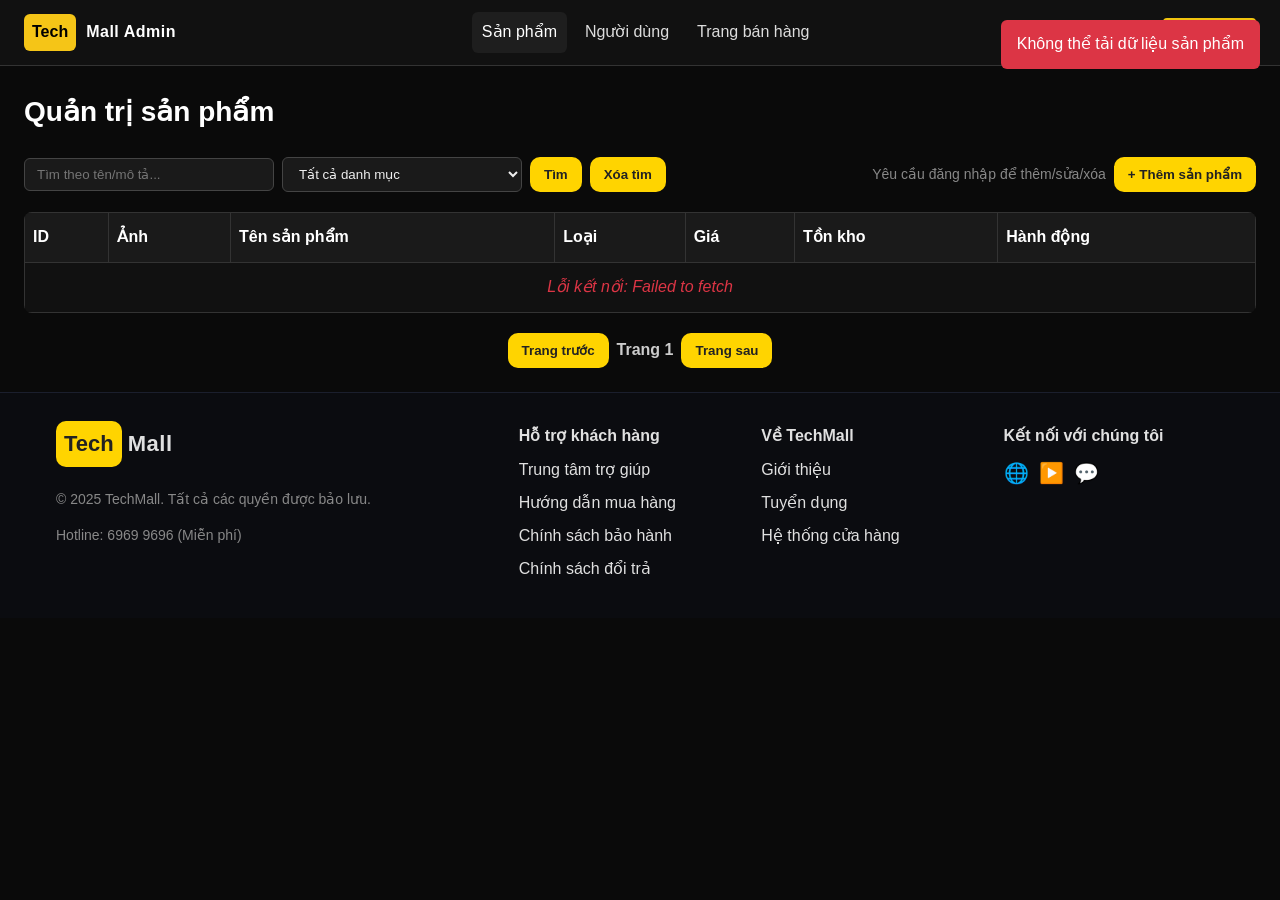
<file: fe/admin-products.html>
<!DOCTYPE html>
<html lang="vi">
<head>
  <meta charset="UTF-8">
  <meta name="viewport" content="width=device-width, initial-scale=1.0">
  <title>Quản trị sản phẩm - TechMall</title>
  <link rel="stylesheet" href="styles.css">
</head>
<body class="admin-page">
  <!-- Admin Header -->
  <header class="admin-header">
    <div class="admin-header-inner">
      <a class="admin-brand" href="index.html">
        <span class="logo-badge">Tech</span><span class="logo-text">Mall Admin</span>
      </a>
      <nav class="admin-nav">
        <a href="admin-products.html" data-nav="products">Sản phẩm</a>
        <a href="admin-users.html" data-nav="users">Người dùng</a>
        <a href="index.html">Trang bán hàng</a>
      </nav>
      <div class="admin-user">
        <span id="adminUserName" class="muted"></span>
        <button class="btn" id="btnLogout">Đăng xuất</button>
      </div>
    </div>
  </header>
  <script>
    (function adminHeaderInit(){
      const u = (()=>{ try{return JSON.parse(localStorage.getItem('user')||'null')}catch{return null} })();
      const nameEl = document.getElementById('adminUserName');
      if(nameEl) nameEl.textContent = (u && u.full_name) ? u.full_name : 'Khách';
      const btnLogout = document.getElementById('btnLogout');
      if(btnLogout){ btnLogout.addEventListener('click', ()=>{ localStorage.clear(); window.location.href = 'login.html'; }); }
      const path = (location.pathname||'').toLowerCase();
      document.querySelectorAll('.admin-nav a[data-nav]').forEach(a=>{
        const key=a.getAttribute('data-nav');
        if((key==='products' && path.endsWith('admin-products.html')) || (key==='users' && path.endsWith('admin-users.html'))){ a.classList.add('active'); }
      });
    })();
  </script>
  <div class="admin-wrap">
    <h1 class="page-title">Quản trị sản phẩm</h1>
    
    <!-- Search and Actions Bar -->
    <div class="bar-top">
      <div class="left toolbar">
        <input id="txtSearch" placeholder="Tìm theo tên/mô tả..." style="min-width: 250px;">
        <select id="selCategory">
          <option value="">Tất cả danh mục</option>
        </select>
        <button class="btn primary" id="btnSearch">Tìm</button>
        <button class="btn" id="btnClear">Xóa tìm</button>
      </div>
      <div class="right toolbar">
        <small id="noticeAuth" class="muted" style="display:none">Yêu cầu đăng nhập để thêm/sửa/xóa</small>
        <button class="btn primary" id="btnCreate">+ Thêm sản phẩm</button>
      </div>
    </div>

    <!-- Products Table -->
    <table class="admin-table" id="tblProducts">
      <thead>
        <tr>
          <th>ID</th>
          <th>Ảnh</th>
          <th>Tên sản phẩm</th>
          <th>Loại</th>
          <th>Giá</th>
          <th>Tồn kho</th>
          <th>Hành động</th>
        </tr>
      </thead>
      <tbody>
        <tr><td colspan="8" class="empty">Đang tải dữ liệu...</td></tr>
      </tbody>
    </table>

    <!-- Pagination -->
    <div class="pagination">
      <button class="btn" id="btnPrev">Trang trước</button>
      <span class="page-info" id="pageLabel">Trang 1</span>
      <button class="btn" id="btnNext">Trang sau</button>
    </div>
  </div>

  <!-- Product Create/Edit Dialog -->
  <dialog id="dlgProduct" class="products-dialog">
    <form method="dialog" class="dlg" id="frmProduct">
      <h3 id="dlgTitle">Thêm sản phẩm mới</h3>
      <input type="hidden" id="prdId">
      
      <div class="form-grid">
        <div class="form-group">
          <label for="prdName">Tên sản phẩm *</label>
          <input id="prdName" required placeholder="Nhập tên sản phẩm">
        </div>
        <div class="form-group">
          <label for="prdCategory">Danh mục *</label>
          <select id="prdCategory" required>
            <option value="">Chọn danh mục</option>
          </select>
        </div>
        <div class="form-group">
          <label for="prdType">Loại/Thương hiệu</label>
          <input id="prdType" placeholder="VD: Samsung, Apple, Xiaomi...">
        </div>
        <div class="form-group">
          <label for="prdPrice">Giá bán (₫) *</label>
          <input id="prdPrice" type="number" min="0" step="1000" required placeholder="0">
        </div>
        <div class="form-group">
          <label for="prdStock">Số lượng tồn kho *</label>
          <input id="prdStock" type="number" min="0" step="1" required placeholder="0">
        </div>
        <div class="form-group">
          <label for="prdThumb">Ảnh sản phẩm (URL hoặc JSON)</label>
          <input id="prdThumb" placeholder='VD: "image1.jpg" hoặc ["img1.jpg","img2.jpg"]'>
        </div>
        <div class="form-group full">
          <label for="prdDesc">Mô tả chi tiết</label>
          <textarea id="prdDesc" rows="4" placeholder="RAM: 8GB, ROM: 256GB, Camera: 108MP, Pin: 5000mAh..."></textarea>
        </div>
      </div>
      
      <div class="dlg-actions">
        <button class="btn" type="button" id="btnCancel">Hủy</button>
        <button class="btn primary" id="btnSave" type="submit">Lưu sản phẩm</button>
      </div>
    </form>
  </dialog>

  <script src="js/admin-products.js"></script>
  <!-- Admin Footer -->
   <footer class="footer">
    <div class="container footer-grid">
      <div>
        <a class="logo footer-logo" href="#"><span class="logo-badge">Tech</span><span class="logo-text">Mall</span></a>
        <p class="muted">© 2025 TechMall. Tất cả các quyền được bảo lưu.</p>
        <p class="muted">Hotline: 6969 9696 (Miễn phí)</p>
      </div>
      <div>
        <h4>Hỗ trợ khách hàng</h4>
        <ul class="footer-list">
          <li><a href="#">Trung tâm trợ giúp</a></li>
          <li><a href="#">Hướng dẫn mua hàng</a></li>
          <li><a href="#">Chính sách bảo hành</a></li>
          <li><a href="#">Chính sách đổi trả</a></li>
        </ul>
      </div>
      <div>
        <h4>Về TechMall</h4>
        <ul class="footer-list">
          <li><a href="#">Giới thiệu</a></li>
          <li><a href="#">Tuyển dụng</a></li>
          <li><a href="#">Hệ thống cửa hàng</a></li>
        </ul>
      </div>
      <div>
        <h4>Kết nối với chúng tôi</h4>
        <div class="socials">
          <a href="#" aria-label="Facebook">🌐</a>
          <a href="#" aria-label="YouTube">▶️</a>
          <a href="#" aria-label="Zalo">💬</a>
        </div>
      </div>
    </div>
  </footer>
</body>
</html>
</file>
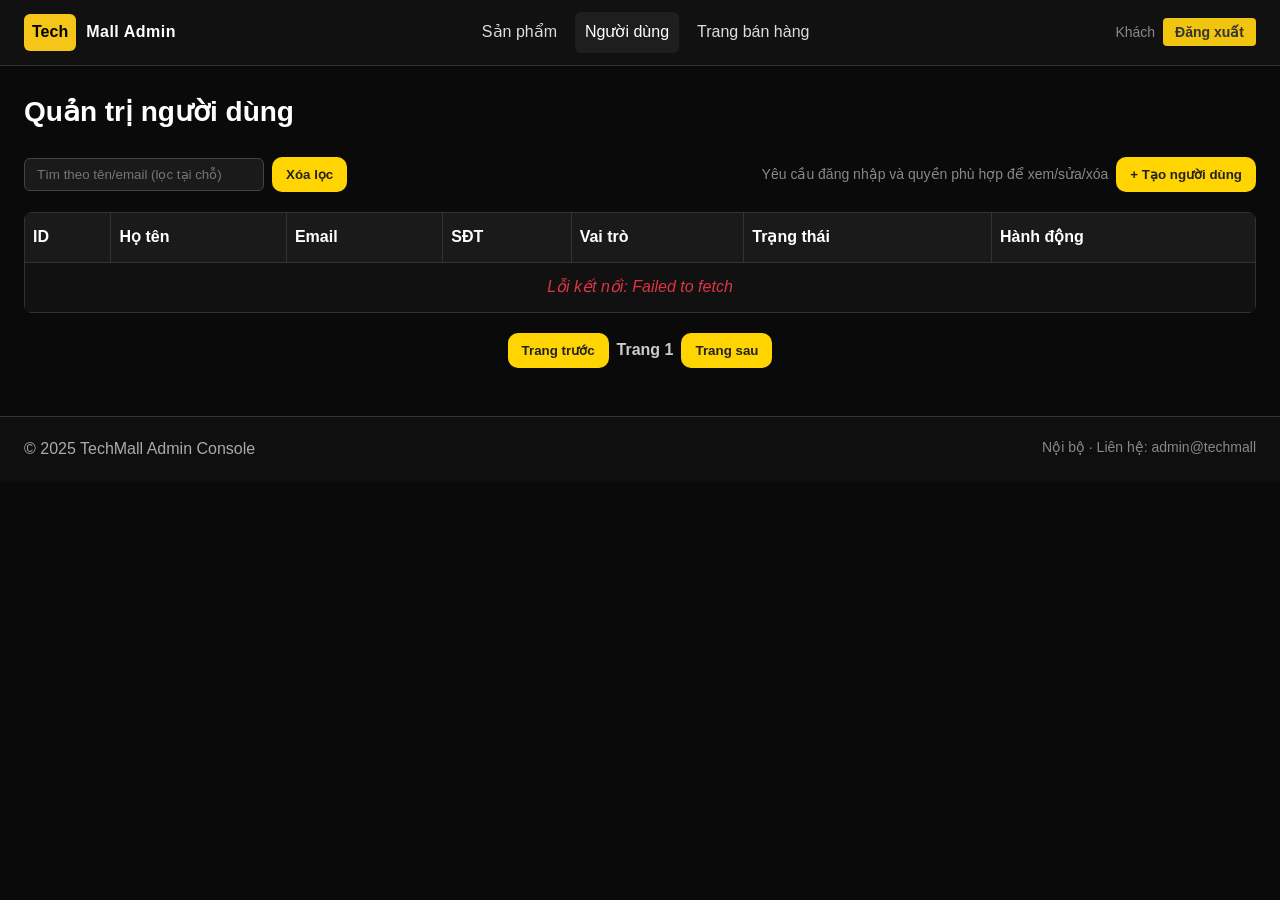
<file: fe/admin-users.html>
<!DOCTYPE html>
<html lang="vi">
<head>
  <meta charset="UTF-8">
  <meta name="viewport" content="width=device-width, initial-scale=1.0">
  <title>Quản trị người dùng - TechMall</title>
  <link rel="stylesheet" href="styles.css">
</head>
<body class="admin-page">
  <!-- Admin Header -->
  <header class="admin-header">
    <div class="admin-header-inner">
      <a class="admin-brand" href="index.html">
        <span class="logo-badge">Tech</span><span class="logo-text">Mall Admin</span>
      </a>
      <nav class="admin-nav">
        <a href="admin-products.html" data-nav="products">Sản phẩm</a>
        <a href="admin-users.html" data-nav="users">Người dùng</a>
        <a href="index.html">Trang bán hàng</a>
      </nav>
      <div class="admin-user">
        <span id="adminUserName" class="muted"></span>
        <button class="btn" id="btnLogout">Đăng xuất</button>
      </div>
    </div>
  </header>
  
  <div class="admin-wrap">
    <h1 class="page-title">Quản trị người dùng</h1>

    <div class="bar-top">
      <div class="left toolbar">
        <input id="txtSearch" placeholder="Tìm theo tên/email (lọc tại chỗ)">
        <button class="btn" id="btnClear">Xóa lọc</button>
      </div>
      <div class="right toolbar">
        <small id="noticeAuth" class="muted" style="display:none">Yêu cầu quyền để xem/sửa/xóa</small>
        <button class="btn primary" id="btnCreate">+ Tạo người dùng</button>
      </div>
    </div>

    <table class="admin-table" id="tblUsers">
      <thead>
        <tr>
          <th>ID</th>
          <th>Họ tên</th>
          <th>Email</th>
          <th>SĐT</th>
          <th>Vai trò</th>
          <th>Trạng thái</th>
          <th>Hành động</th>
        </tr>
      </thead>
      <tbody>
        <tr><td colspan="7" class="empty">Đang tải dữ liệu...</td></tr>
      </tbody>
    </table>

    <div class="pagination">
      <button class="btn" id="btnPrev">Trang trước</button>
      <span class="page-info" id="pageLabel">Trang 1</span>
      <button class="btn" id="btnNext">Trang sau</button>
    </div>
  </div>

  <dialog id="dlgUser">
    <form method="dialog" class="dlg" id="frmUser">
      <h3 id="dlgTitle">Tạo người dùng</h3>
      <input type="hidden" id="usrId">
      <div class="form-grid">
        <div class="form-group">
          <label for="usrFullName">Họ tên *</label>
          <input id="usrFullName" required placeholder="Nguyễn Văn A">
        </div>
        <div class="form-group">
          <label for="usrEmail">Email *</label>
          <input id="usrEmail" type="email" required placeholder="name@example.com">
        </div>
        <div class="form-group" id="grpPassword">
          <label for="usrPassword">Mật khẩu *</label>
          <input id="usrPassword" type="password" placeholder="••••••" required>
        </div>
        <div class="form-group">
          <label for="usrPhone">Số điện thoại</label>
          <input id="usrPhone" placeholder="090...">
        </div>
        <div class="form-group full">
          <label for="usrAddress">Địa chỉ</label>
          <input id="usrAddress" placeholder="Địa chỉ...">
        </div>
        <div class="form-group full">
          <label for="usrCard">Thẻ/Thông tin phụ</label>
          <input id="usrCard" placeholder="...">
        </div>
      </div>
      <div class="dlg-actions">
        <button class="btn" type="button" id="btnCancel">Hủy</button>
        <button class="btn primary" id="btnSave" type="submit">Lưu</button>
      </div>
    </form>
  </dialog>

  <script src="js/admin-users.js"></script>
  
  <!-- Admin Footer -->
  <footer class="admin-footer">
    <div class="footer-inner">
      <div>© 2025 TechMall Admin Console</div>
      <div class="muted">Nội bộ · Liên hệ: admin@techmall</div>
    </div>
  </footer>
</body>
</html>
</file>
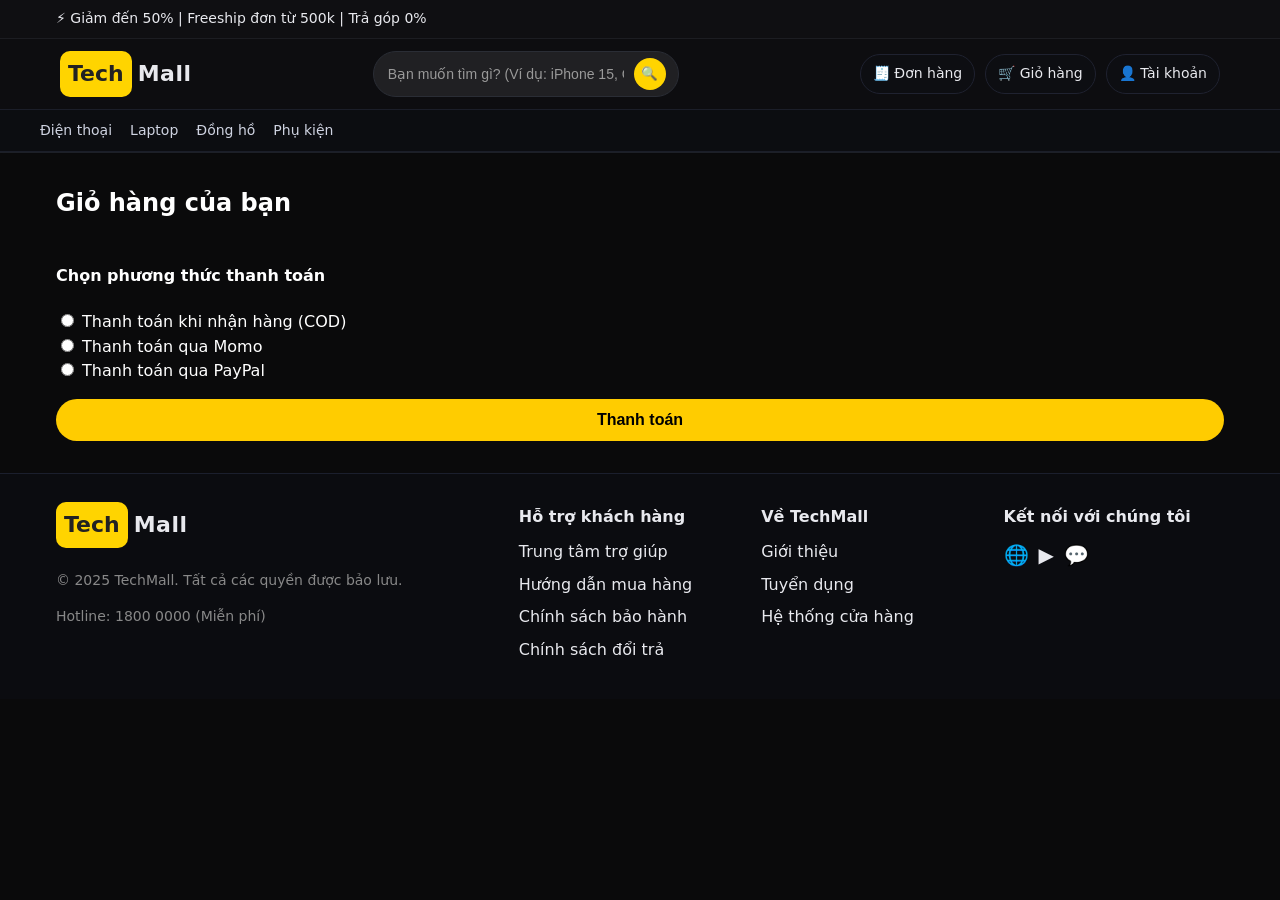
<file: fe/cart.html>
<!DOCTYPE html>
<html lang="vi">
<head>
  <meta charset="UTF-8">
  <meta name="viewport" content="width=device-width, initial-scale=1.0">
  <title>Giỏ hàng - Tech Mall</title>
  <link rel="stylesheet" href="styles.css">
  <link rel="stylesheet" href="https://cdnjs.cloudflare.com/ajax/libs/font-awesome/6.5.0/css/all.min.css">
</head>
<body>
   <!-- Top Notification -->
  <div class="topbar">
    <div class="container">
      <span>⚡ Giảm đến 50% | Freeship đơn từ 500k | Trả góp 0%</span>
    </div>
  </div>

  <!-- Header -->
  <header class="header">
    <div class="container header-inner">
      <a class="logo" href="index.html" aria-label="Trang chủ">
        <span class="logo-badge">Tech</span><span class="logo-text">Mall</span>
      </a>


      <form class="search-box" action="#" method="get" role="search" aria-label="Tìm kiếm">
        <input name="q" type="text" placeholder="Bạn muốn tìm gì? (Ví dụ: iPhone 15, Galaxy S24...)" aria-label="Ô tìm kiếm">
        <button type="submit" aria-label="Tìm kiếm">🔍</button>
      </form>

      <nav class="quick-links">
        <a href="order.html" class="quick-item" aria-label="Tra cứu đơn hàng">🧾 Đơn hàng</a>
        <a href="cart.html" class="quick-item" aria-label="Giỏ hàng">🛒 Giỏ hàng</a>
          <a href="login.html" id="btnAccount" class="quick-item" aria-label="Tài khoản">👤 Tài khoản</a>

  <!-- Panel hiện khi đã đăng nhập -->
  <div id="userPanel" class="quick-item" style="display:none;">
  👤 
  <a id="userName" href="profile.html" style="text-decoration:none; color:inherit;"></a>
  <button id="btnLogout">Đăng xuất</button>
</div>
</nav>

    <script>
document.addEventListener("DOMContentLoaded", () => {
  const user = JSON.parse(localStorage.getItem("user"));
  const btnAccount = document.getElementById("btnAccount");
  const userPanel = document.getElementById("userPanel");
  const userName = document.getElementById("userName");
  const btnLogout = document.getElementById("btnLogout");

  if (user && user.full_name) {
    // Ẩn nút đăng nhập
    if (btnAccount) btnAccount.style.display = "none";

    // Hiện panel user
    if (userName) userName.textContent = user.full_name;
    if (userPanel) userPanel.style.display = "inline-block";
  } else {
    // Nếu không có user -> hiển thị nút đăng nhập
    if (btnAccount) btnAccount.style.display = "inline-block";
    if (userPanel) userPanel.style.display = "none";
  }

  // Đăng xuất
  if (btnLogout) {
    btnLogout.addEventListener("click", () => {
      localStorage.clear();
      window.location.href = "login.html";
    });
  }
});
</script>
      <!-- Mobile drawer -->
      <nav class="drawer">
        <ul class="drawer-list">
          <li><a href="#">Điện thoại</a></li> 
          <li><a href="#">Laptop</a></li>
          <li><a href="#">Tablet</a></li>
          <li><a href="#">Âm thanh</a></li>
          <li><a href="#">Đồng hồ</a></li>
          <li><a href="#">Phụ kiện</a></li>
         
         
        </ul>
      </nav>
    </div>

    <!-- Category bar (desktop) -->
    <div class="category-bar">
      <div class="container cat-inner">
        <a href="showproduct1.html">Điện thoại</a>
        <a href="showproduct2.html">Laptop</a>
        <a href="showproduct3.html">Đồng hồ</a>
        <a href="showproduct4.html">Phụ kiện</a>

      </div>
    </div>
  </header>
<main class="cart-container">
  <h2>Giỏ hàng của bạn</h2>

  <div class="cart-grid" id="cartGrid">
    <!-- render sản phẩm bằng JS -->
  </div>

<div class="payment-method">
  <h4>Chọn phương thức thanh toán</h4>
  <label>
    <input type="radio" name="method" value="cod"> Thanh toán khi nhận hàng (COD)
  </label><br>
  <label>
    <input type="radio" name="method" value="momo"> Thanh toán qua Momo
  </label><br>
  <label>
    <input type="radio" name="method" value="paypal"> Thanh toán qua PayPal
  </label>
</div>

<button id="payBtn" class="btn btn-primary" data-total="0">Thanh toán</button>

</main> 


<script>
// cart.js
const API_BASE = "http://localhost/ecommerce_api/index.php/api";

//  Tạo placeholder image SVG thống nhất
function createPlaceholderImage(width = 150, height = 150, text = "No Image") {
  const svg = `<svg width="${width}" height="${height}" xmlns="http://www.w3.org/2000/svg">
    <rect width="${width}" height="${height}" fill="#f8f9fa"/>
    <text x="${width/2}" y="${height/2}" text-anchor="middle" dy=".3em" font-family="Arial" font-size="14" fill="#6c757d">${text}</text>
  </svg>`;
  return `data:image/svg+xml;base64,${btoa(svg)}`;
}

function formatCurrency(amount) {
  const n = Number(amount) || 0;
  return n.toLocaleString("vi-VN") + "₫";
}

async function safeParseResponse(res) {
  const out = { status: res.status, ok: res.ok, json: null, text: null };
  try {
    out.json = await res.clone().json();
  } catch (e) {
    try {
      out.text = await res.clone().text();
    } catch (tErr) {
      out.text = "<failed to read body>";
    }
    console.warn("[safeParseResponse] failed to parse json, status:", res.status, "body:", out.text, "error:", e);
  }
  return out;
}

async function loadCart() {
  try {
    const res = await fetch(`${API_BASE}/cart`, {
      headers: { "Authorization": "Bearer " + localStorage.getItem("token") }
    });
    const parsed = await safeParseResponse(res);
    const data = parsed.json || {};

    //  Debug logging
    console.log("Cart API response:", data);
    console.log("Items:", data.data?.items);

    const grid = document.getElementById("cartGrid");
    const summary = document.getElementById("cartTotal");
    const payBtn = document.getElementById("payBtn");

    if (!data.data || !data.data.items || data.data.items.length === 0) {
      grid.innerHTML = `<p style="text-align:center">Giỏ hàng trống</p>`;
      if (summary) summary.textContent = "Tổng cộng: 0₫";
      if (payBtn) payBtn.style.display = "none";
      return;
    }

    // ✅ Check for stock issues and show warnings
    const stockIssues = [];
    let hasOutOfStock = false;
    
    data.data.items.forEach(item => {
      const stockQuantity = parseInt(item.stock_quantity) || 0;
      if (stockQuantity <= 0) {
        stockIssues.push(`❌ ${item.product_name} đã hết hàng`);
        hasOutOfStock = true;
      } else if (item.quantity > stockQuantity) {
        stockIssues.push(`⚠️ ${item.product_name}: Số lượng trong giỏ (${item.quantity}) vượt quá tồn kho (${stockQuantity})`);
      }
    });
    
    // Display stock warnings
    let warningHTML = '';
    if (stockIssues.length > 0) {
      warningHTML = `
        <div class="stock-warnings" style="margin-bottom: 20px; padding: 15px; background: rgba(239, 68, 68, 0.1); border: 1px solid rgba(239, 68, 68, 0.2); border-radius: 8px;">
          <h4 style="margin: 0 0 10px 0; color: #ef4444;">⚠️ Vấn đề tồn kho:</h4>
          <ul style="margin: 0; padding-left: 20px; color: #ef4444;">
            ${stockIssues.map(issue => `<li>${issue}</li>`).join('')}
          </ul>
          ${hasOutOfStock ? '<p style="margin: 10px 0 0 0; font-weight: 600; color: #ef4444;">Vui lòng xóa các sản phẩm hết hàng trước khi thanh toán.</p>' : '<p style="margin: 10px 0 0 0; font-weight: 600; color: #ef4444;">Vui lòng điều chỉnh số lượng trước khi thanh toán.</p>'}
        </div>
      `;
    }

    grid.innerHTML = warningHTML;
    data.data.items.forEach(item => {
      // Debug từng item
      console.log("Processing item:", item);
      console.log("Thumbnail:", item.thumbnail);
      console.log("Product ID:", item.product_id || item.id);

      const card = document.createElement("div");
      card.className = "accessory-card";

      // ==== render ảnh với router backend  ====
      let thumb = Array.isArray(item.thumbnail) ? item.thumbnail[0] : item.thumbnail;
      const pid = item.product_id || item.id;

      // Accept absolute URLs directly
      let imgUrl = "";
      if (thumb) {
        if (/^https?:\/\//i.test(thumb)) {
          // Already full URL from API
          imgUrl = thumb;
        } else if (thumb.startsWith("/api/")) {
          // Relative API path
          imgUrl = `http://localhost/ecommerce_api/index.php${thumb}`;
        } else {
          // Filename only - use API route
          imgUrl = `http://localhost/ecommerce_api/index.php/api/images/products/${pid}/${thumb}`;
        }
      } else {
        imgUrl = ""; // No fallback - let frontend handle
      }

      console.log("Final image URL:", imgUrl);

      // ✅ Tạo img element riêng để xử lý lỗi tốt hơn
      const img = document.createElement("img");
      img.src = imgUrl || createPlaceholderImage();
      img.onerror = () => { 
        console.error("Ảnh lỗi:", imgUrl, "cho sản phẩm:", item.product_name);
        img.onerror = null; 
        img.src = createPlaceholderImage();
      };
      img.alt = item.product_name || "";
      img.style.width = "150px";
      
      // Tạo phần còn lại của card
      const stockQuantity = parseInt(item.stock_quantity) || 0;
      const isOutOfStock = stockQuantity <= 0;
      const exceedsStock = item.quantity > stockQuantity;
      
      // Stock status indicator
      let stockIndicator = '';
      if (isOutOfStock) {
        stockIndicator = '<span class="stock-status out-of-stock">❌ Hết hàng</span>';
      } else if (exceedsStock) {
        stockIndicator = `<span class="stock-status over-stock">⚠️ Vượt quá tồn kho (còn ${stockQuantity})</span>`;
      } else if (stockQuantity <= 5) {
        stockIndicator = `<span class="stock-status low-stock">⚠️ Chỉ còn ${stockQuantity} sản phẩm</span>`;
      } else {
        stockIndicator = `<span class="stock-status in-stock">✅ Còn hàng (${stockQuantity})</span>`;
      }
      
      card.innerHTML = `
        <h3>${item.product_name}</h3>
        <p class="price">${formatCurrency(item.price)}</p>
        ${stockIndicator}
        <div class="qty-box">
          <span class="qty-label">Số lượng:</span>
          <button type="button" class="qty-btn ${isOutOfStock ? 'disabled' : ''}" 
                  data-action="minus" data-id="${item.id}" data-stock="${stockQuantity}" ${isOutOfStock ? 'disabled' : ''}>−</button>
          <input type="number" id="qty-${item.id}" value="${item.quantity}" 
                 min="1" max="${stockQuantity}" data-id="${item.id}" data-stock="${stockQuantity}"
                 class="qty-input ${isOutOfStock ? 'disabled' : ''}" ${isOutOfStock ? 'disabled' : ''}>
          <button type="button" class="qty-btn ${isOutOfStock ? 'disabled' : ''}" 
                  data-action="plus" data-id="${item.id}" data-stock="${stockQuantity}" ${isOutOfStock ? 'disabled' : ''}>+</button>
        </div>
        <p class="line-total">Tổng: ${formatCurrency(item.price * item.quantity)}</p>
        <div class="actions">
          <button class="btn btn-outline" data-id="${item.id}">Xóa</button>
        </div>
      `;
      
      // Thêm img vào đầu card
      card.insertBefore(img, card.firstChild);

      grid.appendChild(card);
    });

    if (summary) summary.textContent = "Tổng cộng: " + formatCurrency(data.data.total);
    if (payBtn) {
      payBtn.dataset.total = data.data.total;
      
      // Disable checkout if there are stock issues
      if (stockIssues.length > 0) {
        payBtn.disabled = true;
        payBtn.className = "btn btn-disabled";
        payBtn.textContent = "Không thể thanh toán (vấn đề tồn kho)";
      } else {
        payBtn.disabled = false;
        payBtn.className = "btn btn-primary";
        payBtn.textContent = "Thanh toán";
      }
      
      payBtn.style.display = "block";
    }
    attachCartEvents();
  } catch (err) {
    console.error("Lỗi load giỏ hàng:", err);
  }
}



function attachCartEvents() {
  document.querySelectorAll(".qty-input").forEach(input => {
    input.addEventListener("change", async function () {
      const itemId = this.dataset.id;
      const stockQuantity = parseInt(this.dataset.stock) || 0;
      let quantity = parseInt(this.value);
      
      // Validate input
      if (isNaN(quantity) || quantity < 1) { 
        this.value = 1; 
        quantity = 1;
      }
      
      // Check stock limit
      if (quantity > stockQuantity) {
        alert(`⚠️ Không thể cập nhật số lượng thành ${quantity}. Chỉ còn ${stockQuantity} sản phẩm trong kho.`);
        this.value = stockQuantity;
        quantity = stockQuantity;
      }
      
      if (stockQuantity <= 0) {
        alert('❌ Sản phẩm này đã hết hàng!');
        return;
      }
      
      try {
        const res = await fetch(`${API_BASE}/cart/${itemId}`, {
          method: "PUT",
          headers: {
            "Content-Type": "application/json",
            "Authorization": "Bearer " + localStorage.getItem("token")
          },
          body: JSON.stringify({ quantity })
        });
        
        const data = await res.json();
        if (!data.success) {
          alert("❌ " + (data.message || "Không thể cập nhật số lượng"));
          // Reload to get correct values
          loadCart();
          return;
        }
        
        loadCart();
      } catch (err) {
        console.error("Error updating quantity:", err);
        alert("Có lỗi xảy ra khi cập nhật số lượng");
        loadCart();
      }
    });
  });

  // Enhanced +/- buttons with stock validation
  document.querySelectorAll('.qty-btn').forEach(btn => {
    if (btn.disabled || btn.classList.contains('disabled')) return;
    
    btn.addEventListener('click', async function(){
      const id = this.dataset.id;
      const action = this.dataset.action;
      const stockQuantity = parseInt(this.dataset.stock) || 0;
      const input = document.getElementById(`qty-${id}`);
      let val = parseInt(input.value) || 1;
      
      console.log('Button clicked:', { id, action, stockQuantity, currentVal: val });
      
      if (stockQuantity <= 0) {
        alert('❌ Sản phẩm này đã hết hàng!');
        return;
      }
      
      if (action === 'plus') {
        if (val >= stockQuantity) {
          alert(`⚠️ Không thể thêm. Chỉ còn ${stockQuantity} sản phẩm trong kho.`);
          return;
        }
        val += 1;
      } else if (action === 'minus') {
        if (val <= 1) {
          alert('⚠️ Số lượng tối thiểu là 1. Nếu muốn xóa sản phẩm, vui lòng nhấn nút "Xóa".');
          return;
        }
        val -= 1;
      }
      
      console.log('New value:', val);
      input.value = val;
      
      try {
        const res = await fetch(`${API_BASE}/cart/${id}`, {
          method: 'PUT',
          headers: {
            'Content-Type': 'application/json',
            'Authorization': 'Bearer ' + localStorage.getItem('token')
          },
          body: JSON.stringify({ quantity: val })
        });
        
        const data = await res.json();
        if (!data.success) {
          alert("❌ " + (data.message || "Không thể cập nhật số lượng"));
        }
        
        loadCart();
      } catch (err) {
        console.error("Error updating quantity:", err);
        alert("Có lỗi xảy ra khi cập nhật số lượng");
        loadCart();
      }
    });
  });

  document.querySelectorAll(".actions .btn-outline").forEach(btn => {
    btn.addEventListener("click", async function () {
      const itemId = this.dataset.id;
      if (!confirm("Xóa sản phẩm này khỏi giỏ hàng?")) return;
      const delRes = await fetch(`${API_BASE}/cart/${itemId}`, {
        method: "DELETE",
        headers: { "Authorization": "Bearer " + localStorage.getItem("token") }
      });
      const delParsed = await safeParseResponse(delRes);
      if (!delParsed.ok) console.warn("[cart] delete item failed", delParsed.status, delParsed.text || delParsed.json);
      loadCart();
    });
  });

  const payBtn = document.querySelector("#payBtn");
  if (payBtn) {
    payBtn.addEventListener("click", async function () {
      if (this.disabled) {
        alert("Không thể thanh toán do có vấn đề tồn kho. Vui lòng kiểm tra lại giỏ hàng.");
        return;
      }
      
      const total = this.dataset.total || 0;
      const method = document.querySelector("input[name='method']:checked")?.value;
      if (!method) { alert("Vui lòng chọn phương thức thanh toán"); return; }

      const orderId = await createOrder(total, method);
      if (!orderId) return;

      // chuyển tới trang payment để KH xác nhận thông tin (address/phone)
      window.location.href = `payment.html?order_id=${orderId}&price=${total}&method=${method}`;
    });
  }
}

// tạo order
async function createOrder(total, method) {
  const token = localStorage.getItem("token");
  if (!token) { alert("Bạn chưa đăng nhập!"); return null; }

  const cartRes = await fetch(`${API_BASE}/cart`, { headers: { "Authorization": "Bearer " + token } });
  const cartParsed = await safeParseResponse(cartRes);
  const items = cartParsed.json?.data?.items || [];

  // ✅ Validate stock before creating order
  const stockIssues = [];
  for (const item of items) {
    const stockQuantity = parseInt(item.stock_quantity) || 0;
    if (stockQuantity <= 0) {
      stockIssues.push(`❌ ${item.product_name} đã hết hàng`);
    } else if (item.quantity > stockQuantity) {
      stockIssues.push(`⚠️ ${item.product_name}: Yêu cầu ${item.quantity}, chỉ còn ${stockQuantity}`);
    }
  }
  
  if (stockIssues.length > 0) {
    alert("Không thể đặt hàng do vấn đề tồn kho:\n\n" + stockIssues.join("\n") + "\n\nVui lòng cập nhật giỏ hàng.");
    return null;
  }

  // lấy user profile từ API
  let userProfile = {};
  try {
    const profileRes = await fetch(`${API_BASE}/user/profile`, {
      headers: { "Authorization": "Bearer " + token }
    });
    const profileParsed = await safeParseResponse(profileRes);
    if (profileParsed.ok && profileParsed.json?.success) {
      userProfile = profileParsed.json.data;
      localStorage.setItem("user", JSON.stringify(userProfile)); // đồng bộ lại
    } else {
      userProfile = JSON.parse(localStorage.getItem("user")) || {};
    }
  } catch (err) {
    console.warn("Không lấy được profile từ API, fallback localStorage:", err);
    userProfile = JSON.parse(localStorage.getItem("user")) || {};
  }

  const orderData = {
    items: items.map(i => ({ product_id: i.product_id, quantity: i.quantity, price: i.price })),
    payment_method: method,
    total: Number(total),
    fullname: userProfile.full_name || userProfile.fullname || "",
    email: userProfile.email || "",
    phone: userProfile.phone || "",
    address: userProfile.address || "",
    note: "",
    payment_status: "pending"
  };

  const res = await fetch(`${API_BASE}/orders`, {
    method: "POST",
    headers: { "Authorization": `Bearer ${token}`, "Content-Type": "application/json" },
    body: JSON.stringify(orderData)
  });

  const parsed = await safeParseResponse(res);
  const data = parsed.json || {};
  if (parsed.ok && data.success) {
    return data.data.order_id;
  } else {
    console.warn("[createOrder] failed", parsed.status, parsed.text || data);
    alert(data.message || parsed.text || "Không tạo được đơn hàng!");
    return null;
  }
}

// xử lý sau khi thanh toán
document.addEventListener("DOMContentLoaded", async () => {
  const params = new URLSearchParams(window.location.search);
  const status = params.get("status");
  const orderId = params.get("order_id");

  if (status === "success" && orderId) {
    const cartContainer = document.querySelector(".cart-container");
    if (cartContainer) {
      cartContainer.insertAdjacentHTML("afterbegin", `
        <div class="success-message" 
             style="padding:12px; margin-bottom:15px; background:#d4edda; color:#155724; border:1px solid #c3e6cb; border-radius:6px;">
          🎉 Thanh toán thành công! Đơn hàng <strong>#${orderId}</strong> đã được ghi nhận.
        </div>
      `);
    }

    try {
      const token = localStorage.getItem("token");
      const res = await fetch(`${API_BASE}/cart`, {
        headers: { "Authorization": "Bearer " + token }
      });
      const parsed = await safeParseResponse(res);
      const items = parsed.json?.data?.items || [];

      await Promise.all(items.map(item =>
        fetch(`${API_BASE}/cart/${item.id}`, {
          method: "DELETE",
          headers: { "Authorization": "Bearer " + token }
        })
      ));
    } catch (err) {
      console.error("Lỗi clear giỏ hàng:", err);
    }

    loadCart();
    window.history.replaceState({}, document.title, "cart.html");
  } else {
    loadCart();
  }
});
</script>









  <footer class="footer">
    <div class="container footer-grid">
      <div>
        <a class="logo footer-logo" href="#"><span class="logo-badge">Tech</span><span class="logo-text">Mall</span></a>
        <p class="muted">© 2025 TechMall. Tất cả các quyền được bảo lưu.</p>
        <p class="muted">Hotline: 1800 0000 (Miễn phí)</p>
      </div>
      <div>
        <h4>Hỗ trợ khách hàng</h4>
        <ul class="footer-list">
          <li><a href="#">Trung tâm trợ giúp</a></li>
          <li><a href="#">Hướng dẫn mua hàng</a></li>
          <li><a href="#">Chính sách bảo hành</a></li>
          <li><a href="#">Chính sách đổi trả</a></li>
        </ul>
      </div>
      <div>
        <h4>Về TechMall</h4>
        <ul class="footer-list">
          <li><a href="#">Giới thiệu</a></li>
          <li><a href="#">Tuyển dụng</a></li>
          <li><a href="#">Hệ thống cửa hàng</a></li>
        </ul>
      </div>
      <div>
        <h4>Kết nối với chúng tôi</h4>
        <div class="socials">
          <a href="#" aria-label="Facebook">🌐</a>
          <a href="#" aria-label="YouTube">▶️</a>
          <a href="#" aria-label="Zalo">💬</a>
        </div>
      </div>
    </div>
  </footer>


  <!-- Overlay for mobile drawer -->
  <label class="overlay" for="navCheck" aria-hidden="true"></label>
</body>
</html>
</file>
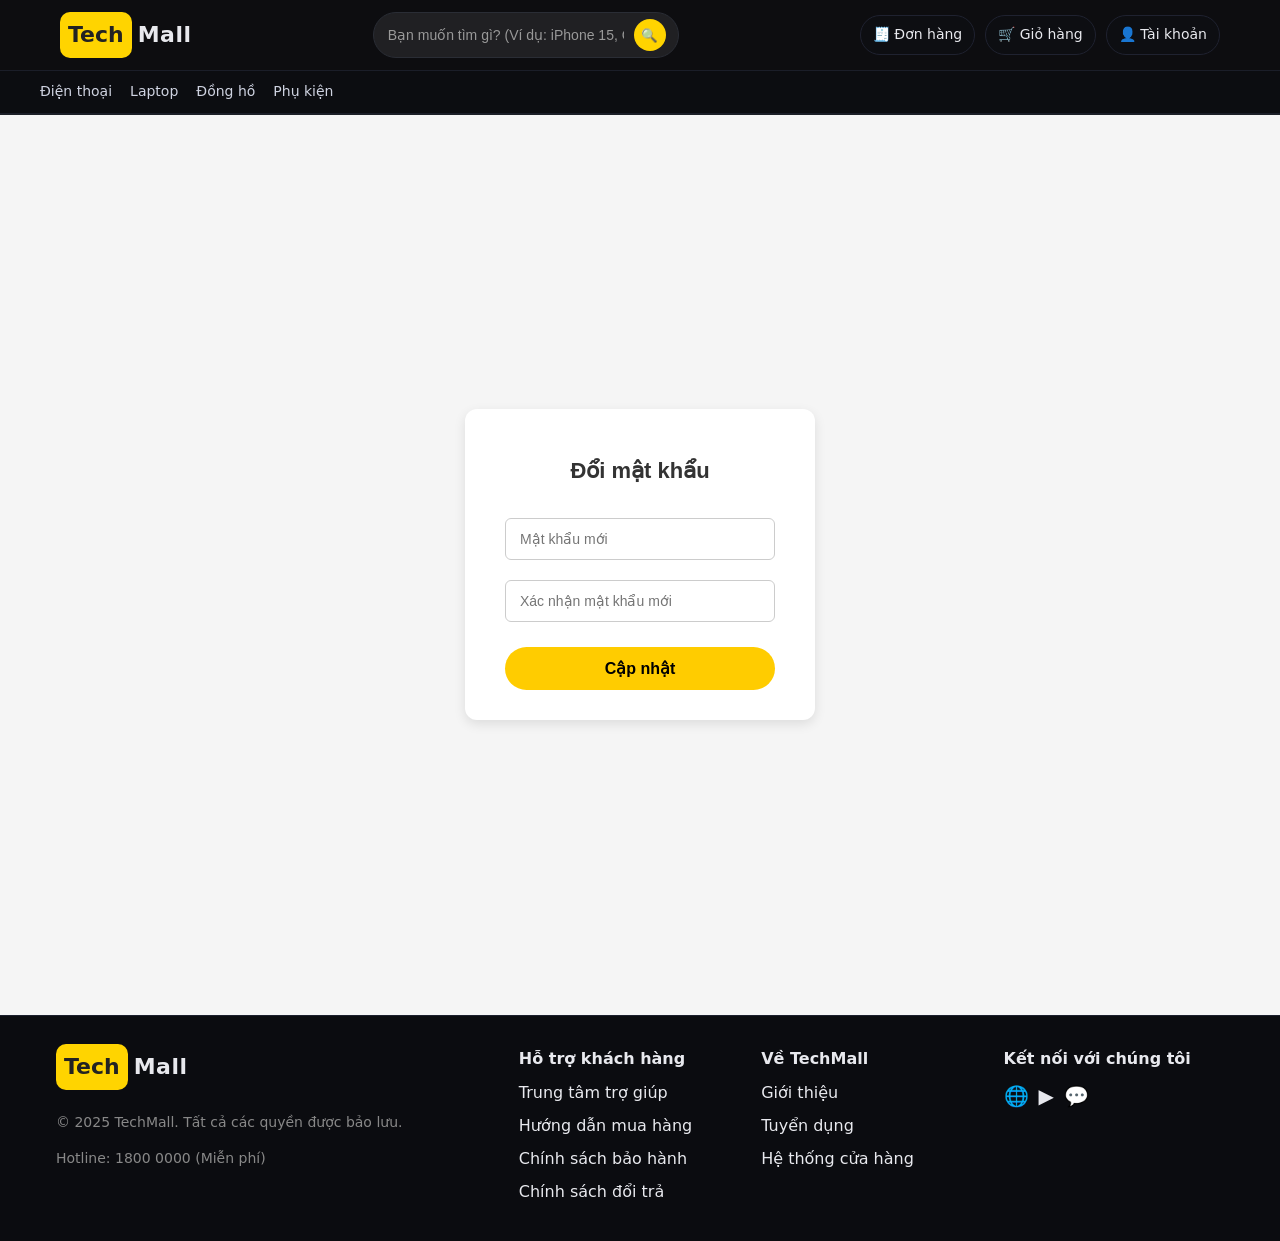
<file: fe/forgotpassword.html>
<!DOCTYPE html>
<html lang="vi">
<head>
    <meta charset="UTF-8">
    <meta name="viewport" content="width=device-width, initial-scale=1.0">
    <title>Đăng nhập - TechMall</title>
    <link rel="stylesheet" href="styles.css">
</head>


<body>
    <!-- Header -->
     <header class="header">
    <div class="container header-inner" aria-label="Trang chủ">
      <a class="logo" href="index.html">
        <span class="logo-badge">Tech</span><span class="logo-text">Mall</span>
      </a>

      

      <form class="search-box" action="#" method="get" role="search" aria-label="Tìm kiếm">
        <input name="q" type="text" placeholder="Bạn muốn tìm gì? (Ví dụ: iPhone 15, Galaxy S24...)" aria-label="Ô tìm kiếm">
        <button type="submit" aria-label="Tìm kiếm">🔍</button>
      </form>

      <nav class="quick-links">
        <a href="#" class="quick-item" aria-label="Tra cứu đơn hàng">🧾 Đơn hàng</a>
        <a href="cart.html" class="quick-item" aria-label="Giỏ hàng">🛒 Giỏ hàng</a>
          <a href="login.html" id="btnAccount" class="quick-item" aria-label="Tài khoản">👤 Tài khoản</a>

  <!-- Panel hiện khi đã đăng nhập -->
  <div id="userPanel" class="quick-item" style="display:none;">
  👤 
  <a id="userName" href="profile.html" style="text-decoration:none; color:inherit;"></a>
  <button id="btnLogout">Đăng xuất</button>
</div>
</nav>

    <script>
document.addEventListener("DOMContentLoaded", () => {
  const user = JSON.parse(localStorage.getItem("user"));
  const btnAccount = document.getElementById("btnAccount");
  const userPanel = document.getElementById("userPanel");
  const userName = document.getElementById("userName");
  const btnLogout = document.getElementById("btnLogout");

  if (user && user.full_name) {
    // Ẩn nút đăng nhập
    if (btnAccount) btnAccount.style.display = "none";

    // Hiện panel user
    if (userName) userName.textContent = user.full_name;
    if (userPanel) userPanel.style.display = "inline-block";
  } else {
    // Nếu không có user -> hiển thị nút đăng nhập
    if (btnAccount) btnAccount.style.display = "inline-block";
    if (userPanel) userPanel.style.display = "none";
  }

  // Đăng xuất
  if (btnLogout) {
    btnLogout.addEventListener("click", () => {
      localStorage.clear();
      window.location.href = "login.html";
    });
  }
});
</script>

     
      
    </div>

    <!-- Category bar (desktop) -->
    <div class="category-bar">
      <div class="container cat-inner">
        <a href="showproduct1.html">Điện thoại</a>
        <a href="showproduct2.html">Laptop</a>
        <a href="showproduct3.html">Đồng hồ</a>
        <a href="showproduct4.html">Phụ kiện</a>

      </div>
    </div>
  </header>


  <main class="reset-password-page">
  <div class="reset-password-container">
    <h1>Đổi mật khẩu</h1>
    <form id="resetPasswordForm">
      <input type="password" id="Password" name="Password" placeholder="Mật khẩu mới" required>
      <input type="password" id="confirmPassword" name="confirmPassword" placeholder="Xác nhận mật khẩu mới" required>
      <button type="submit" class="btn-primary">Cập nhật</button>
    </form>
  </div>
</main>
<script>
document.addEventListener("DOMContentLoaded", () => {
  const form = document.getElementById("resetPasswordForm");

  form.addEventListener("submit", async (e) => {
    e.preventDefault();

    const password = document.getElementById("Password").value.trim();
    const confirmPassword = document.getElementById("confirmPassword").value.trim();
    
    // Lấy token từ hash fragment thay vì URL parameter
    const token = window.location.hash.substring(1); // Bỏ dấu #

    // Kiểm tra dữ liệu
    if (!password || !confirmPassword) {
      alert("Vui lòng nhập đầy đủ thông tin.");
      return;
    }

    if (password !== confirmPassword) {
      alert("Mật khẩu xác nhận không khớp.");
      return;
    }

    if (!token) {
      alert("Token không hợp lệ hoặc đã hết hạn.");
      return;
    }

    // Xóa token khỏi URL sau khi lấy
    window.history.replaceState({}, document.title, window.location.pathname);

    try {
      // Gửi request lên server
      const response = await fetch("http://localhost/ecommerce_api/index.php/api/reset-password", {
        method: "POST",
        headers: {
          "Content-Type": "application/json",
          "Accept": "application/json"
        },
        body: JSON.stringify({ token: token, password: password })
      });

      // Xử lý response như cũ...
      const raw = await response.text();
      let data;

      try {
        data = JSON.parse(raw);
      } catch {
        console.error("Server không trả về JSON:", raw);
        alert("Lỗi server. Vui lòng thử lại sau.");
        return;
      }

      if (response.ok && data.success) {
        alert(data.message || "Đổi mật khẩu thành công!");
        window.location.href = "login.html";
      } else {
        alert(data.message || "Đổi mật khẩu thất bại!");
      }

    } catch (err) {
      console.error("Fetch exception:", err);
      alert("Không thể kết nối tới server!");
    }
  });
});
</script>


   <footer>
   <footer class="footer">
    <div class="container footer-grid">
      <div>
        <a class="logo footer-logo" href="#"><span class="logo-badge">Tech</span><span class="logo-text">Mall</span></a>
        <p class="muted">© 2025 TechMall. Tất cả các quyền được bảo lưu.</p>
        <p class="muted">Hotline: 1800 0000 (Miễn phí)</p>
      </div>
      <div>
        <h4>Hỗ trợ khách hàng</h4>
        <ul class="footer-list">
          <li><a href="#">Trung tâm trợ giúp</a></li>
          <li><a href="#">Hướng dẫn mua hàng</a></li>
          <li><a href="#">Chính sách bảo hành</a></li>
          <li><a href="#">Chính sách đổi trả</a></li>
        </ul>
      </div>
      <div>
        <h4>Về TechMall</h4>
        <ul class="footer-list">
          <li><a href="#">Giới thiệu</a></li>
          <li><a href="#">Tuyển dụng</a></li>
          <li><a href="#">Hệ thống cửa hàng</a></li>
        </ul>
      </div>
      <div>
        <h4>Kết nối với chúng tôi</h4>
        <div class="socials">
          <a href="#" aria-label="Facebook">🌐</a>
          <a href="#" aria-label="YouTube">▶️</a>
          <a href="#" aria-label="Zalo">💬</a>
        </div>
      </div>
    </div>
  </footer>
    
</body>
</html>
</file>
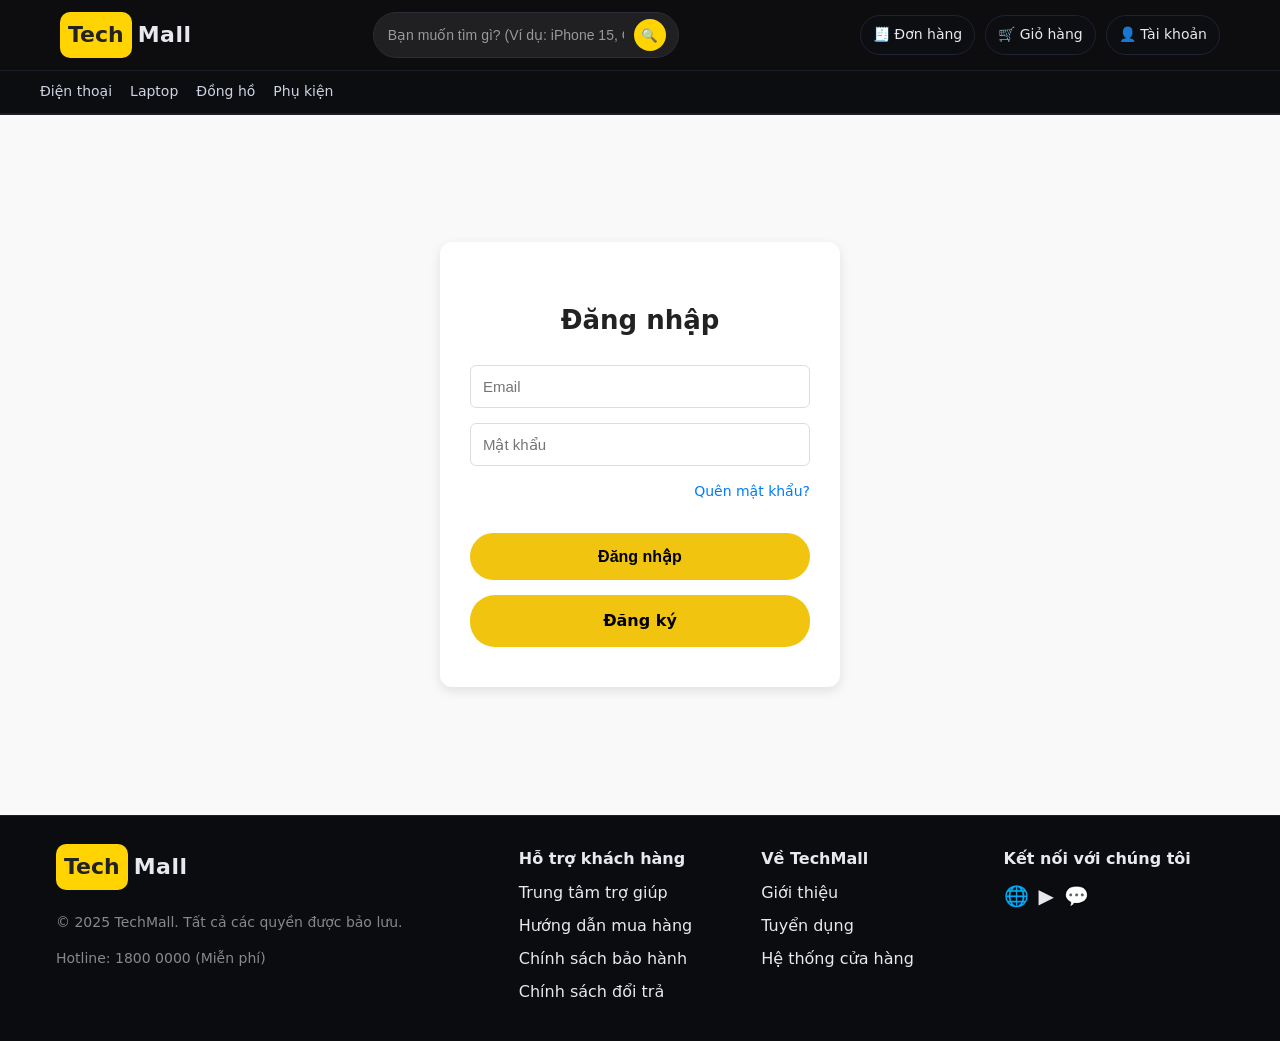
<file: fe/login.html>
<!DOCTYPE html>
<html lang="vi">
<head>
    <meta charset="UTF-8">
    <meta name="viewport" content="width=device-width, initial-scale=1.0">
    <title>Đăng nhập - TechMall</title>
    <link rel="stylesheet" href="styles.css">
</head>


<body>
    <!-- Header -->
     <header class="header">
    <div class="container header-inner" aria-label="Trang chủ">
      <a class="logo" href="index.html">
        <span class="logo-badge">Tech</span><span class="logo-text">Mall</span>
      </a>

      

      <form class="search-box" action="#" method="get" role="search" aria-label="Tìm kiếm">
        <input name="q" type="text" placeholder="Bạn muốn tìm gì? (Ví dụ: iPhone 15, Galaxy S24...)" aria-label="Ô tìm kiếm">
        <button type="submit" aria-label="Tìm kiếm">🔍</button>
      </form>

      <nav class="quick-links">
        <a href="#" class="quick-item" aria-label="Tra cứu đơn hàng">🧾 Đơn hàng</a>
        <a href="cart.html" class="quick-item" aria-label="Giỏ hàng">🛒 Giỏ hàng</a>
          <a href="login.html" id="btnAccount" class="quick-item" aria-label="Tài khoản">👤 Tài khoản</a>

  <!-- Panel hiện khi đã đăng nhập -->
  <div id="userPanel" class="quick-item" style="display:none;">
  👤 
  <a id="userName" href="profile.html" style="text-decoration:none; color:inherit;"></a>
  <button id="btnLogout">Đăng xuất</button>
</div>
</nav>

    <script>
document.addEventListener("DOMContentLoaded", () => {
  const user = JSON.parse(localStorage.getItem("user"));
  const btnAccount = document.getElementById("btnAccount");
  const userPanel = document.getElementById("userPanel");
  const userName = document.getElementById("userName");
  const btnLogout = document.getElementById("btnLogout");

  if (user && user.full_name) {
    // Ẩn nút đăng nhập
    if (btnAccount) btnAccount.style.display = "none";

    // Hiện panel user
    if (userName) userName.textContent = user.full_name;
    if (userPanel) userPanel.style.display = "inline-block";
  } else {
    // Nếu không có user -> hiển thị nút đăng nhập
    if (btnAccount) btnAccount.style.display = "inline-block";
    if (userPanel) userPanel.style.display = "none";
  }

  // Đăng xuất
  if (btnLogout) {
    btnLogout.addEventListener("click", () => {
      localStorage.clear();
      window.location.href = "login.html";
    });
  }
});
</script>

     
      
    </div>

    <!-- Category bar (desktop) -->
    <div class="category-bar">
      <div class="container cat-inner">
        <a href="showproduct1.html">Điện thoại</a>
        <a href="showproduct2.html">Laptop</a>
        <a href="showproduct3.html">Đồng hồ</a>
        <a href="showproduct4.html">Phụ kiện</a>

      </div>
    </div>
  </header>

 <main class="login-page">
  <div class="login-container">
    <h1>Đăng nhập</h1>
    <!-- thêm id cho form -->
    <form id="loginForm">
      <!-- đổi username thành email để khớp với JS và API -->
      <input type="email" id="email" name="email" placeholder="Email" required>
      <input type="password" id="password" name="password" placeholder="Mật khẩu" required>

      <a href="#" class="forgot" id="forgotBtn">Quên mật khẩu?</a>

      <button type="submit" class="btn-primary">Đăng nhập</button>
      <a href="register.html" class="btn-secondary">Đăng ký</a>
    </form>
  </div>
</main>
<script>
let inactivityTimer;

// 🕒 Bắt đầu đếm thời gian không hoạt động
function startInactivityTimer() {
  clearTimeout(inactivityTimer);
  inactivityTimer = setTimeout(() => {
    alert("Bạn đã dừng quá lâu (hơn 1 phút). Vui lòng nhập lại để đăng nhập.");
  }, 60000); // 1 phút
}

// Reset timer mỗi khi người dùng gõ
document.getElementById("email").addEventListener("input", startInactivityTimer);
document.getElementById("password").addEventListener("input", startInactivityTimer);

// Bắt đầu đếm khi trang load
startInactivityTimer();

// 🟢 Xử lý Đăng nhập
document.getElementById("loginForm").addEventListener("submit", async function (e) {
  e.preventDefault();

  const email = document.getElementById("email").value.trim();
  const password = document.getElementById("password").value.trim();
  const url = "http://localhost/ecommerce_api/index.php/api/login";

  try {
    const res = await fetch(url, {
      method: "POST",
      headers: {
        "Content-Type": "application/json",
        "Accept": "application/json"
      },
      body: JSON.stringify({ email, password })
    });

    const raw = await res.text();
    let data;
    try {
      data = JSON.parse(raw);
    } catch {
      console.error("Server không trả về JSON:", raw);
      alert("Lỗi server: dữ liệu không hợp lệ.");
      return;
    }

    if (res.ok && data.success && data.data?.token) {
      // Lưu token
      localStorage.setItem("token", data.data.token);

      // Lưu user
      if (data.data.user) {
        localStorage.setItem("user", JSON.stringify(data.data.user));
        localStorage.setItem("user_id", data.data.user.id);
      }

      alert(data.message || "Đăng nhập thành công!");
      window.location.href = "index.html";
    } else {
      // Nếu backend báo bị khóa
      if (res.status === 403 && data.message?.toLowerCase().includes("locked")) {
        alert(data.message);
      } else {
        alert(data.message || `Lỗi server (${res.status})`);
      }
    }
  } catch (err) {
    console.error("Fetch exception:", err);
    alert("Không thể kết nối tới server!");
  } finally {
    // Sau mỗi lần submit, khởi động lại timer
    startInactivityTimer();
  }
});

// 🔵 Xử lý Quên mật khẩu
document.getElementById("forgotBtn").addEventListener("click", async function (e) {
  e.preventDefault();

  const email = document.getElementById("email").value.trim();
  if (!email) {
    alert("Vui lòng nhập email trước khi yêu cầu quên mật khẩu!");
    return;
  }

  const url = "http://localhost/ecommerce_api/index.php/api/forgot-password";

  try {
    const res = await fetch(url, {
      method: "POST",
      headers: {
        "Content-Type": "application/json",
        "Accept": "application/json"
      },
      body: JSON.stringify({ email })
    });

    const raw = await res.text();
    let data;
    try {
      data = JSON.parse(raw);
    } catch {
      console.error("Server không trả về JSON:", raw);
      alert("Lỗi server: dữ liệu không hợp lệ.");
      return;
    }

    if (res.ok && data.success) {
      alert(data.message || "Một email đặt lại mật khẩu đã được gửi!");
    } else {
      alert(data.message || `Lỗi server (${res.status})`);
    }
  } catch (err) {
    console.error("Fetch exception:", err);
    alert("Không thể kết nối tới server!");
  }
});
</script>









    <!-- Footer -->
    
       <footer>
   <footer class="footer">
    <div class="container footer-grid">
      <div>
        <a class="logo footer-logo" href="#"><span class="logo-badge">Tech</span><span class="logo-text">Mall</span></a>
        <p class="muted">© 2025 TechMall. Tất cả các quyền được bảo lưu.</p>
        <p class="muted">Hotline: 1800 0000 (Miễn phí)</p>
      </div>
      <div>
        <h4>Hỗ trợ khách hàng</h4>
        <ul class="footer-list">
          <li><a href="#">Trung tâm trợ giúp</a></li>
          <li><a href="#">Hướng dẫn mua hàng</a></li>
          <li><a href="#">Chính sách bảo hành</a></li>
          <li><a href="#">Chính sách đổi trả</a></li>
        </ul>
      </div>
      <div>
        <h4>Về TechMall</h4>
        <ul class="footer-list">
          <li><a href="#">Giới thiệu</a></li>
          <li><a href="#">Tuyển dụng</a></li>
          <li><a href="#">Hệ thống cửa hàng</a></li>
        </ul>
      </div>
      <div>
        <h4>Kết nối với chúng tôi</h4>
        <div class="socials">
          <a href="#" aria-label="Facebook">🌐</a>
          <a href="#" aria-label="YouTube">▶️</a>
          <a href="#" aria-label="Zalo">💬</a>
        </div>
      </div>
    </div>
  </footer>
    
</body>
</html>
</file>
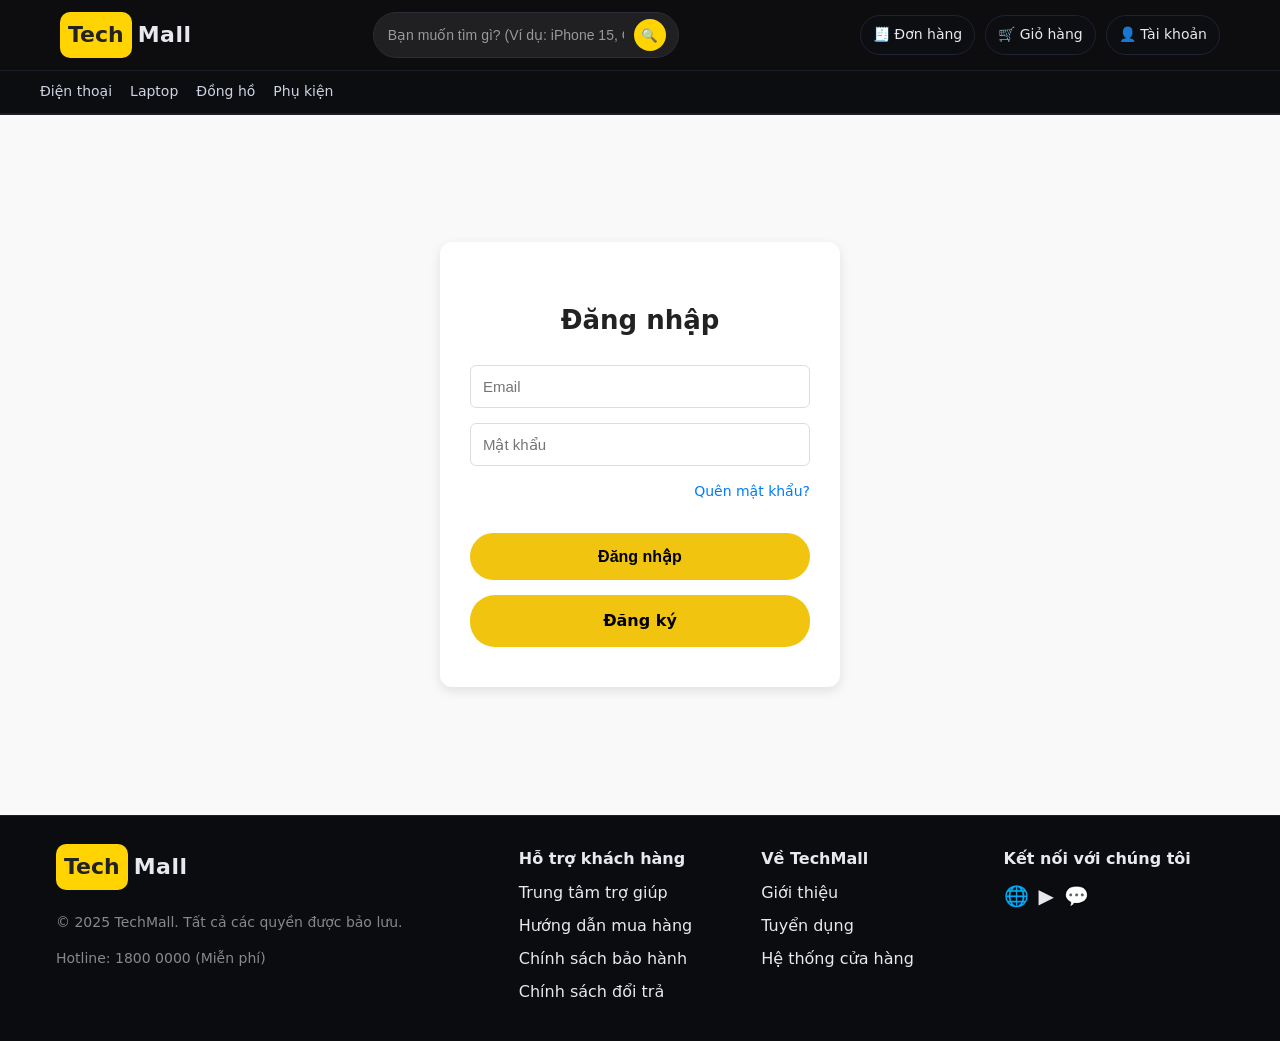
<file: fe/order.html>
<!DOCTYPE html>
<html lang="vi">
<head>
  <meta charset="UTF-8">
  <meta name="viewport" content="width=device-width, initial-scale=1.0">
  <title>Giỏ hàng - Tech Mall</title>
  <link rel="stylesheet" href="styles.css">
  <link rel="stylesheet" href="https://cdnjs.cloudflare.com/ajax/libs/font-awesome/6.5.0/css/all.min.css">
</head>
<body>
   <!-- Top Notification -->
  <div class="topbar">
    <div class="container">
      <span>⚡ Giảm đến 50% | Freeship đơn từ 500k | Trả góp 0%</span>
    </div>
  </div>

  <!-- Header -->
  <header class="header">
    <div class="container header-inner">
      <a class="logo" href="index.html" aria-label="Trang chủ">
        <span class="logo-badge">Tech</span><span class="logo-text">Mall</span>
      </a>


      <form class="search-box" action="#" method="get" role="search" aria-label="Tìm kiếm">
        <input name="q" type="text" placeholder="Bạn muốn tìm gì? (Ví dụ: iPhone 15, Galaxy S24...)" aria-label="Ô tìm kiếm">
        <button type="submit" aria-label="Tìm kiếm">🔍</button>
      </form>

      <nav class="quick-links">
        <a href="#" class="quick-item" aria-label="Tra cứu đơn hàng">🧾 Đơn hàng</a>
        <a href="cart.html" class="quick-item" aria-label="Giỏ hàng">🛒 Giỏ hàng</a>
          <a href="login.html" id="btnAccount" class="quick-item" aria-label="Tài khoản">👤 Tài khoản</a>

  <!-- Panel hiện khi đã đăng nhập -->
  <div id="userPanel" class="quick-item" style="display:none;">
  👤 
  <a id="userName" href="profile.html" style="text-decoration:none; color:inherit;"></a>
  <button id="btnLogout">Đăng xuất</button>
</div>
</nav>

    <script>
document.addEventListener("DOMContentLoaded", () => {
  const user = JSON.parse(localStorage.getItem("user"));
  const btnAccount = document.getElementById("btnAccount");
  const userPanel = document.getElementById("userPanel");
  const userName = document.getElementById("userName");
  const btnLogout = document.getElementById("btnLogout");

  if (user && user.full_name) {
    // Ẩn nút đăng nhập
    if (btnAccount) btnAccount.style.display = "none";

    // Hiện panel user
    if (userName) userName.textContent = user.full_name;
    if (userPanel) userPanel.style.display = "inline-block";
  } else {
    // Nếu không có user -> hiển thị nút đăng nhập
    if (btnAccount) btnAccount.style.display = "inline-block";
    if (userPanel) userPanel.style.display = "none";
  }

  // Đăng xuất
  if (btnLogout) {
    btnLogout.addEventListener("click", () => {
      localStorage.clear();
      window.location.href = "login.html";
    });
  }
});
</script>
      <!-- Mobile drawer -->
      <nav class="drawer">
        <ul class="drawer-list">
          <li><a href="#">Điện thoại</a></li> 
          <li><a href="#">Laptop</a></li>
          <li><a href="#">Tablet</a></li>
          <li><a href="#">Âm thanh</a></li>
          <li><a href="#">Đồng hồ</a></li>
          <li><a href="#">Phụ kiện</a></li>
         
         
        </ul>
      </nav>
    </div>

    <!-- Category bar (desktop) -->

<!-- Edit Order Modal (moved to page bottom) -->
    <div class="category-bar">
      <div class="container cat-inner">
        <a href="showproduct1.html">Điện thoại</a>
        <a href="showproduct2.html">Laptop</a>
        <a href="showproduct3.html">Đồng hồ</a>
        <a href="showproduct4.html">Phụ kiện</a>

      </div>
    </div>
  </header>
<main class="orders-container">
  <h2>Danh sách đơn hàng</h2>
  <table id="orders-table">
    <thead>
      <tr>
        <th>ID</th>
        <th>Họ và tên</th>
        <th>SĐT</th>
        <th>Địa chỉ</th>
        <th>Phương thức</th>
        <th>TT Thanh toán</th>
        <th>Trạng thái đơn hàng </th>
        <th>Tổng tiền</th>
        <th>Ngày tạo</th>
        <th>Hành động</th>
      </tr>
    </thead>
    <tbody></tbody>
  </table>
</main>



<script>
const API_BASE = "http://localhost/ecommerce_api/index.php/api";

let _ordersCache = [];

async function loadOrders() {
  const token = localStorage.getItem("token");
  let role = localStorage.getItem("role"); // "admin" hoặc "user"

  try {
    if (!role) {
      const stored = JSON.parse(localStorage.getItem("user") || "null");
      if (stored) {
        // Nếu backend trả về role trực tiếp
        if (stored.role) role = stored.role;

        // Kiểm tra mảng roles
        if (!role && Array.isArray(stored.roles)) {
          if (stored.roles.includes("super_admin") || stored.roles.includes("order_admin")) {
            role = "admin";
          }
        }

        // Kiểm tra flag cũ
        if (!role && (stored.is_admin === true || stored.isAdmin === true)) {
          role = "admin";
        }
      }
    }
  } catch (e) {
    console.debug("[orders] cannot parse local user for role", e);
  }

  role = (role || "user").toString().toLowerCase();
  console.debug("[orders] role resolved to", role);

  if (!token) {
    alert("Bạn chưa đăng nhập!");
    window.location.href = "login.html";
    return;
  }

  try {
    const res = await fetch(`${API_BASE}/orders`, {
      method: "GET",
      headers: {
        Authorization: "Bearer " + token,
        "Content-Type": "application/json",
      },
    });

    if (!res.ok) {
      alert("Không tải được đơn hàng (HTTP " + res.status + ")");
      return;
    }

    const rawBody = await res.text();
    let result;
    try {
      result = JSON.parse(rawBody);
    } catch (e) {
      console.error("[loadOrders] failed to parse JSON, raw body:", rawBody);
      alert("Lỗi server khi tải đơn hàng. Kiểm tra console.");
      return;
    }

    let orders = [];
    if (Array.isArray(result)) orders = result;
    else if (result && Array.isArray(result.data)) orders = result.data;
    else if (result && result.success && Array.isArray(result.orders)) orders = result.orders;
    else if (result && result.success && Array.isArray(result.data?.orders)) orders = result.data.orders;
    else {
      console.debug("[loadOrders] unexpected response shape", result);
      alert("Không thể hiểu dữ liệu đơn hàng từ server.");
      return;
    }

    _ordersCache = orders;
    console.debug("[orders] fetched", orders);

    const tbody = document.querySelector("#orders-table tbody");
    tbody.innerHTML = "";

    if (orders.length === 0) {
      tbody.innerHTML = `<tr><td colspan="10" style="text-align:center">Chưa có đơn hàng</td></tr>`;
      return;
    }

    orders.forEach((o) => {
      const tr = document.createElement("tr");
      tr.dataset.orderId = o.id;
      tr.innerHTML = `
        <td>${o.id}</td>
        <td>${o.fullname || "-"}</td>
        <td>${o.phone || "-"}</td>
        <td>${o.address || "-"}</td>
        <td>${o.payment_method || "-"}</td>
        <td>${o.payment_status || "-"}</td>
        <td>${o.status || "-"}</td>
        <td>${new Intl.NumberFormat("vi-VN").format(o.total)}₫</td>
        <td>${o.created_at ? new Date(o.created_at).toLocaleString("vi-VN") : "-"}</td>
        <td class="actions"></td>
      `;

      const actionsCell = tr.querySelector(".actions");
      const paymentStatus = String(o.payment_status || "").toLowerCase();
      const status = String(o.status || "").toLowerCase();

      // Ẩn toàn bộ hành động nếu đơn đã bị hủy
      const isCanceled = paymentStatus === "failed" && status === "cancelled";
      if (isCanceled) {
        actionsCell.innerHTML = `<span class="muted">❌ Đơn đã hủy</span>`;
      } else if (role === "user") {
        if (status === "cancel_request") {
          actionsCell.innerHTML = `<span>⏳ Đang chờ xác nhận hủy</span>`;
        } else if (paymentStatus === "pending") {
          actionsCell.innerHTML = `
            <button class="order-btn order-btn--ghost order-btn--sm" onclick="editShipping(${o.id})">✏️ Sửa shipping</button>
            <button class="order-btn order-btn--danger order-btn--sm" id="cancel-btn-${o.id}" onclick="requestCancel(${o.id})">❌ Hủy đơn</button>
          `;
        } else if (paymentStatus === "paid") {
          actionsCell.innerHTML = `
            <button class="order-btn order-btn--ghost order-btn--sm" id="cancel-btn-${o.id}" onclick="requestCancel(${o.id})">📩 Yêu cầu hủy</button>
          `;
        } else {
          actionsCell.innerHTML = `<span>-</span>`;
        }
      } else if (role === "admin") {
        actionsCell.innerHTML = `
          <button class="order-btn order-btn--ghost order-btn--sm" onclick="editOrder(${o.id})">✏️ Sửa đơn</button>
          <button class="order-btn order-btn--danger order-btn--sm" id="admin-cancel-btn-${o.id}" onclick="requestCancel(${o.id}, 'admin')">❌ Hủy đơn</button>
          <button class="order-btn order-btn--danger order-btn--sm" onclick="deleteOrder(${o.id})">🗑️ Xóa</button>
        `;
        if (status === "cancel_request") {
          actionsCell.innerHTML += `
            <button class="order-btn order-btn--primary order-btn--sm" onclick="confirmCancel(${o.id})">✅ Xác nhận hủy</button>
          `;
        }
      }

      tbody.appendChild(tr);
    });
  } catch (err) {
    console.error("JS Error:", err);
    alert("Không tải được đơn hàng (lỗi JS)");
  }
}

document.addEventListener("DOMContentLoaded", loadOrders);


// ===== User actions =====
async function editShipping(orderId) {
  // Open modal and prefill with current order data from _ordersCache
  const modal = document.getElementById('editOrderModal');
  const editId = document.getElementById('editOrderId');
  const fn = document.getElementById('edit_fullname');
  const ph = document.getElementById('edit_phone');
  const addr = document.getElementById('edit_address');

  editId.value = orderId;
  const o = _ordersCache.find(x => String(x.id) === String(orderId)) || {};
  fn.value = o.fullname || o.full_name || o.name || "";
  ph.value = o.phone || o.mobile || "";
  addr.value = o.address || o.addr || "";

  modal.style.display = 'flex';

  // Hook up cancel
  document.getElementById('cancelEdit').onclick = () => { modal.style.display = 'none'; };

  // Submit handler
  document.getElementById('editOrderForm').onsubmit = async (ev) => {
    ev.preventDefault();
    const fullname = fn.value.trim();
    const phone = ph.value.trim();
    const address = addr.value.trim();
    const id = editId.value;
    try {
      await fetch(`${API_BASE}/orders/${id}`, {
        method: 'PUT',
        headers: { 'Authorization': 'Bearer ' + localStorage.getItem('token'), 'Content-Type': 'application/json' },
        body: JSON.stringify({ fullname, phone, address })
      });
      modal.style.display = 'none';
      loadOrders();
    } catch (err) {
      console.error('[editOrderForm] submit failed', err);
      alert('Lỗi khi lưu thay đổi');
    }
  };
}

async function requestCancel(orderId, actor = 'user') {
  const order = _ordersCache.find(x => String(x.id) === String(orderId)) || {};
  const payment_status = String(order.payment_status || '').toLowerCase();

  // Xác nhận hành động
  if (actor === 'admin') {
    if (!confirm(`Admin xác nhận hủy đơn #${orderId}? Hành động này KHÔNG thể hoàn tác.`)) return;
  } else {
    if (payment_status === 'pending') {
      if (!confirm('Bạn muốn hủy đơn hàng đang chờ thanh toán?')) return;
    } else if (payment_status === 'paid') {
      if (!confirm('Đơn đã thanh toán. Gửi yêu cầu hủy tới admin?')) return;
    } else {
      alert(`Không thể hủy đơn (payment_status: ${payment_status})`);
      return;
    }
  }

  const btnIds = [`cancel-btn-${orderId}`, `admin-cancel-btn-${orderId}`];
  const btn = btnIds.map(id => document.getElementById(id)).find(x => x);
  if (btn) btn.disabled = true;

  try {
    const token = localStorage.getItem('token');
    const res = await fetch(`${API_BASE}/orders/${orderId}/user-update`, {
      method: 'PUT',
      headers: {
        'Authorization': 'Bearer ' + token,
        'Content-Type': 'application/json',
        'Accept': 'application/json'
      },
      body: JSON.stringify({ cancel: true, actor })
    });

    const raw = await res.text();
    let data;
    try {
      data = JSON.parse(raw);
    } catch (e) {
      console.error('[requestCancel] non-json response', raw);
      alert('Lỗi server khi hủy đơn. Kiểm tra console hoặc backend.');
      return;
    }

    if (res.ok && (data.success || data.status === 'ok')) {
      const row = document.querySelector(`tr[data-order-id="${orderId}"]`);
      const idx = _ordersCache.findIndex(x => String(x.id) === String(orderId));

      if (actor === 'admin') {
        // Admin hủy ngay: status=cancelled, payment_status=failed
        if (idx !== -1) {
          _ordersCache[idx].status = 'cancelled';
          _ordersCache[idx].payment_status = 'failed';
        }
        alert('Admin đã hủy đơn.');
        if (row) row.querySelector('.actions').innerHTML = `<span>❌ Đã hủy bởi admin</span>`;
        loadOrders();
      } else {
        if (payment_status === 'pending') {
          // Hủy ngay
          if (idx !== -1) {
            _ordersCache[idx].status = 'cancelled';
            _ordersCache[idx].payment_status = 'failed';
          }
          alert('Đã hủy đơn.');
          if (row) row.querySelector('.actions').innerHTML = `<span>❌ Đã hủy</span>`;
          loadOrders();
        } else if (payment_status === 'paid') {
          // Gửi yêu cầu hủy
          if (idx !== -1) {
            _ordersCache[idx].status = 'cancel_request';
          }
          alert('Yêu cầu hủy đã được gửi.');
          if (row) row.querySelector('.actions').innerHTML = `<span>⏳ Đang chờ xác nhận</span>`;
          loadOrders();
        }
      }
    } else {
      const msg = data?.message || data?.error || `HTTP ${res.status}`;
      alert(`Không thể hủy đơn: ${msg}`);
    }
  } catch (err) {
    console.error('[requestCancel] failed', err);
    alert('Lỗi khi gửi yêu cầu hủy. Thử lại sau.');
  } finally {
    if (btn) btn.disabled = false;
  }
}


// ===== Admin actions =====
async function editOrder(orderId) {
  const total = prompt("Nhập tổng tiền mới:");
  if (!total) return;

  await fetch(`${API_BASE}/orders/${orderId}`, {
    method: "PUT",
    headers: {
      "Authorization": "Bearer " + localStorage.getItem("token"),
      "Content-Type": "application/json"
    },
    body: JSON.stringify({ total })
  });
  loadOrders();
}

async function deleteOrder(orderId) {
  if (!confirm("Bạn có chắc muốn xóa đơn hàng này?")) return;
  await fetch(`${API_BASE}/orders/${orderId}`, {
    method: "DELETE",
    headers: { "Authorization": "Bearer " + localStorage.getItem("token") }
  });
  loadOrders();
}

async function confirmCancel(orderId) {
  if (!confirm("Bạn có chắc muốn xác nhận hủy đơn hàng này?")) return;
  await fetch(`${API_BASE}/orders/${orderId}/confirm`, {
    method: "PUT",
    headers: { "Authorization": "Bearer " + localStorage.getItem("token") }
  });
  loadOrders();
}

document.addEventListener("DOMContentLoaded", loadOrders);
</script>












      <footer>
   <footer class="footer">
    <div class="container footer-grid">
      <div>
        <a class="logo footer-logo" href="#"><span class="logo-badge">Tech</span><span class="logo-text">Mall</span></a>
        <p class="muted">© 2025 TechMall. Tất cả các quyền được bảo lưu.</p>
        <p class="muted">Hotline: 1800 0000 (Miễn phí)</p>
      </div>
      <div>
        <h4>Hỗ trợ khách hàng</h4>
        <ul class="footer-list">
          <li><a href="#">Trung tâm trợ giúp</a></li>
          <li><a href="#">Hướng dẫn mua hàng</a></li>
          <li><a href="#">Chính sách bảo hành</a></li>
          <li><a href="#">Chính sách đổi trả</a></li>
        </ul>
      </div>
      <div>
        <h4>Về TechMall</h4>
        <ul class="footer-list">
          <li><a href="#">Giới thiệu</a></li>
          <li><a href="#">Tuyển dụng</a></li>
          <li><a href="#">Hệ thống cửa hàng</a></li>
        </ul>
      </div>
      <div>
        <h4>Kết nối với chúng tôi</h4>
        <div class="socials">
          <a href="#" aria-label="Facebook">🌐</a>
          <a href="#" aria-label="YouTube">▶️</a>
          <a href="#" aria-label="Zalo">💬</a>
        </div>
      </div>
    </div>
  </footer>
</body>
</div>
<!-- Edit Order Modal (moved here so it's direct child of body) -->
<div id="editOrderModal" class="modal">
  <div class="modal-content">
    <h3>Sửa địa chỉ giao hàng</h3>
    <form id="editOrderForm">
      <input type="hidden" id="editOrderId">
      <label for="edit_fullname">Họ và tên</label>
      <input id="edit_fullname" type="text" required>
      <label for="edit_phone">Số điện thoại</label>
      <input id="edit_phone" type="tel" required>
      <label for="edit_address">Địa chỉ</label>
      <input id="edit_address" type="text" required>
      <div class="modal-actions">
        <button type="button" id="cancelEdit" class="cancel">Hủy</button>
        <button type="submit" class="save">Lưu</button>
      </div>
    </form>
  </div>
</div>
</body>
</file>
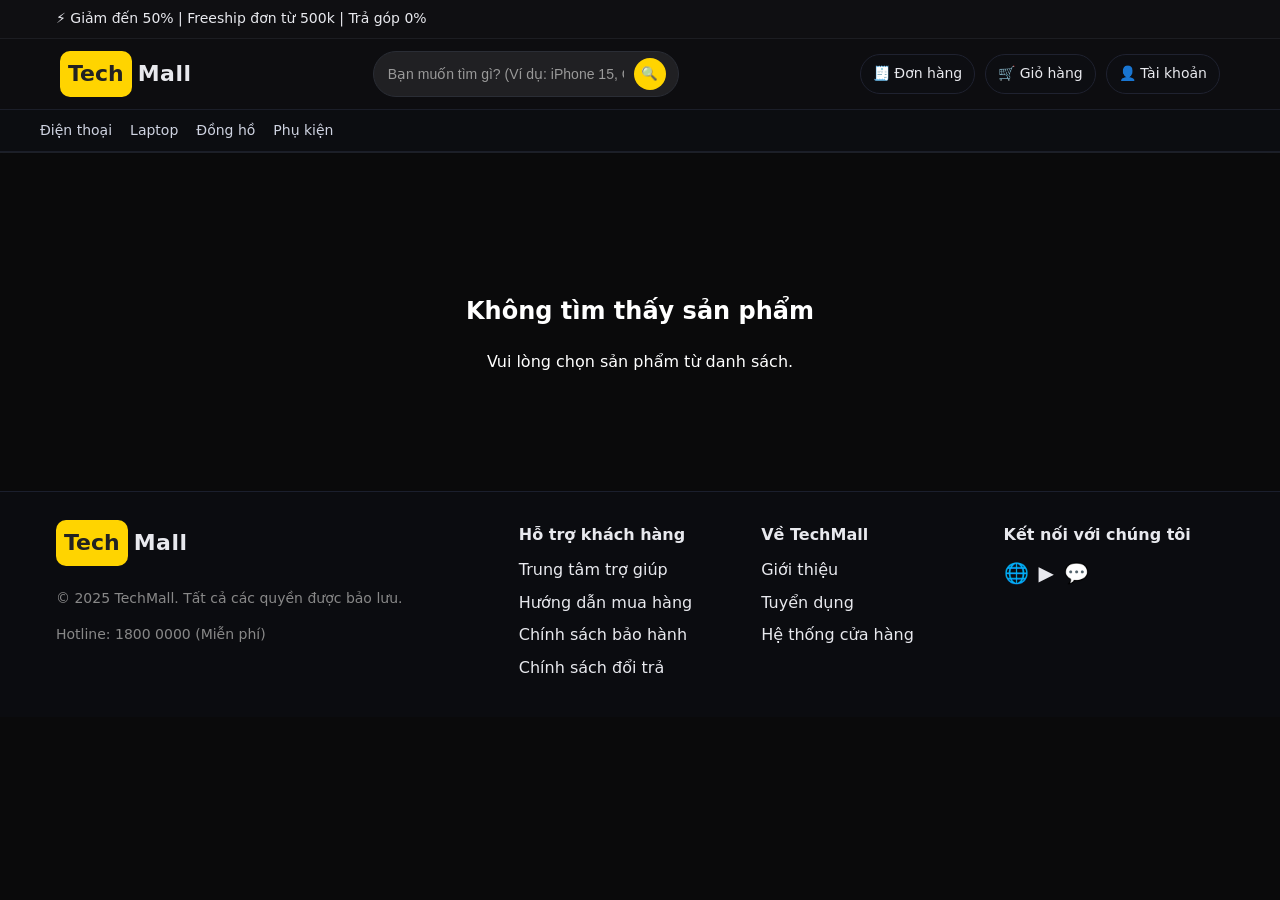
<file: fe/product.html>
<!DOCTYPE html>
<html lang="vi">
<head>
  <meta charset="UTF-8">
  <meta name="viewport" content="width=device-width, initial-scale=1.0">
  <title>Chi tiết sản phẩm - Tech Mall</title>
  <link rel="stylesheet" href="styles.css">
  <link rel="stylesheet" href="https://cdnjs.cloudflare.com/ajax/libs/font-awesome/6.5.0/css/all.min.css">
  <style>
    .pd-specs {
      margin-top: 30px;
      background: rgba(40, 44, 52, 0.8);
      border-radius: 12px;
      padding: 20px;
    }
    
    .panel-head {
      font-size: 1.4em;
      font-weight: 600;
      color: #ffd700;
      margin-bottom: 20px;
      padding-bottom: 10px;
      border-bottom: 2px solid #ffd700;
    }
    
    .pd-specs-grid {
      display: grid;
      grid-template-columns: 1fr 1fr;
      gap: 15px 30px;
    }
    
    .spec-row {
      display: flex;
      justify-content: space-between;
      align-items: center;
      padding: 12px 15px;
      background: rgba(255, 255, 255, 0.05);
      border-radius: 8px;
      border-left: 3px solid #ffd700;
      transition: all 0.3s ease;
    }
    
    .spec-row:hover {
      background: rgba(255, 255, 255, 0.1);
      transform: translateX(5px);
    }
    
    .spec-label {
      font-weight: 500;
      color: #e0e6ed;
      flex: 1;
      min-width: 120px;
    }
    
    .spec-value {
      font-weight: 600;
      color: #fff;
      text-align: right;
      flex: 1;
    }
    
    /* Guarantee section */
    .pd-guarantee {
      margin-top: 25px;
      padding: 20px;
      background: linear-gradient(135deg, rgba(255, 215, 0, 0.1), rgba(255, 215, 0, 0.05));
      border-radius: 12px;
      border: 1px solid rgba(255, 215, 0, 0.2);
    }
    
    /* Quantity controls */
    .pd-quantity {
      margin: 20px 0;
      padding: 15px;
      background: rgba(40, 44, 52, 0.5);
      border-radius: 8px;
      border: 1px solid rgba(255, 215, 0, 0.2);
    }
    
    .pd-quantity label {
      display: block;
      color: #ffd700;
      font-weight: 500;
      margin-bottom: 10px;
    }
    
    .quantity-controls {
      display: flex;
      align-items: center;
      gap: 10px;
      margin-bottom: 8px;
    }
    
    .quantity-controls button {
      width: 35px;
      height: 35px;
      border: 1px solid #ffd700;
      background: rgba(255, 215, 0, 0.1);
      color: #ffd700;
      border-radius: 4px;
      cursor: pointer;
      font-size: 18px;
      font-weight: bold;
      transition: all 0.3s ease;
    }
    
    .quantity-controls button:hover {
      background: rgba(255, 215, 0, 0.2);
    }
    
    .quantity-controls input {
      width: 80px;
      height: 35px;
      text-align: center;
      border: 1px solid #ffd700;
      background: rgba(255, 255, 255, 0.05);
      color: #fff;
      border-radius: 4px;
      font-size: 16px;
    }
    
    .quantity-controls input:focus {
      outline: none;
      border-color: #ffd700;
      box-shadow: 0 0 5px rgba(255, 215, 0, 0.3);
    }
    
    .quantity-note {
      font-size: 12px;
      color: #aaa;
      font-style: italic;
    }
    
    /* Disabled button */
    .btn-disabled {
      background: #666 !important;
      color: #999 !important;
      border-color: #666 !important;
      cursor: not-allowed !important;
    }
    
    .btn-disabled:hover {
      background: #666 !important;
      transform: none !important;
    }
    
    .guarantee-item {
      display: flex;
      align-items: center;
      margin-bottom: 12px;
      padding: 8px 0;
      color: #e0e6ed;
      transition: all 0.3s ease;
    }
    
    .guarantee-item:last-child {
      margin-bottom: 0;
    }
    
    .guarantee-item:hover {
      color: #ffd700;
      transform: translateX(5px);
    }
    
    .guarantee-item i {
      color: #ffd700;
      font-size: 16px;
      margin-right: 12px;
      min-width: 20px;
    }
    
    .guarantee-item span {
      font-size: 14px;
      line-height: 1.4;
    }

    /* Responsive */
    @media (max-width: 768px) {
      .pd-specs-grid {
        grid-template-columns: 1fr;
        gap: 10px;
      }
      
      .spec-row {
        flex-direction: column;
        align-items: flex-start;
        gap: 5px;
      }
      
      .spec-value {
        text-align: left;
      }
      
      .pd-guarantee {
        margin-top: 20px;
        padding: 15px;
      }
      
      .guarantee-item {
        font-size: 13px;
      }
      
      .guarantee-item i {
        font-size: 14px;
        margin-right: 10px;
      }
    }
  </style>
</head>
<body>
  <!-- Top Notification -->
  <div class="topbar">
    <div class="container">
      <span>⚡ Giảm đến 50% | Freeship đơn từ 500k | Trả góp 0%</span>
    </div>
  </div>

  <!-- Header (from index.html) -->
  <header class="header">
    <div class="container header-inner">
      <a class="logo" href="index.html">
        <span class="logo-badge">Tech</span><span class="logo-text">Mall</span>
      </a>

      <form class="search-box" action="#" method="get" role="search" aria-label="Tìm kiếm">
        <input name="q" type="text" placeholder="Bạn muốn tìm gì? (Ví dụ: iPhone 15, Galaxy S24...)" aria-label="Ô tìm kiếm">
        <button type="submit" aria-label="Tìm kiếm">🔍</button>
      </form>

      <nav class="quick-links">
        <a href="#" class="quick-item" aria-label="Tra cứu đơn hàng">🧾 Đơn hàng</a>
        <a href="cart.html" class="quick-item" aria-label="Giỏ hàng">🛒 Giỏ hàng</a>
        <a href="login.html" id="btnAccount" class="quick-item" aria-label="Tài khoản">👤 Tài khoản</a>

        <div id="userPanel" class="quick-item" style="display:none;">
          👤 
          <a id="userName" href="profile.html" style="text-decoration:none; color:inherit;"></a>
          <button id="btnLogout">Đăng xuất</button>
        </div>
      </nav>

      <script>
        document.addEventListener("DOMContentLoaded", () => {
          const user = JSON.parse(localStorage.getItem("user"));
          const btnAccount = document.getElementById("btnAccount");
          const userPanel = document.getElementById("userPanel");
          const userName = document.getElementById("userName");
          const btnLogout = document.getElementById("btnLogout");

          if (user && user.full_name) {
            if (btnAccount) btnAccount.style.display = "none";
            if (userName) userName.textContent = user.full_name;
            if (userPanel) userPanel.style.display = "inline-block";
          } else {
            if (btnAccount) btnAccount.style.display = "inline-block";
            if (userPanel) userPanel.style.display = "none";
          }

          if (btnLogout) {
            btnLogout.addEventListener("click", () => {
              localStorage.clear();
              window.location.href = "login.html";
            });
          }
        });
      </script>

      <!-- Mobile drawer -->
      <nav class="drawer">
        <ul class="drawer-list">
          <li><a href="#">Điện thoại</a></li>
          <li><a href="#">Laptop</a></li>
          <li><a href="#">Tablet</a></li>
          <li><a href="#">Âm thanh</a></li>
          <li><a href="#">Đồng hồ</a></li>
          <li><a href="#">Phụ kiện</a></li>
        </ul>
      </nav>
    </div>

    <!-- Category bar (desktop) -->
    <div class="category-bar">
      <div class="container cat-inner">
        <a href="showproduct1.html">Điện thoại</a>
        <a href="showproduct2.html">Laptop</a>
        <a href="showproduct3.html">Đồng hồ</a>
        <a href="showproduct4.html">Phụ kiện</a>
      </div>
    </div>
  </header>
  <div class="container" style="padding-top: 20px;">
    <div id="product-detail" class="product-detail">
      <!-- JS sẽ render -->
    </div>
  </div>

  <script>
    // ✅ Tạo placeholder image SVG thống nhất
    function createPlaceholderImage(width = 300, height = 300, text = "No Image") {
      const svg = `<svg width="${width}" height="${height}" xmlns="http://www.w3.org/2000/svg">
        <rect width="${width}" height="${height}" fill="#f8f9fa"/>
        <text x="${width/2}" y="${height/2}" text-anchor="middle" dy=".3em" font-family="Arial" font-size="16" fill="#6c757d">${text}</text>
      </svg>`;
      return `data:image/svg+xml;base64,${btoa(svg)}`;
    }

    async function loadProduct() {
      const params = new URLSearchParams(window.location.search);
      const productId = params.get("id");

      if (!productId) {
        document.getElementById("product-detail").innerHTML = '<div style="text-align: center; padding: 60px; color: #fff;"><h2>Không tìm thấy sản phẩm</h2><p>Vui lòng chọn sản phẩm từ danh sách.</p></div>';
        return;
      }

      try {
  const res = await fetch(`http://localhost/ecommerce_api/index.php/api/products/${productId}`);
  const data = await res.json();

        if (!data.success || !data.data) {
          document.getElementById("product-detail").innerHTML = '<div style="text-align: center; padding: 60px; color: #fff;"><h2>Sản phẩm không tồn tại</h2><p>Sản phẩm này có thể đã được gỡ bỏ hoặc không còn tồn tại.</p></div>';
          return;
        }

  const prod = data.data;
  renderProductDetail(prod);

  // Load recommended products by stock quantity desc (only once)
  loadRecommended(prod.id);
      } catch (err) {
        console.error(err);
        document.getElementById("product-detail").innerHTML = '<div style="text-align: center; padding: 60px; color: #fff;"><h2>Lỗi tải sản phẩm</h2><p>Không thể kết nối đến server. Vui lòng thử lại sau.</p></div>';
      }
    }

    // ===== Helpers for thumbnails & fallback images =====
    function getDefaultImagePath(){
      return createPlaceholderImage();
    }
    function normalizeThumbList(raw){
      if(!raw) return [];
      if(Array.isArray(raw)) return raw.filter(Boolean);
      if(typeof raw === 'string'){
        const s = raw.trim();
        try{ const parsed = JSON.parse(s); if(Array.isArray(parsed)) return parsed.filter(Boolean); }catch{}
        return s.split(',').map(x=>x.trim()).filter(Boolean);
      }
      return [];
    }

    async function loadRecommended(currentId){
      try{
        const res = await fetch('http://localhost/ecommerce_api/index.php/api/products?limit=10&sort=stock_desc');
        const json = await res.json();
        if(json.success && Array.isArray(json.data)){
          const items = json.data.filter(p => p.id != currentId).slice(0,8);
          renderRecommendations(items);
        }
      }catch(e){ console.warn('Recommend load error', e); }
    }

    function renderRecommendations(list){
      const container = document.getElementById('product-detail');
      const wrap = document.createElement('div');
      wrap.className = 'recom-section';
      wrap.innerHTML = `
        <div class="recom-head">
          <h3>Có thể bạn cũng thích</h3>
          <a href="showproduct1.html">Xem tất cả</a>
        </div>
        <div class="recom-wrap">
          <button class="recom-nav recom-prev" aria-label="Prev">‹</button>
          <div class="recom-row">
            ${list.map(p => {
              const t = normalizeThumbList(p.thumbnail);
              const img = t[0] || getDefaultImagePath();
              const name = p.product_name || '';
              const price = Number(p.price||0);
              const old = Number(p.old_price||0);
              const priceStr = price.toLocaleString('vi-VN') + '₫';
              const oldStr = old && old > price ? old.toLocaleString('vi-VN') + '₫' : '';
              const discount = old && old > price ? Math.round((1 - price/old)*100) + '%' : '';
              return `
                <div class="recom-card">
                  <img class="recom-thumb" src="${img}" alt="${name}" onerror="this.onerror=null; this.src=getDefaultImagePath();">
                  <h4 class="recom-name">${name}</h4>
                  <div>
                    ${oldStr ? `<span class=\"recom-old\">${oldStr}</span>` : ''}
                    ${discount ? `<span class=\"recom-discount\">-${discount}</span>` : ''}
                  </div>
                  <div class="recom-price">${priceStr}</div>
                  <div class="recom-actions">
                    <a class="btn btn-primary" href="product.html?id=${p.id}">Xem</a>
                    ${p.stock_quantity > 0 ? 
                      `<button class="btn btn-outline" onclick="addToCart(${p.id})">Thêm giỏ</button>` :
                      `<button class="btn btn-disabled" disabled>Hết hàng</button>`
                    }
                  </div>
                </div>`;
            }).join('')}
          </div>
          <button class="recom-nav recom-next" aria-label="Next">›</button>
        </div>`;

      container.appendChild(wrap);

      const row = wrap.querySelector('.recom-row');
      wrap.querySelector('.recom-prev').onclick = () => row.scrollBy({left:-300, behavior:'smooth'});
      wrap.querySelector('.recom-next').onclick = () => row.scrollBy({left:300, behavior:'smooth'});
    }

 function renderProductDetail(prod) {
  const container = document.getElementById("product-detail");

  // Tách mô tả thành các cặp key:value theo dấu phẩy và dấu hai chấm
  function parseDescription(description) {
    if (!description) return [];
    
    // Tách theo dấu phẩy trước
    const items = description.split(',').map(item => item.trim()).filter(item => item.length > 0);
    const pairs = [];
    
    items.forEach((item, index) => {
      let key = '', value = '';
      
      if (item.includes(':')) {
        // Có dấu hai chấm - tách theo dấu hai chấm
        const colonIndex = item.indexOf(':');
        key = item.substring(0, colonIndex).trim();
        value = item.substring(colonIndex + 1).trim();
      } else {
        // Không có dấu hai chấm - thử tách theo pattern số + đơn vị
        const match = item.match(/^(.+?)(\d+[\d\s]*(?:[a-zA-Z]+|₫|%|mAh|W|GB|TB|MP|inch|mm|g|kg).*?)$/i);
        if (match) {
          key = match[1].trim();
          value = match[2].trim();
        } else {
          // Nếu không match được gì, dùng làm key với value trống
          key = item;
          value = '-';
        }
      }
      
      // Làm sạch key và value
      key = key.replace(/^[-:\s]+|[-:\s]+$/g, '').trim();
      value = value.replace(/^[-:\s]+|[-:\s]+$/g, '').trim();
      
      if (key) {
        pairs.push({ key, value: value || '-' });
      }
    });
    
    return pairs;
  }

  const descriptionPairs = parseDescription(prod.description);

  const thumbs = normalizeThumbList(prod.thumbnail);
  const mainImg = thumbs[0] || getDefaultImagePath();

  container.innerHTML = `
    <div class="pd-top">
      <div class="pd-gallery">
        <img class="pd-main-img" src="${mainImg}" alt="${prod.product_name}" onerror="this.onerror=null; this.src=getDefaultImagePath();">
        <div class="pd-thumbs">
          ${(thumbs.length ? thumbs : [getDefaultImagePath()]).map(img => `
            <img class=\"pd-thumb\" src=\"${img}\" onclick=\"document.querySelector('.pd-main-img').src='${img}'\" onerror=\"this.onerror=null; this.src=getDefaultImagePath();\">
          `).join("")}
        </div>
      </div>
      <div class="pd-info">
        <h2 class="pd-title">${prod.product_name}</h2>
        <div class="pd-price-block">
          <span class="pd-price">${Number(prod.price || 0).toLocaleString('vi-VN')}₫</span>
          ${prod.old_price && prod.old_price > prod.price ? `
            <span class="pd-old-price">${Number(prod.old_price).toLocaleString('vi-VN')}₫</span>
          ` : ""}
        </div>
        <p class="pd-meta"><strong>Loại:</strong> ${prod.product_type || 'Đang cập nhật'}</p>
        <p class="pd-meta"><strong>Tồn kho:</strong> ${prod.stock_quantity || 0} sản phẩm</p>
        
        ${prod.stock_quantity > 0 ? `
          <div class="pd-quantity">
            <label for="quantity">Số lượng:</label>
            <div class="quantity-controls">
              <button type="button" onclick="decreaseQuantity()">-</button>
              <input type="number" id="quantity" value="1" min="1" max="${prod.stock_quantity}" onchange="validateQuantity(${prod.stock_quantity})">
              <button type="button" onclick="increaseQuantity(${prod.stock_quantity})">+</button>
            </div>
            <span class="quantity-note">Tối đa ${prod.stock_quantity} sản phẩm</span>
          </div>
          <div class="pd-actions">
            <button class="btn btn-primary" onclick="addToCartWithQuantity(${prod.id}, ${prod.stock_quantity})">Thêm vào giỏ hàng</button>
          </div>
        ` : `
          <div class="pd-actions">
            <button class="btn btn-disabled" disabled>Hết hàng</button>
          </div>
        `}
        
        <!-- Thông tin bổ sung -->
        <div class="pd-guarantee">
          <div class="guarantee-item">
            <i class="fas fa-shipping-fast"></i>
            <span>Miễn phí vận chuyển cho đơn hàng giá trị > 1 triệu đồng tại nội thành Hồ Chí Minh</span>
          </div>
          <div class="guarantee-item">
            <i class="fas fa-certificate"></i>
            <span>Đảm bảo sản phẩm chính hãng 100%</span>
          </div>
          <div class="guarantee-item">
            <i class="fas fa-box"></i>
            <span>Đảm bảo sản phẩm mới nguyên seal, chưa active</span>
          </div>
          <div class="guarantee-item">
            <i class="fas fa-shield-alt"></i>
            <span>Uy tín đặt lên hàng đầu</span>
          </div>
        </div>
      </div>
    </div>

    <div class="pd-specs">
      <div class="panel-head">Thông tin chi tiết về Sản phẩm</div>
      <div class="pd-specs-grid">
        ${descriptionPairs.map((pair) => `
          <div class="spec-row">
            <div class="spec-label">${pair.key}</div>
            <div class="spec-value">${pair.value}</div>
          </div>
        `).join('')}
      </div>
    </div>
  `;
}





    // Quantity management functions
    function increaseQuantity(maxStock) {
      const input = document.getElementById('quantity');
      const currentValue = parseInt(input.value);
      if (currentValue < maxStock) {
        input.value = currentValue + 1;
      } else {
        alert(`⚠️ Số lượng tối đa là ${maxStock} sản phẩm`);
      }
    }
    
    function decreaseQuantity() {
      const input = document.getElementById('quantity');
      const currentValue = parseInt(input.value);
      if (currentValue > 1) {
        input.value = currentValue - 1;
      }
    }
    
    function validateQuantity(maxStock) {
      const input = document.getElementById('quantity');
      let value = parseInt(input.value);
      
      if (isNaN(value) || value < 1) {
        input.value = 1;
        return;
      }
      
      if (value > maxStock) {
        input.value = maxStock;
        alert(`⚠️ Số lượng tối đa là ${maxStock} sản phẩm`);
      }
    }

    // Enhanced add to cart function with quantity validation
    async function addToCartWithQuantity(productId, stockQuantity) {
      const token = localStorage.getItem("token");
      if (!token) {
        alert("Bạn cần đăng nhập để thêm vào giỏ hàng!");
        window.location.href = "login.html";
        return;
      }

      const quantityInput = document.getElementById('quantity');
      const quantity = parseInt(quantityInput.value);

      // Validate quantity
      if (isNaN(quantity) || quantity < 1) {
        alert("⚠️ Vui lòng nhập số lượng hợp lệ!");
        return;
      }

      if (quantity > stockQuantity) {
        alert(`⚠️ Số lượng yêu cầu (${quantity}) vượt quá tồn kho (${stockQuantity})`);
        quantityInput.value = stockQuantity;
        return;
      }

      try {
        console.log("Adding to cart - Product ID:", productId, "Quantity:", quantity);
        
        const res = await fetch(`http://localhost/ecommerce_api/index.php/api/cart`, {
          method: "POST",
          headers: {
            "Content-Type": "application/json",
            "Authorization": "Bearer " + token
          },
          body: JSON.stringify({
            product_id: productId,
            quantity: quantity
          })
        });

        console.log("Response status:", res.status);
        const data = await res.json();
        console.log("Response data:", data);
        
        if (data.success) {
          alert(`✅ Đã thêm ${quantity} sản phẩm vào giỏ hàng!`);
        } else {
          alert("❌ Lỗi: " + data.message);
        }
      } catch (err) {
        console.error("Lỗi khi thêm giỏ:", err);
        alert("Không thể thêm vào giỏ hàng!");
      }
    }

    // Keep the original addToCart function for compatibility with recommendation section
    async function addToCart(productId) {
      const token = localStorage.getItem("token");
      if (!token) {
        alert("Bạn cần đăng nhập để thêm vào giỏ hàng!");
        window.location.href = "login.html";
        return;
      }

      try {
        const res = await fetch(`http://localhost/ecommerce_api/index.php/api/cart`, {
          method: "POST",
          headers: {
            "Content-Type": "application/json",
            "Authorization": "Bearer " + token
          },
          body: JSON.stringify({
            product_id: productId,
            quantity: 1
          })
        });

        const data = await res.json();
        if (data.success) {
          alert("✅ Đã thêm sản phẩm vào giỏ hàng!");
        } else {
          alert("❌ Lỗi: " + data.message);
        }
      } catch (err) {
        console.error("Lỗi khi thêm giỏ:", err);
        alert("Không thể thêm vào giỏ hàng!");
      }
    }

    document.addEventListener("DOMContentLoaded", loadProduct);
  </script>
  <!-- Footer (from index.html) -->
  <footer class="footer">
    <div class="container footer-grid">
      <div>
        <a class="logo footer-logo" href="#"><span class="logo-badge">Tech</span><span class="logo-text">Mall</span></a>
        <p class="muted">© 2025 TechMall. Tất cả các quyền được bảo lưu.</p>
        <p class="muted">Hotline: 1800 0000 (Miễn phí)</p>
      </div>
      <div>
        <h4>Hỗ trợ khách hàng</h4>
        <ul class="footer-list">
          <li><a href="#">Trung tâm trợ giúp</a></li>
          <li><a href="#">Hướng dẫn mua hàng</a></li>
          <li><a href="#">Chính sách bảo hành</a></li>
          <li><a href="#">Chính sách đổi trả</a></li>
        </ul>
      </div>
      <div>
        <h4>Về TechMall</h4>
        <ul class="footer-list">
          <li><a href="#">Giới thiệu</a></li>
          <li><a href="#">Tuyển dụng</a></li>
          <li><a href="#">Hệ thống cửa hàng</a></li>
        </ul>
      </div>
      <div>
        <h4>Kết nối với chúng tôi</h4>
        <div class="socials">
          <a href="#" aria-label="Facebook">🌐</a>
          <a href="#" aria-label="YouTube">▶️</a>
          <a href="#" aria-label="Zalo">💬</a>
        </div>
      </div>
    </div>
  </footer>

  <!-- Overlay for mobile drawer -->
  <label class="overlay" for="navCheck" aria-hidden="true"></label>
</body>
</html>
</file>
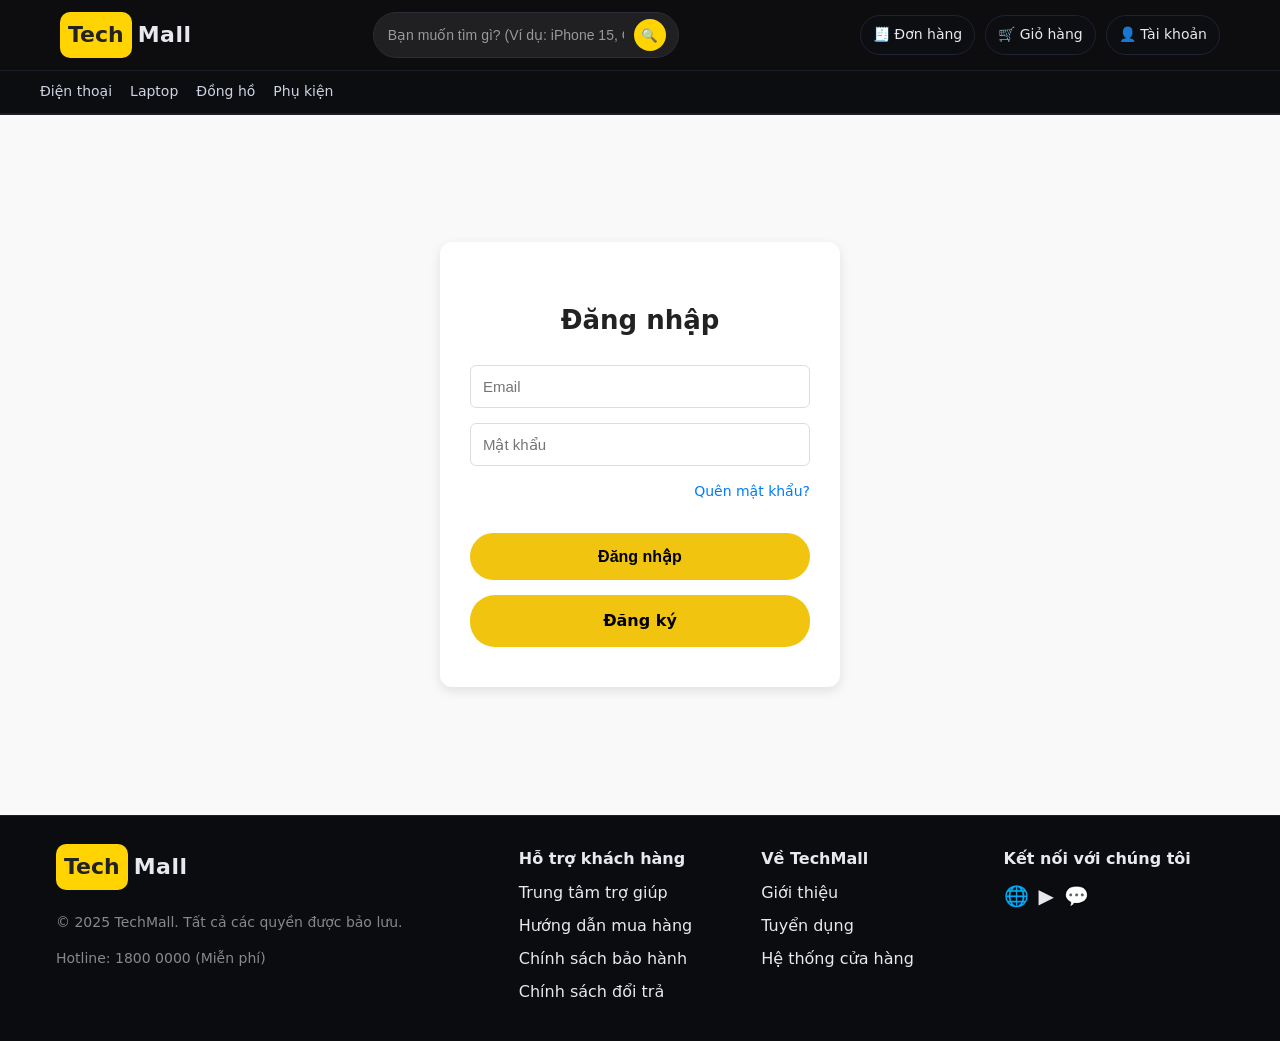
<file: fe/profile.html>
<!DOCTYPE html>
<html lang="vi">
<head>
  <meta charset="UTF-8">
  <meta name="viewport" content="width=device-width, initial-scale=1.0">
  <title>Thông tin người dùng - TechMall</title>
  <link rel="stylesheet" href="styles.css">
</head>
<body>
  <!-- Header -->
   <header class="header">
    <div class="container header-inner" aria-label="Trang chủ">
      <a class="logo" href="index.html">
        <span class="logo-badge">Tech</span><span class="logo-text">Mall</span>
      </a>

      

      <form class="search-box" action="#" method="get" role="search" aria-label="Tìm kiếm">
        <input name="q" type="text" placeholder="Bạn muốn tìm gì? (Ví dụ: iPhone 15, Galaxy S24...)" aria-label="Ô tìm kiếm">
        <button type="submit" aria-label="Tìm kiếm">🔍</button>
      </form>

      <nav class="quick-links">
        <a href="#" class="quick-item" aria-label="Tra cứu đơn hàng">🧾 Đơn hàng</a>
        <a href="cart.html" class="quick-item" aria-label="Giỏ hàng">🛒 Giỏ hàng</a>
         <a href="login.html" id="btnAccount" class="quick-item" aria-label="Tài khoản">👤 Tài khoản</a>

  <!-- Panel hiện khi đã đăng nhập -->
  <div id="userPanel" class="quick-item" style="display:none;">
  👤 
  <a id="userName" href="profile.html" style="text-decoration:none; color:inherit;"></a>
  <button id="btnLogout">Đăng xuất</button>
</div>
</nav>

    <script>
document.addEventListener("DOMContentLoaded", () => {
  const user = JSON.parse(localStorage.getItem("user"));
  const btnAccount = document.getElementById("btnAccount");
  const userPanel = document.getElementById("userPanel");
  const userName = document.getElementById("userName");
  const btnLogout = document.getElementById("btnLogout");

  if (user && user.full_name) {
    // Ẩn nút đăng nhập
    if (btnAccount) btnAccount.style.display = "none";

    // Hiện panel user
    if (userName) userName.textContent = user.full_name;
    if (userPanel) userPanel.style.display = "inline-block";
  } else {
    // Nếu không có user -> hiển thị nút đăng nhập
    if (btnAccount) btnAccount.style.display = "inline-block";
    if (userPanel) userPanel.style.display = "none";
  }

  // Đăng xuất
  if (btnLogout) {
    btnLogout.addEventListener("click", () => {
      localStorage.clear();
      window.location.href = "login.html";
    });
  }
});
</script>

     
      
    </div>

    <!-- Category bar (desktop) -->
     <div class="category-bar">
      <div class="container cat-inner">
        <a href="showproduct1.html">Điện thoại</a>
        <a href="showproduct2.html">Laptop</a>
        <a href="showproduct3.html">Đồng hồ</a>
        <a href="showproduct4.html">Phụ kiện</a>

      </div>
    </div>
  </header>

  <!-- User Info Form -->
<section class="profile-page">
  <div class="profile-container">
    <h1>Thông tin người dùng</h1>
    <form id="profileForm">
      
      <div class="form-group">
        <label for="full_name">Họ và tên</label>
        <input type="text" id="full_name" name="full_name" placeholder="Nhập họ và tên" required>
      </div>

      <div class="form-group">
        <label for="email">Email</label>
        <input type="email" id="email" name="email" placeholder="Nhập email" required>
      </div>

      <div class="form-group">
        <label for="phone">Số điện thoại</label>
        <input type="text" id="phone" name="phone" placeholder="Nhập số điện thoại">
      </div>

      <div class="form-group">
        <label for="address">Địa chỉ</label>
        <input type="text" id="address" name="address" placeholder="Nhập địa chỉ">
      </div>
      <div class="form-group">
        <label for="current_password">Mật khẩu hiện tại</label>
        <input type="password" id="current_password" name="current_password" placeholder="Nhập mật khẩu hiện tại">
      </div>

      <div class="form-group">
        <label for="password">Mật khẩu mới</label>
        <input type="password" id="password" name="password" placeholder="Nhập mật khẩu mới">
      </div>

      <div class="form-group">
        <label for="confirm_password">Xác nhận mật khẩu mới</label>
        <input type="password" id="confirm_password" name="confirm_password" placeholder="Nhập lại mật khẩu mới">
      </div>

      <button type="submit" class="btn-primary">Cập nhật</button>
    </form>
  </div>
</section>

</section>


  <!-- Footer -->


  <script>
// =========================
// Helpers
// =========================
function getAuthToken() {
  return localStorage.getItem("token");
}
function getUser() {
  return JSON.parse(localStorage.getItem("user"));
}
function setUser(user) {
  localStorage.setItem("user", JSON.stringify(user));
}
function authHeaders() {
  const token = getAuthToken();
  return {
    "Content-Type": "application/json",
    "Authorization": "Bearer " + token
  };
}
function ensureLoggedIn() {
  const token = getAuthToken();
  if (!token) {
    alert("Vui lòng đăng nhập để xem trang này.");
    window.location.href = "login.html";
    return false;
  }
  return true;
}
function handleUnauthorized() {
  localStorage.clear();
  alert("Phiên đăng nhập đã hết hạn. Vui lòng đăng nhập lại.");
  window.location.href = "login.html";
}

// =========================
// Load user info
// =========================
async function loadUserInfo() {
  if (!ensureLoggedIn()) return;

  const user = getUser();
  if (!user || !user.id) {
    alert("Không tìm thấy thông tin user. Vui lòng đăng nhập lại.");
    window.location.href = "login.html";
    return;
  }

  try {
    const res = await fetch(`http://localhost/ecommerce_api/index.php/api/users/${user.id}`, {
      method: "GET",
      headers: authHeaders()
    });

    if (res.status === 401) return handleUnauthorized();

    const data = await res.json();
    console.log("User info:", data);

    if (data.success) {
      const u = data.data;
      document.getElementById("full_name").value = u.full_name || "";
      document.getElementById("email").value = u.email || "";
      document.getElementById("phone").value = u.phone || "";
      document.getElementById("address").value = u.address || "";
      setUser(u);
    } else {
      alert(data.message || "Không thể tải thông tin người dùng.");
    }
  } catch (err) {
    console.error("Lỗi khi load user info:", err);
    alert("Lỗi kết nối khi tải thông tin người dùng.");
  }
}

// =========================
// Update user info
// =========================
document.getElementById("profileForm").addEventListener("submit", async (e) => {
  e.preventDefault();
  if (!ensureLoggedIn()) return;

  const user = getUser();
  if (!user || !user.id) {
    alert("Không tìm thấy user. Vui lòng đăng nhập lại.");
    window.location.href = "login.html";
    return;
  }

  const payload = {
    full_name: document.getElementById("full_name").value.trim(),
    email: document.getElementById("email").value.trim(),
    phone: document.getElementById("phone").value.trim() || null,
    address: document.getElementById("address").value.trim() || null
  };

  const currentPwd = document.getElementById("current_password")?.value || "";
  const newPwd = document.getElementById("password")?.value || "";
  const confirmPwd = document.getElementById("confirm_password")?.value || "";

  // Nếu có nhập mật khẩu mới thì bắt buộc kiểm tra logic đổi mật khẩu
  if (newPwd || confirmPwd || currentPwd) {
    if (!currentPwd) {
      alert("Vui lòng nhập mật khẩu hiện tại.");
      return;
    }
    if (!newPwd) {
      alert("Vui lòng nhập mật khẩu mới.");
      return;
    }
    if (newPwd !== confirmPwd) {
      alert("Mật khẩu mới và xác nhận không khớp.");
      return;
    }

    payload.current_password = currentPwd;
    payload.password = newPwd;
  }

  try {
    const res = await fetch(`http://localhost/ecommerce_api/index.php/api/users/${user.id}`, {
      method: "PUT",
      headers: authHeaders(),
      body: JSON.stringify(payload)
    });

    if (res.status === 401) return handleUnauthorized();

    const result = await res.json();
    console.log("Update result:", result);

    if (res.ok && result.success) {
      alert("Cập nhật thông tin thành công!");

      const currentUser = getUser() || {};
      const updatedUser = { ...currentUser, ...(result.data || payload) };
      setUser(updatedUser);

      // Reset mật khẩu sau khi đổi
      document.getElementById("current_password").value = "";
      document.getElementById("password").value = "";
      document.getElementById("confirm_password").value = "";
    } else {
      if (result.errors) {
        alert("Lỗi:\n" + Object.values(result.errors).join("\n"));
      } else {
        alert(result.message || "Cập nhật thất bại");
      }
    }
  } catch (err) {
    console.error("Lỗi update:", err);
    alert("Lỗi kết nối khi cập nhật thông tin.");
  }
});

// =========================
// Logout button
// =========================
const btnLogout = document.getElementById("btnLogout");
if (btnLogout) {
  btnLogout.addEventListener("click", () => {
    localStorage.clear();
    window.location.href = "login.html";
  });
}

// =========================
// Init
// =========================
document.addEventListener("DOMContentLoaded", loadUserInfo);
</script>


  <footer class="footer">
    <div class="container footer-grid">
      <div>
        <a class="logo footer-logo" href="#"><span class="logo-badge">Tech</span><span class="logo-text">Mall</span></a>
        <p class="muted">© 2025 TechMall. Tất cả các quyền được bảo lưu.</p>
        <p class="muted">Hotline: 1800 0000 (Miễn phí)</p>
      </div>
      <div>
        <h4>Hỗ trợ khách hàng</h4>
        <ul class="footer-list">
          <li><a href="#">Trung tâm trợ giúp</a></li>
          <li><a href="#">Hướng dẫn mua hàng</a></li>
          <li><a href="#">Chính sách bảo hành</a></li>
          <li><a href="#">Chính sách đổi trả</a></li>
        </ul>
      </div>
      <div>
        <h4>Về TechMall</h4>
        <ul class="footer-list">
          <li><a href="#">Giới thiệu</a></li>
          <li><a href="#">Tuyển dụng</a></li>
          <li><a href="#">Hệ thống cửa hàng</a></li>
        </ul>
      </div>
      <div>
        <h4>Kết nối với chúng tôi</h4>
        <div class="socials">
          <a href="#" aria-label="Facebook">🌐</a>
          <a href="#" aria-label="YouTube">▶️</a>
          <a href="#" aria-label="Zalo">💬</a>
        </div>
      </div>
    </div>
  </footer>


</body>
</html>
</file>
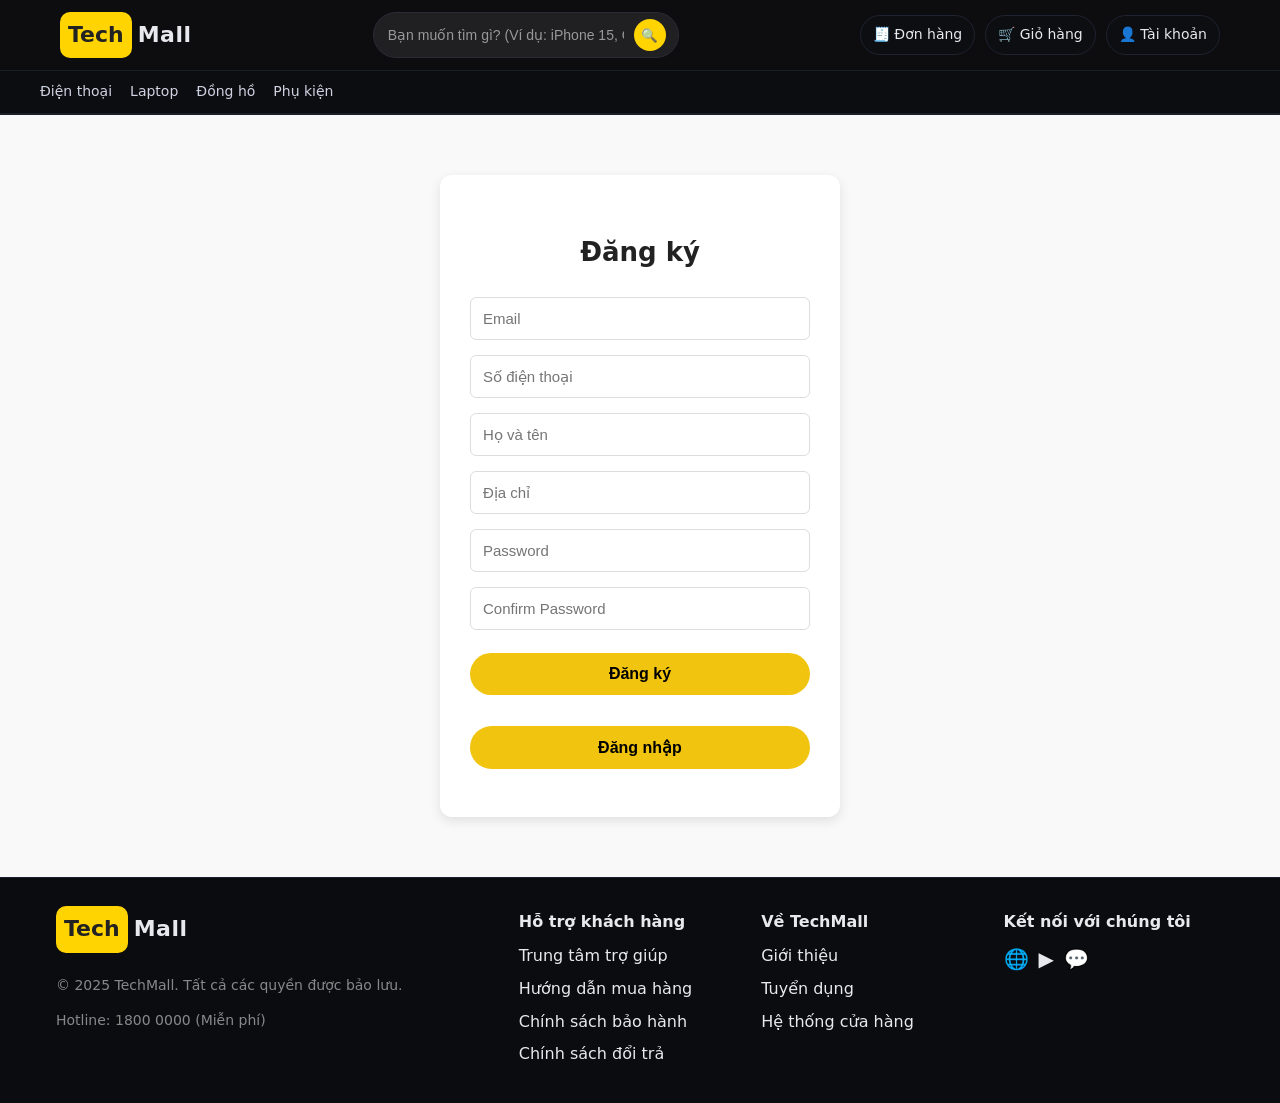
<file: fe/register.html>
<!DOCTYPE html>
<html lang="vi">
<head>
    <meta charset="UTF-8">
    <meta name="viewport" content="width=device-width, initial-scale=1">
    <link rel="icon" type="image/x-icon" href="favicon.ico">
    <link rel="stylesheet" href="styles.css">
    <title>Đăng ký</title>
</head>
<body>
    <!-- Header -->
     <header class="header">
    <div class="container header-inner" aria-label="Trang chủ">
      <a class="logo" href="index.html">
        <span class="logo-badge">Tech</span><span class="logo-text">Mall</span>
      </a>

      

      <form class="search-box" action="#" method="get" role="search" aria-label="Tìm kiếm">
        <input name="q" type="text" placeholder="Bạn muốn tìm gì? (Ví dụ: iPhone 15, Galaxy S24...)" aria-label="Ô tìm kiếm">
        <button type="submit" aria-label="Tìm kiếm">🔍</button>
      </form>

      <nav class="quick-links">
        <a href="#" class="quick-item" aria-label="Tra cứu đơn hàng">🧾 Đơn hàng</a>
        <a href="cart.html" class="quick-item" aria-label="Giỏ hàng">🛒 Giỏ hàng</a>
         <a href="login.html" id="btnAccount" class="quick-item" aria-label="Tài khoản">👤 Tài khoản</a>

  <!-- Panel hiện khi đã đăng nhập -->
  <div id="userPanel" class="quick-item" style="display:none;">
  👤 
  <a id="userName" href="profile.html" style="text-decoration:none; color:inherit;"></a>
  <button id="btnLogout">Đăng xuất</button>
</div>
</nav>

    <script>
document.addEventListener("DOMContentLoaded", () => {
  const user = JSON.parse(localStorage.getItem("user"));
  const btnAccount = document.getElementById("btnAccount");
  const userPanel = document.getElementById("userPanel");
  const userName = document.getElementById("userName");
  const btnLogout = document.getElementById("btnLogout");

  if (user && user.full_name) {
    // Ẩn nút đăng nhập
    if (btnAccount) btnAccount.style.display = "none";

    // Hiện panel user
    if (userName) userName.textContent = user.full_name;
    if (userPanel) userPanel.style.display = "inline-block";
  } else {
    // Nếu không có user -> hiển thị nút đăng nhập
    if (btnAccount) btnAccount.style.display = "inline-block";
    if (userPanel) userPanel.style.display = "none";
  }

  // Đăng xuất
  if (btnLogout) {
    btnLogout.addEventListener("click", () => {
      localStorage.clear();
      window.location.href = "login.html";
    });
  }
});
</script>

     
      
    </div>

    <!-- Category bar (desktop) -->
     <div class="category-bar">
      <div class="container cat-inner">
        <a href="showproduct1.html">Điện thoại</a>
        <a href="showproduct2.html">Laptop</a>
        <a href="showproduct3.html">Đồng hồ</a>
        <a href="showproduct4.html">Phụ kiện</a>

      </div>
    </div>
  </header>

<main class="register-page">
    <div class="register-container">
        <h1>Đăng ký</h1>
        <form id="register-form" action="register.php" method="post">

           
            <input type="email" id="email" name="email" placeholder="Email" required>
            <input type="text" id="phone" name="phone" placeholder="Số điện thoại" required>
            <input type="text" id="full_name" name="full_name" placeholder="Họ và tên" required>
            <input type="text" id="address" name="address" placeholder="Địa chỉ" required>
            <input type="password" id="password" name="password" placeholder="Password" required>
            <input type="password" id="confirm-password" name="confirm-password" placeholder="Confirm Password" required>

            <button type="submit" class="btn-primary">Đăng ký</button>
            <button type="button" class="btn-secondary">
                <a href="login.html">Đăng nhập</a>
            </button>
        </form>
    </div>
</main>
<script>
document.getElementById("register-form").addEventListener("submit", async function(e) {
    e.preventDefault();

    const full_name = document.getElementById("full_name").value;
    const email = document.getElementById("email").value;
    const phone = document.getElementById("phone").value;
    const address = document.getElementById("address").value;
    const password = document.getElementById("password").value;
    const confirm_password = document.getElementById("confirm-password").value;

    // Kiểm tra password khớp nhau
    if (password !== confirm_password) {
        alert("Mật khẩu nhập lại không khớp!");
        return;
    }

   try {
    const res = await fetch("http://localhost/ecommerce_api/index.php/api/register", {
        method: "POST",
        headers: { "Content-Type": "application/json" },
        body: JSON.stringify({ full_name, email, password, phone, address })
    });

    const data = await res.json();
    console.log("Response từ API:", data);

    if (res.ok && data.success) {
        alert("Đăng ký thành công!");
        window.location.href = "login.html";
    } else {
        // Hiển thị lỗi chi tiết từ backend
        if (data.errors) {
            let errorMsgs = Object.values(data.errors).join("\n");
            alert("Lỗi:\n" + errorMsgs);
        } else {
            alert(data.message || "Đăng ký thất bại!");
        }
    }
} catch (err) {
    console.error("Lỗi fetch:", err);
    alert("Không thể kết nối tới server!");
}

});
</script>

     
   <footer class="footer">
    <div class="container footer-grid">
      <div>
        <a class="logo footer-logo" href="#"><span class="logo-badge">Tech</span><span class="logo-text">Mall</span></a>
        <p class="muted">© 2025 TechMall. Tất cả các quyền được bảo lưu.</p>
        <p class="muted">Hotline: 1800 0000 (Miễn phí)</p>
      </div>
      <div>
        <h4>Hỗ trợ khách hàng</h4>
        <ul class="footer-list">
          <li><a href="#">Trung tâm trợ giúp</a></li>
          <li><a href="#">Hướng dẫn mua hàng</a></li>
          <li><a href="#">Chính sách bảo hành</a></li>
          <li><a href="#">Chính sách đổi trả</a></li>
        </ul>
      </div>
      <div>
        <h4>Về TechMall</h4>
        <ul class="footer-list">
          <li><a href="#">Giới thiệu</a></li>
          <li><a href="#">Tuyển dụng</a></li>
          <li><a href="#">Hệ thống cửa hàng</a></li>
        </ul>
      </div>
      <div>
        <h4>Kết nối với chúng tôi</h4>
        <div class="socials">
          <a href="#" aria-label="Facebook">🌐</a>
          <a href="#" aria-label="YouTube">▶️</a>
          <a href="#" aria-label="Zalo">💬</a>
        </div>
      </div>
    </div>
  </footer>
</body>


</html>
</file>
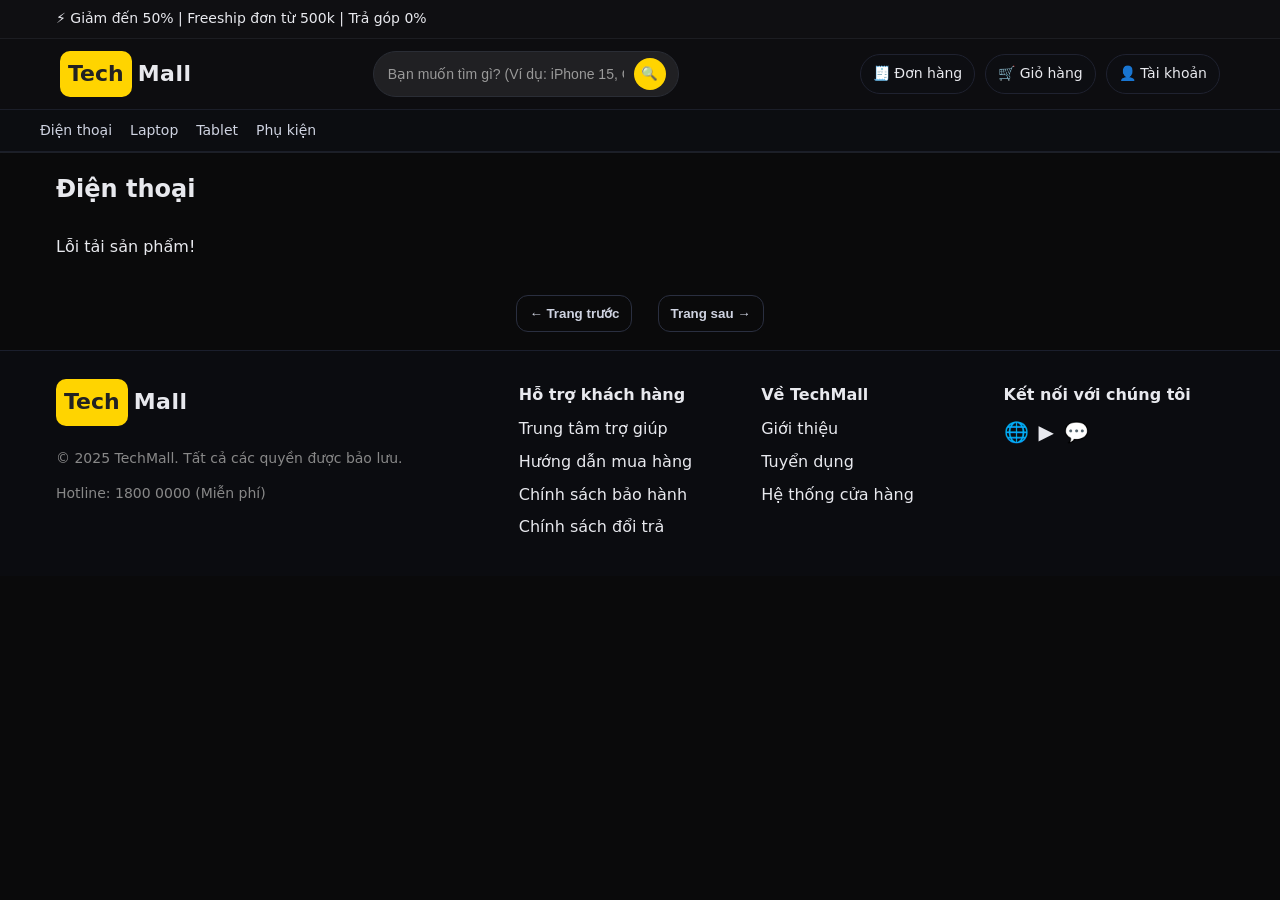
<file: fe/showproduct1.html>
<!DOCTYPE html>
<html lang="vi">
<head>
  <meta charset="UTF-8">
  <title>Danh sách sản phẩm</title>
  <link rel="stylesheet" href="styles.css">
  
</head>
<body>
  <!-- Top Notification -->
  <div class="topbar">
    <div class="container">
      <span>⚡ Giảm đến 50% | Freeship đơn từ 500k | Trả góp 0%</span>
    </div>
  </div>

  <!-- Header -->
  <header class="header">
    <div class="container header-inner">
      <a class="logo" href="index.html">
        <span class="logo-badge">Tech</span><span class="logo-text">Mall</span>
      </a>

      

      <form class="search-box" action="#" method="get" role="search" aria-label="Tìm kiếm">
        <input name="q" type="text" placeholder="Bạn muốn tìm gì? (Ví dụ: iPhone 15, Galaxy S24...)" aria-label="Ô tìm kiếm">
        <button type="submit" aria-label="Tìm kiếm">🔍</button>
      </form>

    <nav class="quick-links">
  <a href="#" class="quick-item" aria-label="Tra cứu đơn hàng">🧾 Đơn hàng</a>
  <a href="cart.html" class="quick-item" aria-label="Giỏ hàng">🛒 Giỏ hàng</a>

  <!-- Nút mặc định khi chưa đăng nhập -->
  <a href="login.html" id="btnAccount" class="quick-item" aria-label="Tài khoản">👤 Tài khoản</a>

  <!-- Panel hiện khi đã đăng nhập -->
  <div id="userPanel" class="quick-item" style="display:none;">
  👤 
  <a id="userName" href="profile.html" style="text-decoration:none; color:inherit;"></a>
  <button id="btnLogout">Đăng xuất</button>
</div>
</nav>

    <script>
document.addEventListener("DOMContentLoaded", () => {
  const user = JSON.parse(localStorage.getItem("user"));
  const btnAccount = document.getElementById("btnAccount");
  const userPanel = document.getElementById("userPanel");
  const userName = document.getElementById("userName");
  const btnLogout = document.getElementById("btnLogout");

  if (user && user.full_name) {
    // Ẩn nút đăng nhập
    if (btnAccount) btnAccount.style.display = "none";

    // Hiện panel user
    if (userName) userName.textContent = user.full_name;
    if (userPanel) userPanel.style.display = "inline-block";
  } else {
    // Nếu không có user -> hiển thị nút đăng nhập
    if (btnAccount) btnAccount.style.display = "inline-block";
    if (userPanel) userPanel.style.display = "none";
  }

  // Đăng xuất
  if (btnLogout) {
    btnLogout.addEventListener("click", () => {
      localStorage.clear();
      window.location.href = "login.html";
    });
  }
});
</script>



      <!-- Mobile drawer -->
      <nav class="drawer">
        <ul class="drawer-list">
          <li><a href="#">Điện thoại</a></li>
          <li><a href="#">Laptop</a></li>
          <li><a href="#">Tablet</a></li>
          <li><a href="#">Âm thanh</a></li>
          <li><a href="#">Đồng hồ</a></li>
          <li><a href="#">Phụ kiện</a></li>
         
         
        </ul>
      </nav>
    </div>

    <!-- Category bar (desktop) -->
     <div class="category-bar">
      <div class="container cat-inner">
        <a href="showproduct1.html">Điện thoại</a>
        <a href="showproduct2.html">Laptop</a>
        <a href="showproduct3.html">Tablet</a>
        <a href="showproduct4.html">Phụ kiện</a>

      </div>
    </div>
  </header>






<section class="section">
  <div class="container section-head">
    <h2>Điện thoại</h2>
  </div>

  <div id="phone-grid" class="container product-grid">
    <!-- sản phẩm render từ JS -->
  </div>

  <div id="pagination" style="text-align:center; margin-top:20px;">
    <button id="prevBtn" class="btn btn-outline">← Trang trước</button>
    <span id="pageInfo" style="margin:0 10px; font-weight:bold;"></span>
    <button id="nextBtn" class="btn btn-outline">Trang sau →</button>
  </div>
</section>

<script>
let currentPage = 1;
const limit = 6; // số sản phẩm mỗi trang

// Gọi API lấy danh sách sản phẩm
async function fetchPhones(page = 1, limit = 6) {
  try {
    const res = await fetch(
      `http://localhost/ecommerce_api/index.php/api/products?category_id=1&page=${page}&limit=${limit}`
    );
    const data = await res.json();

    const grid = document.getElementById("phone-grid");

    if (!data.success || !data.data || data.data.length === 0) {
      grid.innerHTML = `<p>${data.message || "Không có sản phẩm nào."}</p>`;
      document.getElementById("nextBtn").style.display = "none";
      return;
    }

    renderProducts(data.data, "phone-grid");

    // Cập nhật thông tin phân trang
    document.getElementById("pageInfo").textContent = `Trang ${page}`;

    // Xử lý hiển thị nút phân trang
    const prevBtn = document.getElementById("prevBtn");
    const nextBtn = document.getElementById("nextBtn");

    prevBtn.style.display = (page === 1) ? "none" : "inline-block";
    nextBtn.style.display = (data.data.length < limit) ? "none" : "inline-block";

  } catch (err) {
    console.error("Fetch error:", err);
    document.getElementById("phone-grid").innerHTML = `<p>Lỗi tải sản phẩm!</p>`;
  }
}

// Render danh sách sản phẩm
function renderProducts(products, containerId) {
  const grid = document.getElementById(containerId);
  grid.innerHTML = "";

  products.forEach(prod => {
    const card = document.createElement("div");
    card.className = "product-card";

  // Ảnh
 let thumb = Array.isArray(prod.thumbnail) ? prod.thumbnail[0] : prod.thumbnail;
const pid = prod.product_id || prod.id;

// Nếu API trả về URL sai (có "http://localhost/ecommerce_api/...")
if (thumb && thumb.startsWith("http://localhost/ecommerce_api/")) {
  // cắt lấy tên file cuối cùng
  thumb = thumb.split("/").pop();
}

let imgUrl;
if (!thumb) {
  // không có thumbnail → bỏ qua hoặc set ảnh trống
  imgUrl = "";
} else {
  // build lại theo thư mục public/images/{id}/
  imgUrl = `http://localhost/ecommerce_api/public/images/products/${pid}/${thumb}`;
}

const img = document.createElement("img");
img.src = imgUrl;
img.alt = prod.product_name || "";
img.style.width = "150px";

card.appendChild(img);

    // Tên
    const h3 = document.createElement("h3");
    h3.className = "product-name";
    h3.textContent = prod.product_name;
    card.appendChild(h3);

    // Giá
    const priceDiv = document.createElement("div");
    priceDiv.className = "price";
    const strong = document.createElement("strong");
    strong.textContent = Number(prod.price || 0).toLocaleString("vi-VN") + "₫";
    priceDiv.appendChild(strong);

    if (prod.old_price && prod.old_price > prod.price) {
      const s = document.createElement("s");
      s.textContent = Number(prod.old_price).toLocaleString("vi-VN") + "₫";
      priceDiv.appendChild(s);
    }
    card.appendChild(priceDiv);

    // Nút
    const actions = document.createElement("div");
    actions.className = "actions";

    // Nút Mua ngay
    const buyBtn = document.createElement("button");
    buyBtn.className = "btn btn-primary";
    buyBtn.textContent = "Mua ngay";
    buyBtn.addEventListener("click", (e) => {
      e.stopPropagation();
      window.location.href = `product.html?id=${prod.id}`;
    });

    // Nút Thêm giỏ
    const addBtn = document.createElement("button");
    addBtn.className = "btn btn-outline";
    addBtn.textContent = "Thêm giỏ";
    addBtn.addEventListener("click", (e) => {
      e.stopPropagation();
      addToCart(prod);
    });

    actions.appendChild(buyBtn);
    actions.appendChild(addBtn);
    card.appendChild(actions);

    // Khi click vào card → sang trang chi tiết
    card.addEventListener("click", () => {
      window.location.href = `product.html?id=${prod.id}`;
    });

    grid.appendChild(card);
  });
}

// Hàm thêm giỏ hàng
function addToCart(prod) {
  let cart = JSON.parse(localStorage.getItem("cart")) || [];
  let existing = cart.find(item => item.id === prod.id);

  if (existing) {
    existing.qty += 1;
  } else {
    cart.push({
      id: prod.id,
      name: prod.product_name,
      price: prod.price,
      thumbnail: prod.thumbnail[0],
      qty: 1
    });
  }

  localStorage.setItem("cart", JSON.stringify(cart));
  alert("Đã thêm vào giỏ!");
}

// Xử lý sự kiện phân trang
document.addEventListener("DOMContentLoaded", () => {
  fetchPhones(currentPage, limit);

  document.getElementById("prevBtn").addEventListener("click", () => {
    if (currentPage > 1) {
      currentPage--;
      fetchPhones(currentPage, limit);
    }
  });

  document.getElementById("nextBtn").addEventListener("click", () => {
    currentPage++;
    fetchPhones(currentPage, limit);
  });
});
</script>



   <footer class="footer">
    <div class="container footer-grid">
      <div>
        <a class="logo footer-logo" href="#"><span class="logo-badge">Tech</span><span class="logo-text">Mall</span></a>
        <p class="muted">© 2025 TechMall. Tất cả các quyền được bảo lưu.</p>
        <p class="muted">Hotline: 1800 0000 (Miễn phí)</p>
      </div>
      <div>
        <h4>Hỗ trợ khách hàng</h4>
        <ul class="footer-list">
          <li><a href="#">Trung tâm trợ giúp</a></li>
          <li><a href="#">Hướng dẫn mua hàng</a></li>
          <li><a href="#">Chính sách bảo hành</a></li>
          <li><a href="#">Chính sách đổi trả</a></li>
        </ul>
      </div>
      <div>
        <h4>Về TechMall</h4>
        <ul class="footer-list">
          <li><a href="#">Giới thiệu</a></li>
          <li><a href="#">Tuyển dụng</a></li>
          <li><a href="#">Hệ thống cửa hàng</a></li>
        </ul>
      </div>
      <div>
        <h4>Kết nối với chúng tôi</h4>
        <div class="socials">
          <a href="#" aria-label="Facebook">🌐</a>
          <a href="#" aria-label="YouTube">▶️</a>
          <a href="#" aria-label="Zalo">💬</a>
        </div>
      </div>
    </div>
  </footer>

</body>
</html>
</file>
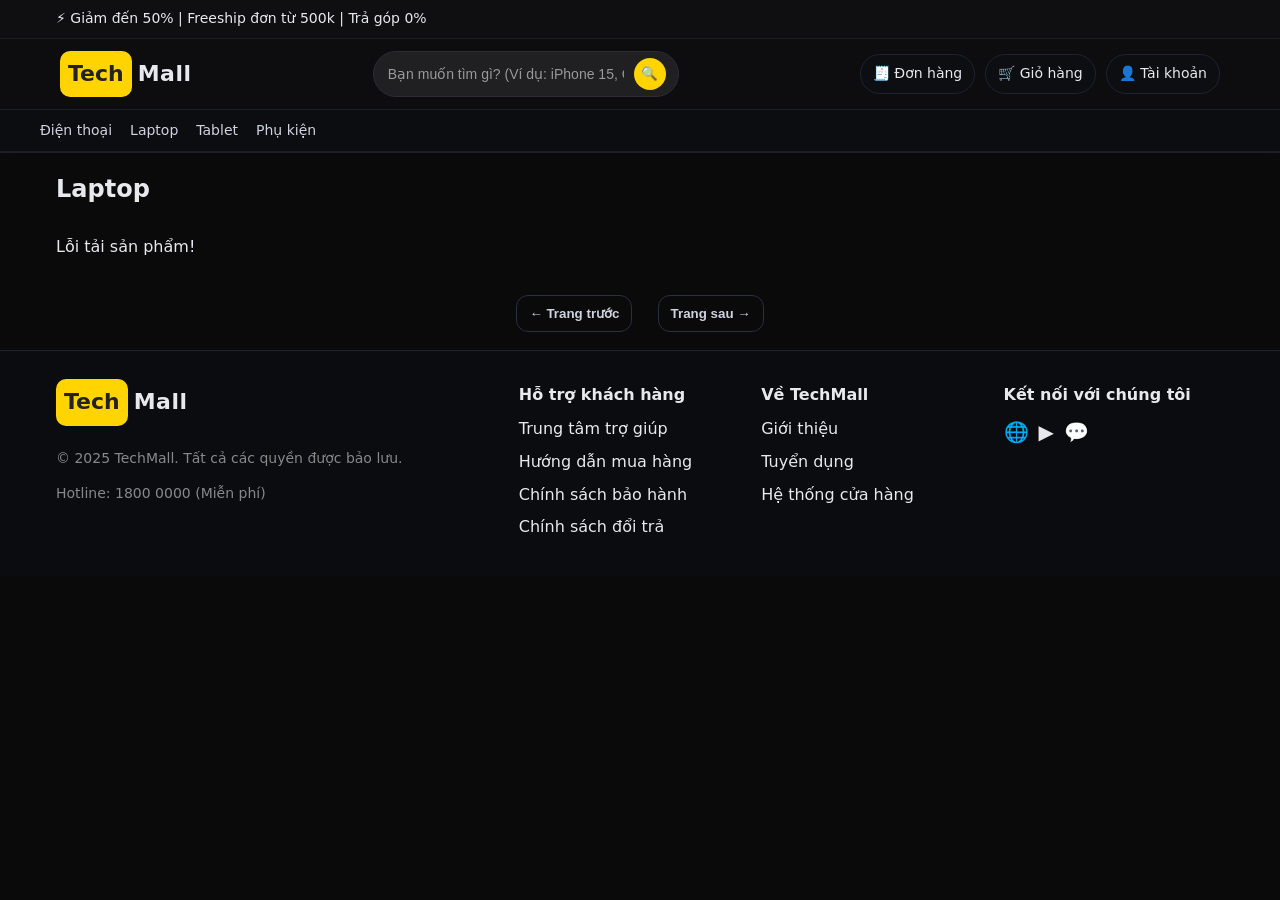
<file: fe/showproduct2.html>
<!DOCTYPE html>
<html lang="vi">
<head>
  <meta charset="UTF-8">
  <title>Danh sách sản phẩm</title>
  <link rel="stylesheet" href="styles.css">
  
</head>
<body>
  <!-- Top Notification -->
  <div class="topbar">
    <div class="container">
      <span>⚡ Giảm đến 50% | Freeship đơn từ 500k | Trả góp 0%</span>
    </div>
  </div>

  <!-- Header -->
  <header class="header">
    <div class="container header-inner">
      <a class="logo" href="index.html">
        <span class="logo-badge">Tech</span><span class="logo-text">Mall</span>
      </a>

      

      <form class="search-box" action="#" method="get" role="search" aria-label="Tìm kiếm">
        <input name="q" type="text" placeholder="Bạn muốn tìm gì? (Ví dụ: iPhone 15, Galaxy S24...)" aria-label="Ô tìm kiếm">
        <button type="submit" aria-label="Tìm kiếm">🔍</button>
      </form>

    <nav class="quick-links">
  <a href="#" class="quick-item" aria-label="Tra cứu đơn hàng">🧾 Đơn hàng</a>
  <a href="cart.html" class="quick-item" aria-label="Giỏ hàng">🛒 Giỏ hàng</a>

  <!-- Nút mặc định khi chưa đăng nhập -->
  <a href="login.html" id="btnAccount" class="quick-item" aria-label="Tài khoản">👤 Tài khoản</a>

  <!-- Panel hiện khi đã đăng nhập -->
  <div id="userPanel" class="quick-item" style="display:none;">
  👤 
  <a id="userName" href="profile.html" style="text-decoration:none; color:inherit;"></a>
  <button id="btnLogout">Đăng xuất</button>
</div>
</nav>

    <script>
document.addEventListener("DOMContentLoaded", () => {
  const user = JSON.parse(localStorage.getItem("user"));
  const btnAccount = document.getElementById("btnAccount");
  const userPanel = document.getElementById("userPanel");
  const userName = document.getElementById("userName");
  const btnLogout = document.getElementById("btnLogout");

  if (user && user.full_name) {
    // Ẩn nút đăng nhập
    if (btnAccount) btnAccount.style.display = "none";

    // Hiện panel user
    if (userName) userName.textContent = user.full_name;
    if (userPanel) userPanel.style.display = "inline-block";
  } else {
    // Nếu không có user -> hiển thị nút đăng nhập
    if (btnAccount) btnAccount.style.display = "inline-block";
    if (userPanel) userPanel.style.display = "none";
  }

  // Đăng xuất
  if (btnLogout) {
    btnLogout.addEventListener("click", () => {
      localStorage.clear();
      window.location.href = "login.html";
    });
  }
});
</script>



      <!-- Mobile drawer -->
      <nav class="drawer">
        <ul class="drawer-list">
          <li><a href="#">Điện thoại</a></li>
          <li><a href="#">Laptop</a></li>
          <li><a href="#">Tablet</a></li>
          <li><a href="#">Âm thanh</a></li>
          <li><a href="#">Đồng hồ</a></li>
          <li><a href="#">Phụ kiện</a></li>
         
         
        </ul>
      </nav>
    </div>

    <!-- Category bar (desktop) -->
    <div class="category-bar">
      <div class="container cat-inner">
        <a href="showproduct1.html">Điện thoại</a>
        <a href="showproduct2.html">Laptop</a>
        <a href="showproduct3.html">Tablet</a>
        <a href="showproduct4.html">Phụ kiện</a>

      </div>
    </div>
  </header>


<!-- Product Section: Điện thoại (dạng dọc) -->
   <!-- Product Section: Điện thoại -->
  <section class="section">
    <div class="container section-head">
      <h2>Laptop</h2>
    </div>

    <div id="laptop-grid" class="container product-grid">
      <!-- Render sản phẩm từ JS -->
    </div>

    <!-- Phân trang -->
    <div id="pagination" style="text-align:center; margin-top:20px;">
      <button id="prevBtn" class="btn btn-outline">← Trang trước</button>
      <span id="pageInfo" style="margin:0 10px; font-weight:bold;"></span>
      <button id="nextBtn" class="btn btn-outline">Trang sau →</button>
    </div>
  </section>

 <script>
  let currentPage = 1;
  const limit = 6;
  let hasNextPage = true; // cờ kiểm tra còn trang sau không

  async function fetchProducts(page = 1, limit = 6) {
    try {
      const res = await fetch(
        `http://localhost/ecommerce_api/index.php/api/products?category_id=2&limit=${limit}&page=${page}`
      );
      const data = await res.json();

      const grid = document.getElementById("laptop-grid");

      if (!data.success || !data.data || data.data.length === 0) {
        // Không có sản phẩm nào → coi như hết trang
        grid.innerHTML = `<p>${data.message || "Không còn sản phẩm nào."}</p>`;
        hasNextPage = false;
        updatePaginationButtons();
        return;
      }

      // Nếu số sản phẩm trả về < limit → hết trang sau
      hasNextPage = data.data.length === limit;

      renderProducts(data.data, "laptop-grid");
      document.getElementById("pageInfo").textContent = `Trang ${page}`;
      updatePaginationButtons();
    } catch (err) {
      console.error("Fetch error:", err);
      document.getElementById("laptop-grid").innerHTML = `<p>Lỗi tải sản phẩm!</p>`;
    }
  }

  function renderProducts(products, containerId) {
    const grid = document.getElementById(containerId);
    grid.innerHTML = "";

    products.forEach(prod => {
      const card = document.createElement("div");
      card.className = "product-card";

    let thumb = Array.isArray(prod.thumbnail) ? prod.thumbnail[0] : prod.thumbnail;
  const pid = prod.product_id || prod.id;

  // Nếu API trả về URL sai (có "http://localhost/ecommerce_api/...")
  if (thumb && thumb.startsWith("http://localhost/ecommerce_api/")) {
    // cắt lấy tên file cuối cùng
    thumb = thumb.split("/").pop();
  }

  let imgUrl;
  if (!thumb) {
    // không có thumbnail → bỏ qua hoặc set ảnh trống
    imgUrl = "";
  } else {
    // build lại theo thư mục public/images/{id}/
    imgUrl = `http://localhost/ecommerce_api/public/images/products/${pid}/${thumb}`;
  }

  const img = document.createElement("img");
  img.src = imgUrl;
  img.alt = prod.product_name || "";
  img.style.width = "150px";

  card.appendChild(img);

      const h3 = document.createElement("h3");
      h3.className = "product-name";
      h3.textContent = prod.product_name;
      card.appendChild(h3);

      const priceDiv = document.createElement("div");
      priceDiv.className = "price";
      const strong = document.createElement("strong");
      strong.textContent =
        Number(prod.price || 0).toLocaleString("vi-VN") + "₫";
      priceDiv.appendChild(strong);

      if (prod.old_price && prod.old_price > prod.price) {
        const s = document.createElement("s");
        s.textContent =
          Number(prod.old_price).toLocaleString("vi-VN") + "₫";
        priceDiv.appendChild(s);
      }
      card.appendChild(priceDiv);

      const actions = document.createElement("div");
      actions.className = "actions";
      const buyBtn = document.createElement("button");
      buyBtn.className = "btn btn-primary";
      buyBtn.textContent = "Mua ngay";
      const addBtn = document.createElement("button");
      addBtn.className = "btn btn-outline";
      addBtn.textContent = "Thêm giỏ";
      actions.appendChild(buyBtn);
      actions.appendChild(addBtn);
      card.appendChild(actions);

      grid.appendChild(card);
    });
  }

  function updatePaginationButtons() {
    // Trang 1 → disable prev
    document.getElementById("prevBtn").disabled = currentPage === 1;

    // Nếu hết sản phẩm → disable next
    document.getElementById("nextBtn").disabled = !hasNextPage;
  }

  document.addEventListener("DOMContentLoaded", () => {
    fetchProducts(currentPage, limit);

    document.getElementById("prevBtn").addEventListener("click", () => {
      if (currentPage > 1) {
        currentPage--;
        fetchProducts(currentPage, limit);
      }
    });

    document.getElementById("nextBtn").addEventListener("click", () => {
      if (hasNextPage) {
        currentPage++;
        fetchProducts(currentPage, limit);
      }
    });
  });
</script>



   <footer class="footer">
    <div class="container footer-grid">
      <div>
        <a class="logo footer-logo" href="#"><span class="logo-badge">Tech</span><span class="logo-text">Mall</span></a>
        <p class="muted">© 2025 TechMall. Tất cả các quyền được bảo lưu.</p>
        <p class="muted">Hotline: 1800 0000 (Miễn phí)</p>
      </div>
      <div>
        <h4>Hỗ trợ khách hàng</h4>
        <ul class="footer-list">
          <li><a href="#">Trung tâm trợ giúp</a></li>
          <li><a href="#">Hướng dẫn mua hàng</a></li>
          <li><a href="#">Chính sách bảo hành</a></li>
          <li><a href="#">Chính sách đổi trả</a></li>
        </ul>
      </div>
      <div>
        <h4>Về TechMall</h4>
        <ul class="footer-list">
          <li><a href="#">Giới thiệu</a></li>
          <li><a href="#">Tuyển dụng</a></li>
          <li><a href="#">Hệ thống cửa hàng</a></li>
        </ul>
      </div>
      <div>
        <h4>Kết nối với chúng tôi</h4>
        <div class="socials">
          <a href="#" aria-label="Facebook">🌐</a>
          <a href="#" aria-label="YouTube">▶️</a>
          <a href="#" aria-label="Zalo">💬</a>
        </div>
      </div>
    </div>
  </footer>

</body>
</html>
</file>
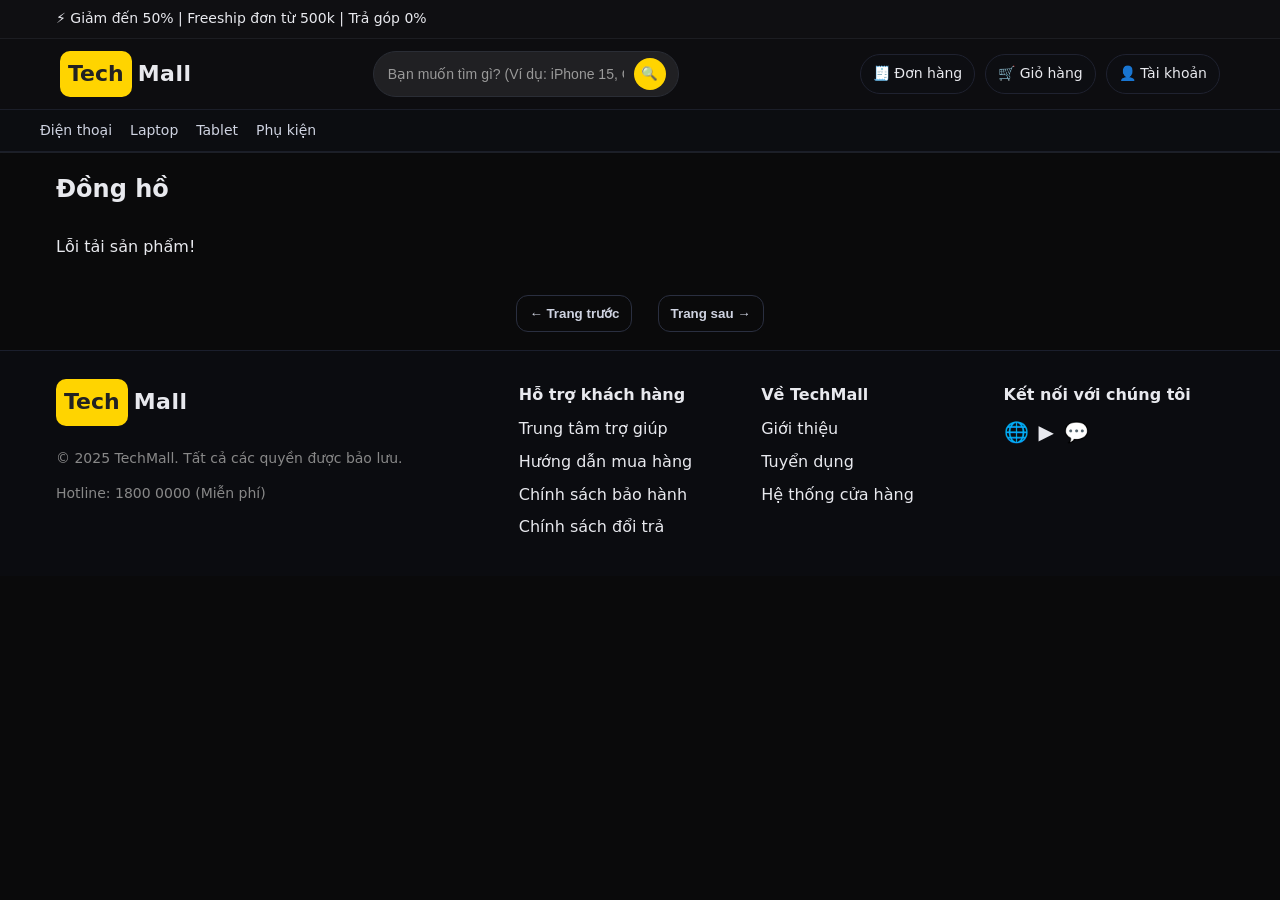
<file: fe/showproduct3.html>
<!DOCTYPE html>
<html lang="vi">
<head>
  <meta charset="UTF-8">
  <title>Danh sách sản phẩm</title>
  <link rel="stylesheet" href="styles.css">
  
</head>
<body>
  <!-- Top Notification -->
  <div class="topbar">
    <div class="container">
      <span>⚡ Giảm đến 50% | Freeship đơn từ 500k | Trả góp 0%</span>
    </div>
  </div>

  <!-- Header -->
  <header class="header">
    <div class="container header-inner">
      <a class="logo" href="index.html">
        <span class="logo-badge">Tech</span><span class="logo-text">Mall</span>
      </a>

      

      <form class="search-box" action="#" method="get" role="search" aria-label="Tìm kiếm">
        <input name="q" type="text" placeholder="Bạn muốn tìm gì? (Ví dụ: iPhone 15, Galaxy S24...)" aria-label="Ô tìm kiếm">
        <button type="submit" aria-label="Tìm kiếm">🔍</button>
      </form>

    <nav class="quick-links">
  <a href="#" class="quick-item" aria-label="Tra cứu đơn hàng">🧾 Đơn hàng</a>
  <a href="cart.html" class="quick-item" aria-label="Giỏ hàng">🛒 Giỏ hàng</a>

  <!-- Nút mặc định khi chưa đăng nhập -->
  <a href="login.html" id="btnAccount" class="quick-item" aria-label="Tài khoản">👤 Tài khoản</a>

  <!-- Panel hiện khi đã đăng nhập -->
  <div id="userPanel" class="quick-item" style="display:none;">
  👤 
  <a id="userName" href="profile.html" style="text-decoration:none; color:inherit;"></a>
  <button id="btnLogout">Đăng xuất</button>
</div>
</nav>

    <script>
document.addEventListener("DOMContentLoaded", () => {
  const user = JSON.parse(localStorage.getItem("user"));
  const btnAccount = document.getElementById("btnAccount");
  const userPanel = document.getElementById("userPanel");
  const userName = document.getElementById("userName");
  const btnLogout = document.getElementById("btnLogout");

  if (user && user.full_name) {
    // Ẩn nút đăng nhập
    if (btnAccount) btnAccount.style.display = "none";

    // Hiện panel user
    if (userName) userName.textContent = user.full_name;
    if (userPanel) userPanel.style.display = "inline-block";
  } else {
    // Nếu không có user -> hiển thị nút đăng nhập
    if (btnAccount) btnAccount.style.display = "inline-block";
    if (userPanel) userPanel.style.display = "none";
  }

  // Đăng xuất
  if (btnLogout) {
    btnLogout.addEventListener("click", () => {
      localStorage.clear();
      window.location.href = "login.html";
    });
  }
});
</script>



      <!-- Mobile drawer -->
      <nav class="drawer">
        <ul class="drawer-list">
          <li><a href="#">Điện thoại</a></li>
          <li><a href="#">Laptop</a></li>
          <li><a href="#">Tablet</a></li>
          <li><a href="#">Âm thanh</a></li>
          <li><a href="#">Đồng hồ</a></li>
          <li><a href="#">Phụ kiện</a></li>
         
         
        </ul>
      </nav>
    </div>

    <!-- Category bar (desktop) -->
    <div class="category-bar">
      <div class="container cat-inner">
        <a href="showproduct1.html">Điện thoại</a>
        <a href="showproduct2.html">Laptop</a>
        <a href="showproduct3.html">Tablet</a>
        <a href="showproduct4.html">Phụ kiện</a>

      </div>
    </div>
  </header>


<!-- Product Section: Điện thoại (dạng dọc) -->
   <!-- Product Section: Điện thoại -->
 <section class="section">
    <div class="container section-head">
      <h2>Đồng hồ</h2>
    </div>

    <div id="watch-grid" class="container product-grid">
      <!-- Sản phẩm sẽ render từ JS -->
    </div>

    <!-- Phân trang -->
    <div id="pagination" style="text-align:center; margin-top:20px;">
      <button id="prevBtn" class="btn btn-outline">← Trang trước</button>
      <span id="pageInfo" style="margin:0 10px; font-weight:bold;"></span>
      <button id="nextBtn" class="btn btn-outline">Trang sau →</button>
    </div>
  </section>

<script>
  let currentPage = 1;
  const limit = 6; // mỗi trang 6 sản phẩm

  async function fetchProducts(page = 1, limit = 6) {
    try {
      const res = await fetch(
        `http://localhost/ecommerce_api/index.php/api/products?category_id=3&limit=${limit}&page=${page}`
      );
      const data = await res.json();

      const grid = document.getElementById("watch-grid");

      if (!data.success || !data.data || data.data.length === 0) {
        grid.innerHTML = `<p>${data.message || "Không có sản phẩm nào."}</p>`;
        // Không còn dữ liệu → ẩn nút next
        document.getElementById("nextBtn").style.display = "none";
        return;
      }

      renderProducts(data.data, "watch-grid");
      document.getElementById("pageInfo").textContent = `Trang ${page}`;

      // Xử lý hiển thị nút phân trang
      const prevBtn = document.getElementById("prevBtn");
      const nextBtn = document.getElementById("nextBtn");

      // Nếu ở trang 1 → ẩn Prev
      prevBtn.style.display = (page === 1) ? "none" : "inline-block";

      // Nếu số sản phẩm trả về < limit → ẩn Next
      nextBtn.style.display = (data.data.length < limit) ? "none" : "inline-block";

    } catch (err) {
      console.error("Fetch error:", err);
      document.getElementById("watch-grid").innerHTML = `<p>Lỗi tải sản phẩm!</p>`;
    }
  }

  function renderProducts(products, containerId) {
    const grid = document.getElementById(containerId);
    grid.innerHTML = "";

    products.forEach(prod => {
      const card = document.createElement("div");
      card.className = "product-card";

      // Ảnh
    let thumb = Array.isArray(prod.thumbnail) ? prod.thumbnail[0] : prod.thumbnail;
      const pid = prod.product_id || prod.id;

      // Nếu API trả về URL sai (có "http://localhost/ecommerce_api/...")
      if (thumb && thumb.startsWith("http://localhost/ecommerce_api/")) {
        // cắt lấy tên file cuối cùng
        thumb = thumb.split("/").pop();
      }

      let imgUrl;
      if (!thumb) {
        // không có thumbnail → bỏ qua hoặc set ảnh trống
        imgUrl = "";
      } else {
        // build lại theo thư mục public/images/{id}/
        imgUrl = `http://localhost/ecommerce_api/public/images/products/${pid}/${thumb}`;
      }

      const img = document.createElement("img");
      img.src = imgUrl;
      img.alt = prod.product_name || "";
      img.style.width = "150px";

      card.appendChild(img);

      // Tên
      const h3 = document.createElement("h3");
      h3.className = "product-name";
      h3.textContent = prod.product_name;
      card.appendChild(h3);

      // Giá
      const priceDiv = document.createElement("div");
      priceDiv.className = "price";
      const strong = document.createElement("strong");
      strong.textContent = Number(prod.price || 0).toLocaleString("vi-VN") + "₫";
      priceDiv.appendChild(strong);

      if (prod.old_price && prod.old_price > prod.price) {
        const s = document.createElement("s");
        s.textContent = Number(prod.old_price).toLocaleString("vi-VN") + "₫";
        priceDiv.appendChild(s);
      }
      card.appendChild(priceDiv);

      // Nút
      const actions = document.createElement("div");
      actions.className = "actions";
      const buyBtn = document.createElement("button");
      buyBtn.className = "btn btn-primary";
      buyBtn.textContent = "Mua ngay";
      const addBtn = document.createElement("button");
      addBtn.className = "btn btn-outline";
      addBtn.textContent = "Thêm giỏ";
      actions.appendChild(buyBtn);
      actions.appendChild(addBtn);
      card.appendChild(actions);

      grid.appendChild(card);
    });
  }

  // Sự kiện phân trang
  document.addEventListener("DOMContentLoaded", () => {
    fetchProducts(currentPage, limit);

    document.getElementById("prevBtn").addEventListener("click", () => {
      if (currentPage > 1) {
        currentPage--;
        fetchProducts(currentPage, limit);
      }
    });

    document.getElementById("nextBtn").addEventListener("click", () => {
      currentPage++;
      fetchProducts(currentPage, limit);
    });
  });
</script>



   <footer class="footer">
    <div class="container footer-grid">
      <div>
        <a class="logo footer-logo" href="#"><span class="logo-badge">Tech</span><span class="logo-text">Mall</span></a>
        <p class="muted">© 2025 TechMall. Tất cả các quyền được bảo lưu.</p>
        <p class="muted">Hotline: 1800 0000 (Miễn phí)</p>
      </div>
      <div>
        <h4>Hỗ trợ khách hàng</h4>
        <ul class="footer-list">
          <li><a href="#">Trung tâm trợ giúp</a></li>
          <li><a href="#">Hướng dẫn mua hàng</a></li>
          <li><a href="#">Chính sách bảo hành</a></li>
          <li><a href="#">Chính sách đổi trả</a></li>
        </ul>
      </div>
      <div>
        <h4>Về TechMall</h4>
        <ul class="footer-list">
          <li><a href="#">Giới thiệu</a></li>
          <li><a href="#">Tuyển dụng</a></li>
          <li><a href="#">Hệ thống cửa hàng</a></li>
        </ul>
      </div>
      <div>
        <h4>Kết nối với chúng tôi</h4>
        <div class="socials">
          <a href="#" aria-label="Facebook">🌐</a>
          <a href="#" aria-label="YouTube">▶️</a>
          <a href="#" aria-label="Zalo">💬</a>
        </div>
      </div>
    </div>
  </footer>

</body>
</html>
</file>
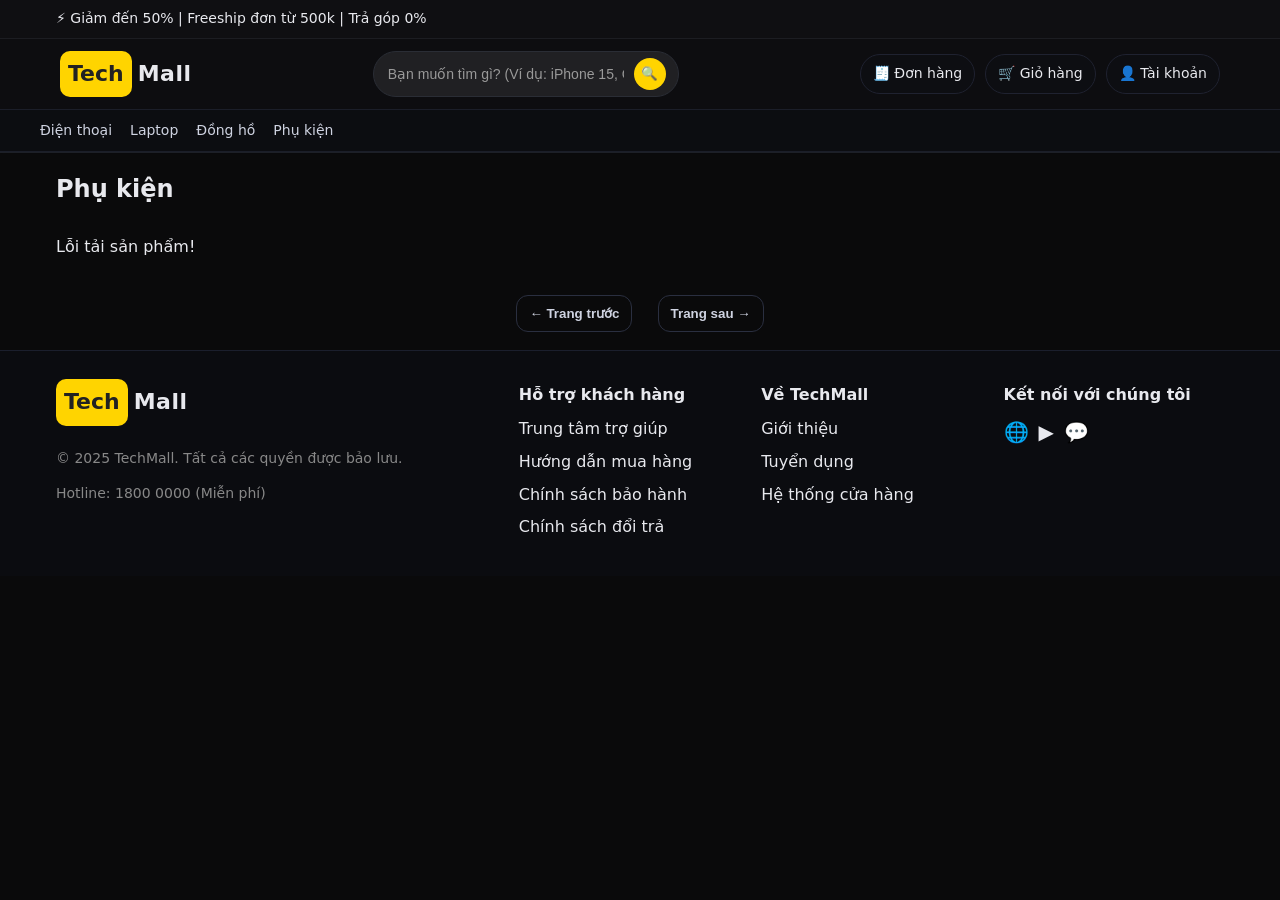
<file: fe/showproduct4.html>
<!DOCTYPE html>
<html lang="vi">
<head>
  <meta charset="UTF-8">
  <title>Danh sách sản phẩm</title>
  <link rel="stylesheet" href="styles.css">
  
</head>
<body>
  <!-- Top Notification -->
  <div class="topbar">
    <div class="container">
      <span>⚡ Giảm đến 50% | Freeship đơn từ 500k | Trả góp 0%</span>
    </div>
  </div>

  <!-- Header -->
  <header class="header">
    <div class="container header-inner">
      <a class="logo" href="index.html">
        <span class="logo-badge">Tech</span><span class="logo-text">Mall</span>
      </a>

      

      <form class="search-box" action="#" method="get" role="search" aria-label="Tìm kiếm">
        <input name="q" type="text" placeholder="Bạn muốn tìm gì? (Ví dụ: iPhone 15, Galaxy S24...)" aria-label="Ô tìm kiếm">
        <button type="submit" aria-label="Tìm kiếm">🔍</button>
      </form>

    <nav class="quick-links">
  <a href="#" class="quick-item" aria-label="Tra cứu đơn hàng">🧾 Đơn hàng</a>
  <a href="cart.html" class="quick-item" aria-label="Giỏ hàng">🛒 Giỏ hàng</a>

  <!-- Nút mặc định khi chưa đăng nhập -->
  <a href="login.html" id="btnAccount" class="quick-item" aria-label="Tài khoản">👤 Tài khoản</a>

  <!-- Panel hiện khi đã đăng nhập -->
  <div id="userPanel" class="quick-item" style="display:none;">
  👤 
  <a id="userName" href="profile.html" style="text-decoration:none; color:inherit;"></a>
  <button id="btnLogout">Đăng xuất</button>
</div>
</nav>

    <script>
document.addEventListener("DOMContentLoaded", () => {
  const user = JSON.parse(localStorage.getItem("user"));
  const btnAccount = document.getElementById("btnAccount");
  const userPanel = document.getElementById("userPanel");
  const userName = document.getElementById("userName");
  const btnLogout = document.getElementById("btnLogout");

  if (user && user.full_name) {
    // Ẩn nút đăng nhập
    if (btnAccount) btnAccount.style.display = "none";

    // Hiện panel user
    if (userName) userName.textContent = user.full_name;
    if (userPanel) userPanel.style.display = "inline-block";
  } else {
    // Nếu không có user -> hiển thị nút đăng nhập
    if (btnAccount) btnAccount.style.display = "inline-block";
    if (userPanel) userPanel.style.display = "none";
  }

  // Đăng xuất
  if (btnLogout) {
    btnLogout.addEventListener("click", () => {
      localStorage.clear();
      window.location.href = "login.html";
    });
  }
});
</script>



      <!-- Mobile drawer -->
      <nav class="drawer">
        <ul class="drawer-list">
          <li><a href="#">Điện thoại</a></li>
          <li><a href="#">Laptop</a></li>
          <li><a href="#">Tablet</a></li>
          <li><a href="#">Âm thanh</a></li>
          <li><a href="#">Đồng hồ</a></li>
          <li><a href="#">Phụ kiện</a></li>
         
         
        </ul>
      </nav>
    </div>

    <!-- Category bar (desktop) -->
    <div class="category-bar">
      <div class="container cat-inner">
        <a href="showproduct1.html">Điện thoại</a>
        <a href="showproduct2.html">Laptop</a>
        <a href="showproduct3.html">Đồng hồ</a>
        <a href="showproduct4.html">Phụ kiện</a>

      </div>
    </div>
  </header>



<section class="section">
  <div class="container section-head">
    <h2>Phụ kiện</h2>
  </div>

  <div id="accessory-grid" class="container product-grid">
    <!-- sản phẩm render từ JS -->
  </div>

  <div id="pagination" style="text-align:center; margin-top:20px;">
    <button id="prevBtn" class="btn btn-outline">← Trang trước</button>
    <span id="pageInfo" style="margin:0 10px; font-weight:bold;"></span>
    <button id="nextBtn" class="btn btn-outline">Trang sau →</button>
  </div>
</section>

<script>
let currentPage = 1;
const limit = 6; // số sản phẩm mỗi trang

async function fetchAccessories(page = 1, limit = 6) {
  try {
    const res = await fetch(
      `http://localhost/ecommerce_api/index.php/api/products?category_id=4&page=${page}&limit=${limit}`
    );
    const data = await res.json();

    if (!data.success || !data.data || data.data.length === 0) {
      document.getElementById("accessory-grid").innerHTML = `<p>${data.message || "Không có sản phẩm nào."}</p>`;
      document.getElementById("nextBtn").style.display = "none";
      return;
    }

    renderProducts(data.data, "accessory-grid");

    // Cập nhật thông tin phân trang
    document.getElementById("pageInfo").textContent = `Trang ${page}`;

    // Ẩn/hiện nút phân trang
    document.getElementById("prevBtn").style.display = (page === 1) ? "none" : "inline-block";
    document.getElementById("nextBtn").style.display = (data.data.length < limit) ? "none" : "inline-block";

  } catch (err) {
    console.error("Fetch error:", err);
    document.getElementById("accessory-grid").innerHTML = `<p>Lỗi tải sản phẩm!</p>`;
  }
}

function renderProducts(products, containerId) {
  const grid = document.getElementById(containerId);
  grid.innerHTML = "";

  products.forEach(prod => {
    const card = document.createElement("div");
    card.className = "product-card";

    // Ảnh
  let thumb = Array.isArray(prod.thumbnail) ? prod.thumbnail[0] : prod.thumbnail;
    const pid = prod.product_id || prod.id;

    // Nếu API trả về URL sai (có "http://localhost/ecommerce_api/...")
    if (thumb && thumb.startsWith("http://localhost/ecommerce_api/")) {
      // cắt lấy tên file cuối cùng
      thumb = thumb.split("/").pop();
    }

    let imgUrl;
    if (!thumb) {
      // không có thumbnail → bỏ qua hoặc set ảnh trống
      imgUrl = "";
    } else {
      // build lại theo thư mục public/images/{id}/
      imgUrl = `http://localhost/ecommerce_api/public/images/products/${pid}/${thumb}`;
    }

    const img = document.createElement("img");
    img.src = imgUrl;
    img.alt = prod.product_name || "";
    img.style.width = "150px";

    card.appendChild(img);

    // Tên
    const h3 = document.createElement("h3");
    h3.className = "product-name";
    h3.textContent = prod.product_name;
    card.appendChild(h3);

    // Giá
    const priceDiv = document.createElement("div");
    priceDiv.className = "price";
    const strong = document.createElement("strong");
    strong.textContent = Number(prod.price || 0).toLocaleString("vi-VN") + "₫";
    priceDiv.appendChild(strong);

    if (prod.old_price && prod.old_price > prod.price) {
      const s = document.createElement("s");
      s.textContent = Number(prod.old_price).toLocaleString("vi-VN") + "₫";
      priceDiv.appendChild(s);
    }
    card.appendChild(priceDiv);

    // Nút
    const actions = document.createElement("div");
    actions.className = "actions";
    const buyBtn = document.createElement("button");
    buyBtn.className = "btn btn-primary";
    buyBtn.textContent = "Mua ngay";
    const addBtn = document.createElement("button");
    addBtn.className = "btn btn-outline";
    addBtn.textContent = "Thêm giỏ";
    actions.appendChild(buyBtn);
    actions.appendChild(addBtn);
    card.appendChild(actions);

    grid.appendChild(card);
  });
}

// Xử lý sự kiện phân trang
document.addEventListener("DOMContentLoaded", () => {
  fetchAccessories(currentPage, limit);

  document.getElementById("prevBtn").addEventListener("click", () => {
    if (currentPage > 1) {
      currentPage--;
      fetchAccessories(currentPage, limit);
    }
  });

  document.getElementById("nextBtn").addEventListener("click", () => {
    currentPage++;
    fetchAccessories(currentPage, limit);
  });
});
</script>



   <footer class="footer">
    <div class="container footer-grid">
      <div>
        <a class="logo footer-logo" href="#"><span class="logo-badge">Tech</span><span class="logo-text">Mall</span></a>
        <p class="muted">© 2025 TechMall. Tất cả các quyền được bảo lưu.</p>
        <p class="muted">Hotline: 1800 0000 (Miễn phí)</p>
      </div>
      <div>
        <h4>Hỗ trợ khách hàng</h4>
        <ul class="footer-list">
          <li><a href="#">Trung tâm trợ giúp</a></li>
          <li><a href="#">Hướng dẫn mua hàng</a></li>
          <li><a href="#">Chính sách bảo hành</a></li>
          <li><a href="#">Chính sách đổi trả</a></li>
        </ul>
      </div>
      <div>
        <h4>Về TechMall</h4>
        <ul class="footer-list">
          <li><a href="#">Giới thiệu</a></li>
          <li><a href="#">Tuyển dụng</a></li>
          <li><a href="#">Hệ thống cửa hàng</a></li>
        </ul>
      </div>
      <div>
        <h4>Kết nối với chúng tôi</h4>
        <div class="socials">
          <a href="#" aria-label="Facebook">🌐</a>
          <a href="#" aria-label="YouTube">▶️</a>
          <a href="#" aria-label="Zalo">💬</a>
        </div>
      </div>
    </div>
  </footer>

</body>
</html>
</file>
<file: fe/styles.css>
:root{
  --bg:#0b0b0c;
  --surface:#111114;
  --card:#15161a;
  --muted:#8c92a4;
  --brand:#ffd400; /* vàng gợi nhớ TGDD */
  --brand-ink:#222;
  --ring:#1f64ff;
  --ok:#23c55e;
  --danger:#ef4444;
  --container: 1200px;
  --radius:16px;
}

*{box-sizing:border-box}
html,body{margin:0;padding:0}
body{
  font-family: "Inter", system-ui, -apple-system, Segoe UI, Roboto, Arial, sans-serif;
  background:#0a0a0b;
  color:#e8e9ee;
  line-height:1.55;
}

/* Utilities */
.container{max-width:var(--container);padding:0 16px;margin:0 auto}
.muted{color:var(--muted)}
a{color:inherit;text-decoration:none}
img{max-width:100%;display:block}

/* Topbar */
.topbar{
  background:#0f0f12;
  border-bottom:1px solid #1c1d22;
  font-size:14px;
}
.topbar .container{
  display:flex;gap:12px;align-items:center;justify-content:space-between;padding:8px 16px;
}
.topbar-link{color:var(--brand);font-weight:600}

/* Header */
.header {
  position: sticky;
  top: 0;
  z-index: 50;
  background: rgba(15,15,18,.85);
  backdrop-filter: blur(8px);
  border-bottom: 1px solid #1d2027;
}

.header-inner {
  display: flex; /* dùng flex thay grid cho dễ */
  justify-content: space-between;
  align-items: center;
  padding: 12px 20px;
  gap: 20px;
}

/* Logo */
.logo {
  display: flex;
  align-items: center;
  gap: 6px;
  font-weight: 800;
  font-size: 22px;
}
.logo-badge {
  background: var(--brand);
  color: var(--brand-ink);
  padding: 6px 8px;
  border-radius: 10px;
}
.logo-text { letter-spacing: .5px; }

/* Search box */
.search-box {
  display: flex;
  align-items: center;
  background: rgba(255,255,255,0.08); /* nền mờ giống header */
  border: 1px solid #2a2d35;
  border-radius: 999px;
  padding: 6px 12px;
  gap: 8px;
}

.search-box input[type="text"] {
  width: 240px;
  border: none;
  outline: none;
  font-size: 14px;
  color: #e8e9ee; /* chữ sáng */
  background: transparent;
}

.search-box input::placeholder {
  color: #999;
  font-size: 14px;
}

.search-box button {
  border: 0;
  background: var(--brand); /* màu chủ đạo */
  color: var(--brand-ink);
  width: 32px;
  height: 32px;
  display: flex;
  justify-content: center;
  align-items: center;
  border-radius: 50%;
  cursor: pointer;
  transition: background 0.2s ease;
}

.search-box button:hover {
  background: #fff; 
  color: #000;
}


/* Các nút bên phải */
.header-right {
  display: flex;
  align-items: center;
  gap: 12px;
}
.header-right .btn {
  background: #222;
  color: #fff;
  padding: 8px 14px;
  border-radius: 8px;
  border: 1px solid #444;
  cursor: pointer;
}


/* Quick links */
.quick-links{display:flex;gap:10px}
.quick-item{
  background:#0d0e12;border:1px solid #1f2230;padding:8px 12px;border-radius:999px;font-size:14px
}

/* Admin button styling */
.admin-btn {
  background: linear-gradient(135deg, #e11d48, #dc2626) !important;
  border: 1px solid #f87171 !important;
  color: #fff !important;
  font-weight: 600;
  transition: all 0.2s ease;
}

.admin-btn:hover {
  background: linear-gradient(135deg, #be123c, #b91c1c) !important;
  border-color: #ef4444 !important;
  transform: translateY(-1px);
  box-shadow: 0 4px 12px rgba(239, 68, 68, 0.3);
}

/* Drawer (mobile) */
.drawer{
  position:fixed;inset:0 auto 0 0;width:88%;max-width:320px;background:#0c0d11;
  border-right:1px solid #222736;transform:translateX(-100%);transition:.25s ease;z-index:60;padding-top:64px
}
.drawer-list{list-style:none;margin:0;padding:0}
.drawer-list a{display:block;padding:14px 18px;border-bottom:1px solid #1a1f2d}
.overlay{
  position:fixed;inset:0;background:#000;opacity:0;pointer-events:none;transition:.2s;z-index:55
}

/* Category bar */
.category-bar{display:none;border-top:1px solid #1b1e29;border-bottom:1px solid #1b1e29;background:#0c0d11}
.cat-inner{display:flex;gap:18px;overflow:auto;padding:10px 0;scrollbar-width:none}
.cat-inner::-webkit-scrollbar{display:none}
.category-bar a{white-space:nowrap;font-size:14px;color:#cfd3e1}
.category-bar a.highlight{color:#111;background:var(--brand);padding:6px 10px;border-radius:999px;font-weight:700}

/* Hero */
.hero{padding:18px 0}
.hero-grid{
  display:grid;gap:16px;
  grid-template-columns: 2fr 1fr 1fr;
}
.hero-main{
  position:relative;border-radius:var(--radius);overflow:hidden;border:1px solid #222638
}
.hero-main img{height:100%;width:100%;object-fit:cover;aspect-ratio:16/7}
.hero-caption{
  position:absolute;inset:auto 0 0 0;padding:18px;background:linear-gradient(180deg,transparent,rgba(0,0,0,.7));
}
.hero-caption h2{margin:0 0 4px 0}
.hero-caption p{margin:0 0 10px 0;color:#d6daeb}
.btn{
  display:inline-block;padding:10px 14px;border-radius:10px;background:var(--brand);color:var(--brand-ink);font-weight:800;border:0;cursor:pointer
}
.hero-side{
  position:relative;border-radius:var(--radius);overflow:hidden;border:1px solid #222638
}
.hero-side img{aspect-ratio:16/9;object-fit:cover}
.tile-caption{
  position:absolute;left:10px;bottom:10px;background:rgba(0,0,0,.55);
  padding:6px 10px;border-radius:8px;border:1px solid #2a2f41
}

/* Promo */
.promo{padding:8px 0 4px}
.promo-grid{
  display:grid;gap:12px;grid-template-columns:repeat(4,1fr)
}
.promo-card{
  display:flex;gap:12px;align-items:center;background:linear-gradient(180deg,#0f1016,#0b0c10);
  border:1px solid #212537;border-radius:14px;padding:14px 16px
}
.promo-emoji{font-size:22px}
.promo-text h3{margin:0 0 4px 0;font-size:16px}
.promo-text p{margin:0;color:#a7aec2;font-size:13px}

/* Section */
.section{padding:18px 0}
.section-head{display:flex;align-items:center;justify-content:space-between;margin-bottom:10px}
.section h2{margin:0}
.tabs{display:flex;gap:8px;flex-wrap:wrap}
.tab{
  font-size:14px;padding:8px 12px;border-radius:999px;border:1px solid #24293a;background:#0c0d12;color:#cfd3e1
}
.tab.active{background:var(--brand);color:#111;border-color:transparent}
.view-all{color:var(--brand)}

/* Products */
.product-grid{
  display:grid;gap:12px;grid-template-columns:repeat(6,1fr)
}
.product-card{
  display:flex;flex-direction:column;gap:10px;background:linear-gradient(180deg,#0f1016,#0b0c10);
  border:1px solid #212537;border-radius:16px;padding:12px;position:relative;transition:transform .15s ease, box-shadow .15s ease
}
.product-card:hover{transform:translateY(-2px);box-shadow:0 6px 18px rgba(0,0,0,.25)}
.product-card img{border-radius:12px;aspect-ratio:1/1;object-fit:cover;background:#0a0b10}
.product-name{margin:0;font-size:15px}
.price{display:flex;gap:8px;align-items:center}
.price s{color:#8891a8;font-size:13px}
.specs{margin:0;padding-left:18px;color:#a9b0c6;font-size:13px}
.badge{
  position:absolute;top:10px;left:10px;background:var(--brand);color:#111;
  padding:6px 10px;border-radius:999px;font-weight:800;font-size:12px;border:1px solid #00000020
}
.actions{display:flex;gap:8px;margin-top:auto}
.btn-primary{
  background:var(--brand);color:#111;border:0;padding:10px 12px;border-radius:12px;font-weight:800;cursor:pointer
}
.btn-outline{
  background:transparent;color:#cfd3e1;border:1px solid #2a2f40;padding:10px 12px;border-radius:12px;cursor:pointer
}
.btn-primary:hover{filter:brightness(0.95)}
.btn-outline:hover{border-color:#3a3f56}

/* Disabled button */
.btn-disabled{
  background:#3a3d4a !important;
  color:#777 !important;
  border:1px solid #3a3d4a !important;
  padding:10px 12px;
  border-radius:12px;
  cursor:not-allowed !important;
  opacity:0.6;
}
.btn-disabled:hover{
  background:#3a3d4a !important;
  border-color:#3a3d4a !important;
  filter:none !important;
  transform:none !important;
}

/* Newsletter */
.newsletter{padding:24px 0}
.newsletter-inner{
  display:flex;align-items:center;justify-content:space-between;gap:18px;
  background:linear-gradient(180deg,#12131a,#0c0d12);border:1px solid #22263a;border-radius:16px;padding:18px
}
.newsletter h3{margin:0 0 4px}
.newsletter-form{display:flex;gap:8px;width:100%;max-width:520px}
.newsletter-form input{
  flex:1;border:1px solid #22263a;background:#0c0d12;color:#e8e9ee;border-radius:12px;padding:12px 14px;outline:none
}
.newsletter-form input:focus{border-color:#2d5cff;box-shadow:0 0 0 3px #2d5cff22}

/* Footer */
.footer{border-top:1px solid #1b1f2d;padding:28px 0;background:#0b0c10}
.footer-grid{display:grid;gap:22px;grid-template-columns:2fr 1fr 1fr 1fr}
.footer h4{margin:.2rem 0 .6rem 0}
.footer-list{list-style:none;margin:0;padding:0}
.footer-list li{margin:8px 0}
.footer-logo{display:inline-flex;margin-bottom:8px}
.socials{display:flex;gap:10px}
.socials a{font-size:20px}

/* Responsive */
@media (max-width: 1100px){
  .product-grid{grid-template-columns:repeat(4,1fr)}
  .hero-grid{grid-template-columns:1fr 1fr}
  .hero-main{grid-column: span 2}
}
@media (max-width: 900px){
  .category-bar{display:none}
  .promo-grid{grid-template-columns:repeat(2,1fr)}
  .footer-grid{grid-template-columns:1fr 1fr}
  .header-inner{grid-template-columns:auto auto 1fr auto}
  .nav-toggle{display:block}
  .quick-links{display:none}
}
@media (max-width: 680px){
  .product-grid{grid-template-columns:repeat(2,1fr)}
  .hero-grid{grid-template-columns:1fr}
  .newsletter-inner{flex-direction:column;align-items:flex-start}
}
@media (min-width: 901px){
  .category-bar{display:block}
}
/* ===== LOGIN PAGE ===== */
.login-page {
  display: flex;
  justify-content: center;
  align-items: center;
  padding: 60px 20px;
  background: #f9f9f9;
  min-height: calc(100vh - 200px); /* trừ header + footer */
}

.login-container {
  background: #fff;
  padding: 40px 30px;
  border-radius: 12px;
  box-shadow: 0 4px 12px rgba(0,0,0,0.1);
  width: 100%;
  max-width: 400px;
  text-align: center;
}

.login-container h1 {
  font-size: 26px;
  margin-bottom: 25px;
  color: #222;
}

.login-container form {
  display: flex;
  flex-direction: column;
  gap: 15px;
}

.login-container input {
  padding: 12px;
  border: 1px solid #ddd;
  border-radius: 6px;
  font-size: 15px;
  transition: border 0.3s ease;
}

.login-container input:focus {
  border-color: #007bff;
  outline: none;
  box-shadow: 0 0 5px rgba(0,123,255,0.2);
}

.login-container .forgot {
  text-align: right;
  font-size: 14px;
  color: #007bff;
  text-decoration: none;
}

.login-container .forgot:hover {
  text-decoration: underline;
}

.login-container .btn-primary,
.login-container .btn-secondary {
  background-color: #f1c40f; /* vàng */
  color: #000; /* chữ đen */
  font-weight: bold;
  border: none;
  border-radius: 25px; /* bo tròn giống hình */
  padding: 14px;
  font-size: 16px;
  cursor: pointer;
  width: 100%;
  transition: background-color 0.3s ease, transform 0.2s ease;
}

.login-container .btn-primary:hover,
.login-container .btn-secondary:hover {
  background-color: #d4ac0d; /* vàng đậm khi hover */
  transform: translateY(-2px);
}

.login-container .btn-primary:disabled,
.login-container .btn-secondary:disabled {
  background-color: #f7dc6f; /* vàng nhạt khi disable */
  color: #aaa;
  cursor: not-allowed;
}
/* Modal (edit order) */
.modal{
  display:none; /* JS will toggle to flex */
  position:fixed;
  inset:0;
  z-index:1200;
  background:rgba(0,0,0,0.45);
  align-items:center;
  justify-content:center;
  padding:20px;
}
.modal-content{
  width:100%;
  max-width:560px;
  background:linear-gradient(180deg,#0f1016,#0b0c10);
  border:1px solid #212537;
  border-radius:16px;
  padding:22px;
  box-shadow:0 8px 32px rgba(0,0,0,0.6);
  color:var(--muted);
}
.modal-content h3{margin-top:0;color:var(--brand);font-size:20px;margin-bottom:12px}
.modal-content label{display:block;margin:8px 0 6px;color:#cfd3e1;font-weight:600}
.modal-content input[type="text"],
.modal-content input[type="tel"]{
  width:100%;
  padding:12px 14px;
  border-radius:10px;
  border:1px solid #22263a;
  background:#0b0c10;
  color:#e8e9ee;
  outline:none;
}
.modal-content input:focus{border-color:var(--ring);box-shadow:0 0 0 4px rgba(47,84,255,0.08)}
.modal-actions{display:flex;gap:8px;justify-content:flex-end;margin-top:14px}
.modal-actions button{padding:10px 14px;border-radius:10px;font-weight:700;cursor:pointer;border:0}
.modal-actions button.cancel{background:transparent;border:1px solid #2a2f40;color:#cfd3e1}
.modal-actions button.save{background:var(--brand);color:var(--brand-ink)}

/* Small screens: ensure modal fits */
@media (max-width:480px){
  .modal-content{padding:16px;border-radius:12px}
}
/*=====Register page=====*/
.register-page {
  display: flex;
  justify-content: center;
  align-items: center;
  padding: 60px 20px;
  background: #f9f9f9;
  min-height: calc(100vh - 200px);
}

.register-container {
  background: #fff;
  padding: 40px 30px;
  border-radius: 12px;
  box-shadow: 0 4px 12px rgba(0,0,0,0.1);
  width: 100%;
  max-width: 400px;
  text-align: center;
}

.register-container h1 {
  font-size: 26px;
  margin-bottom: 25px;
  color: #222;
}

.register-container form {
  display: flex;
  flex-direction: column;
  gap: 15px;
}

.register-container input {
  padding: 12px;
  border: 1px solid #ddd;
  border-radius: 6px;
  font-size: 15px;
  transition: border 0.3s ease;
}

.register-container input:focus {
  border-color: #007bff;
  outline: none;
  box-shadow: 0 0 5px rgba(0,123,255,0.2);
}

.register-container .btn-primary,
.register-container .btn-secondary {
  width: 100%;
  margin: 8px 0;
  border: none;
  padding: 12px;
  font-size: 16px;
  font-weight: bold;
  border-radius: 25px;
  cursor: pointer;
  transition: background 0.3s ease;
}

.register-container .btn-primary {
  background: #f1c40f;
  color: #000;
}

.register-container .btn-primary:hover {
  background: #d4ac0d;
}

.register-container .btn-secondary {
  background: #f1c40f;
  color: #000;
}

.register-container .btn-secondary:hover {
  background: #d4ac0d;
}
.profile-page {
  display: flex;
  justify-content: center;
  align-items: center;
  padding: 60px 20px;
  background: #f9f9f9;
  min-height: calc(100vh - 200px);
}

.profile-container {
  background: #fff;
  padding: 40px 30px;
  border-radius: 12px;
  box-shadow: 0 4px 12px rgba(0,0,0,0.1);
  width: 100%;
  max-width: 420px;
}

.profile-container h1 {
  font-size: 24px;
  margin-bottom: 25px;
  text-align: center;
  color: #222;
}

.form-group {
  display: flex;
  flex-direction: column;
  margin-bottom: 18px;
}

.form-group label {
  margin-bottom: 6px;
  font-size: 14px;
  font-weight: 500;
  color: #444;
}

.form-group input {
  padding: 12px;
  border: 1px solid #ddd;
  border-radius: 6px;
  font-size: 15px;
  transition: border 0.3s ease, box-shadow 0.3s ease;
}

.form-group input:focus {
  border-color: #007bff;
  outline: none;
  box-shadow: 0 0 6px rgba(0,123,255,0.2);
}

.btn-primary {
  width: 100%;
  padding: 13px;
  border: none;
  border-radius: 25px;
  font-size: 16px;
  font-weight: bold;
  background: #f1c40f;
  color: #000;
  cursor: pointer;
  transition: background 0.3s ease;
  margin-top: 10px;
}

.btn-primary:hover {
  background: #d4ac0d;
}

/* Nếu muốn field mật khẩu cũ nổi bật hơn */
.form-group.password-old input {
  border-color: #bbb;
}




/* Product Detail */
.product-detail {
  display: flex;
  gap: 40px;
  padding: 40px 0;
  width: 90%;
  margin: auto;
}

.product-images img {
  width: 400px;
  border: 1px solid #ddd;
  border-radius: 8px;
}

.product-info {
  flex: 1;
}
.product-info h1 {
  font-size: 26px;
  margin-bottom: 12px;
}
.product-info .price {
  font-size: 22px;
  color: #e63946;
  margin-bottom: 12px;
}
.product-info .short-desc {
  font-size: 15px;
  margin-bottom: 20px;
}

.action-buttons {
  display: flex;
  gap: 12px;
}
.btn-buy, .btn-cart {
  padding: 12px 18px;
  border: none;
  border-radius: 6px;
  cursor: pointer;
  font-size: 15px;
}
.btn-buy {
  background: #e63946;
  color: #fff;
}
.btn-cart {
  background: #ff9900;
  color: #fff;
}

/* Product Description */
.product-description {
  width: 90%;
  margin: auto;
  padding: 30px 0;
}
.product-description h2 {
  font-size: 22px;
  margin-bottom: 12px;
}

/* Responsive */
@media (max-width: 768px) {
  .product-detail {
    flex-direction: column;
    align-items: center;
  }
  .product-images img {
    width: 90%;
  }
}

/* ===== CART (cards rendered as .accessory-card in cart.html) ===== */
.accessory-card{
  display:flex;flex-direction:column;align-items:center;text-align:center;gap:10px;
  background:linear-gradient(180deg,#0f1016,#0b0c10);
  border:1px solid #212537;border-radius:16px;padding:16px;
  box-shadow:0 4px 16px rgba(0,0,0,0.13);
}
.accessory-card img{width:100%;height:220px;object-fit:cover;border-radius:12px;border:1px solid #22263a;background:#0a0b10}
.accessory-card h3{margin:6px 0 0 0;font-size:17px;font-weight:700}
.accessory-card .price{color:var(--brand);font-weight:700}
.accessory-card .qty-box{display:flex;align-items:center;gap:8px;padding:6px 10px;border:1px solid #23263a;border-radius:999px;background:#18191e}
.accessory-card .qty-label{opacity:.9}
.accessory-card .qty-input{width:48px;text-align:center;background:transparent;border:0;color:#fff;font-weight:700;outline:none;appearance:textfield;-moz-appearance:textfield}
.accessory-card .qty-input::-webkit-outer-spin-button,
.accessory-card .qty-input::-webkit-inner-spin-button{ -webkit-appearance: none; margin: 0; }
.accessory-card .qty-btn{background:var(--brand);color:#111;border:0;width:28px;height:28px;border-radius:50%;font-weight:800;cursor:pointer;display:inline-flex;align-items:center;justify-content:center}
.accessory-card .qty-btn:hover{filter:brightness(.95)}
.accessory-card .line-total{margin:4px 0 0 0;color:var(--brand);font-weight:800}
.accessory-card .actions{display:flex;gap:8px;justify-content:center}
/* Search box */
.search-box {
  display: flex;
  align-items: center;
  background: rgba(255,255,255,0.08); /* nền mờ giống header */
  border: 1px solid #2a2d35;
  border-radius: 999px;
  padding: 6px 12px;
  gap: 8px;
}

.search-box input[type="text"] {
  width: 240px;
  border: none;
  outline: none;
  font-size: 14px;
  color: #e8e9ee; /* chữ sáng */
  background: transparent;
}

.search-box input::placeholder {
  color: #999;
  font-size: 14px;
}

.search-box button {
  border: 0;
  background: var(--brand); /* màu chủ đạo */
  color: var(--brand-ink);
  width: 32px;
  height: 32px;
  display: flex;
  justify-content: center;
  align-items: center;
  border-radius: 50%;
  cursor: pointer;
  transition: background 0.2s ease;
}

.search-box button:hover {
  background: #fff; 
  color: #000;
}
#userPanel {
  display: flex;
  align-items: center;
  gap: 8px;
}

#btnLogout {
  background-color: #f1c40f; /* vàng */
  border: none;
  padding: 6px 12px;
  border-radius: 4px;
  color: #333; /* chữ đen để dễ đọc */
  font-size: 14px;
  cursor: pointer;
  font-weight: bold;
  transition: background 0.2s ease;
}

#btnLogout:hover {
  background-color: #d4ac0d; /* vàng đậm khi hover */
}

/* === CART PAGE - Styled like index.html product cards === */

.cart-container {
  max-width: var(--container);
  margin: 32px auto;
  padding: 0 16px;
  color: #fff;
}

.cart-title {
  font-size: 24px;
  font-weight: 700;
  margin-bottom: 20px;
  text-align: center;
}

.cart-grid {
  display: grid;
  grid-template-columns: repeat(4, 1fr);
  gap: 16px;
}

@media (max-width: 1100px) {
  .cart-grid {
    grid-template-columns: repeat(2, 1fr);
  }
}
@media (max-width: 680px) {
  .cart-grid {
    grid-template-columns: 1fr;
  }
}

.cart-item {
  display: flex;
  flex-direction: column;
  background: linear-gradient(180deg,#0f1016,#0b0c10);
  border: 1px solid #212537;
  border-radius: 16px;
  padding: 16px;
  box-shadow: 0 4px 16px rgba(0,0,0,0.13);
  transition: 0.18s;
}
.cart-item:hover {
  box-shadow: 0 8px 28px rgba(0,0,0,0.18);
  transform: translateY(-2px);
}

.cart-thumb {
  width: 100%;
  height: 200px;
  border-radius: 12px;
  object-fit: cover;
  background: #0a0b10;
  border: 1px solid #22263a;
}

.cart-info {
  margin-top: 12px;
  text-align: center;
}
.cart-info h4 {
  font-size: 17px;
  margin: 0;
}
.cart-info .price {
  color: var(--brand);
  font-size: 16px;
  font-weight: 700;
}

.cart-actions {
  display: flex;
  justify-content: center;
  gap: 8px;
  margin-top: 12px;
}

.qty-box {
  display: flex;
  align-items: center;
  background: #18191e;
  border-radius: 999px;
  border: 1px solid #23263a;
  padding: 4px 10px;
  gap: 8px;
}
.qty-btn {
  background: var(--brand);
  color: var(--brand-ink);
  border: none;
  width: 28px;
  height: 28px;
  border-radius: 50%;
  cursor: pointer;
  font-weight: bold;
}
.qty-btn:hover {
  background: #fff;
  color: #000;
}
.qty-input {
  width: 36px;
  text-align: center;
  background: transparent;
  border: none;
  color: #fff;
  font-size: 15px;
  font-weight: 600;
  outline: none;
}

.delete-btn {
  background: transparent;
  border: 1.5px solid var(--danger);
  color: var(--danger);
  padding: 6px 12px;
  border-radius: 999px;
  font-weight: 600;
  cursor: pointer;
}
.delete-btn:hover {
  background: var(--danger);
  color: #fff;
}

.cart-summary {
  margin-top: 28px;
  display: flex;
  justify-content: space-between;
  align-items: center;
  background: #18191e;
  border-radius: 16px;
  padding: 22px 28px;
  font-size: 19px;
  font-weight: 800;
  border: 1px solid #23263a;
}
#btn-pay {
  background-color: #f5c518; /* vàng */
  border: none;
  padding: 10px 24px;
  border-radius: 20px;
  cursor: pointer;
  font-weight: bold;
  transition: background 0.2s;
  width: auto;           /* chỉ vừa nội dung */
  min-width: 150px;      /* giữ tối thiểu */
  text-align: center;
}

#btn-pay:hover {
  background-color: #d4a90a; /* vàng đậm hơn khi hover */
}

/* Stock status indicators */
.stock-status {
  display: inline-block;
  padding: 4px 8px;
  border-radius: 4px;
  font-size: 12px;
  font-weight: 600;
  margin: 5px 0;
}

.stock-status.in-stock {
  background: rgba(34, 197, 94, 0.1);
  color: #22c55e;
  border: 1px solid rgba(34, 197, 94, 0.2);
}

.stock-status.low-stock {
  background: rgba(249, 115, 22, 0.1);
  color: #f97316;
  border: 1px solid rgba(249, 115, 22, 0.2);
}

.stock-status.out-of-stock {
  background: rgba(239, 68, 68, 0.1);
  color: #ef4444;
  border: 1px solid rgba(239, 68, 68, 0.2);
}

.stock-status.over-stock {
  background: rgba(239, 68, 68, 0.15);
  color: #ef4444;
  border: 1px solid rgba(239, 68, 68, 0.3);
}

/* Disabled quantity controls */
.qty-btn.disabled,
.qty-input.disabled {
  opacity: 0.5;
  cursor: not-allowed;
  background: #3a3d4a !important;
  border-color: #3a3d4a !important;
  color: #777 !important;
}

.qty-btn.disabled:hover {
  background: #3a3d4a !important;
  border-color: #3a3d4a !important;
}
.cart-item {
  background: linear-gradient(180deg, #0f1016, #0b0c10);
  border: 1px solid #212537;
  border-radius: 16px;
  padding: 16px 20px;
  margin-bottom: 18px;
  box-shadow: 0 4px 16px rgba(0,0,0,0.15);
  transition: 0.18s;
}

.cart-item:hover {
  box-shadow: 0 8px 28px rgba(0,0,0,0.2);
  transform: translateY(-2px);
}

.cart-item h4 {
  font-size: 18px;
  font-weight: 700;
  margin-bottom: 8px;
}

.cart-item .price {
  color: var(--brand);
  font-size: 16px;
  font-weight: 600;
}

.cart-item .quantity-box {
  display: flex;
  align-items: center;
  margin: 12px 0;
  gap: 8px;
}

.cart-item label {
  font-size: 15px;
  font-weight: 600;
}

.cart-item input[type="number"] {
  width: 70px;
  padding: 6px 10px;
  border-radius: 8px;
  border: 1px solid #23263a;
  background: #18191e;
  color: #fff;
  font-size: 15px;
  font-weight: 600;
  outline: none;
  transition: 0.2s;
}

.cart-item input[type="number"]:focus {
  border-color: var(--brand);
  box-shadow: 0 0 6px rgba(255, 199, 0, 0.6);
}

.cart-item .total {
  margin-top: 8px;
  font-size: 16px;
  font-weight: 700;
  color: var(--brand);
}

.cart-item .delete-btn {
  display: inline-block;
  margin-top: 12px;
  background: transparent;
  border: 1.5px solid var(--danger);
  color: var(--danger);
  padding: 8px 16px;
  border-radius: 999px;
  font-weight: 600;
  cursor: pointer;
  transition: 0.2s;
}

.cart-item .delete-btn:hover {
  background: var(--danger);
  color: #fff;
}
.payment-box {
  background: #111;
  padding: 30px;
  border-radius: 16px;
  box-shadow: 0 4px 20px rgba(0, 0, 0, 0.6);
  max-width: 1000px;
  width: 100%;
}

.payment-box h2 {
  font-size: 22px;
  font-weight: 700;
  margin-bottom: 30px;
  color: #FFD600;
  text-align: center;
}

.payment-content {
  display: flex;
  justify-content: space-between;
  align-items: flex-start;
  gap: 40px;
}

.order-info {
  flex: 1;
  color: #fff;
  font-size: 16px;
}

.order-info p {
  margin: 12px 0;
}

#shipping-form {
  flex: 1;
  display: flex;
  flex-direction: column;
  gap: 14px;
  background: #1a1a1a;
  padding: 20px;
  border-radius: 12px;
}
#shipping-form label {
  color: #FFD600;
  font-weight: 600;
  margin-bottom: 4px;
  display: block;
}

#shipping-form input {
  padding: 10px 12px;
  border-radius: 8px;
  border: 1px solid #333;
  background: #000;
  color: #fff;
  outline: none;
  font-size: 14px;
}

#shipping-form input:focus {
  border-color: #FFD600;
  box-shadow: 0 0 6px rgba(255, 214, 0, 0.6);
}

#shipping-form button {
  margin-top: 10px;
  padding: 12px;
  border-radius: 8px;
  border: none;
  background: #FFD600;
  color: #000;
  font-weight: 700;
  font-size: 16px;
  cursor: pointer;
  transition: 0.3s;
}

#shipping-form button:hover {
  background: #e6c200;
}
.orders-container {
  max-width: 1000px;
  margin: 40px auto;
  background: #111;
  padding: 20px;
  border-radius: 12px;
}

#orders-table {
  width: 100%;
  border-collapse: collapse;
}

#orders-table th, #orders-table td {
  padding: 10px;
  border-bottom: 1px solid #333;
  text-align: center;
}

#orders-table th {
  background: #FFD600;
  color: #000;
}

#orders-table td {
  color: #fff;
}







/* ===== Order buttons (order.html) ===== */
.orders-container #orders-table td.actions{display:flex;justify-content:center;align-items:center;gap:10px;flex-wrap:wrap}
.order-btn{
  display:inline-flex;align-items:center;gap:6px;
  padding:8px 12px;border-radius:999px;font-weight:700;cursor:pointer;
  border:1px solid #2a2f40;background:#0c0d12;color:#cfd3e1;
  transition:.15s ease;
}
.order-btn--sm{padding:6px 10px;font-size:13px;min-width:90px;height:36px}
.order-btn--ghost{background:transparent}
.order-btn--primary{background:var(--brand);border-color:transparent;color:#111}
.order-btn--danger{border-color:#3b0f14;background:#1a0c0e;color:#ff7979}
.order-btn:hover{border-color:#3a3f56;filter:brightness(1.02)}
.order-btn--primary:hover{filter:brightness(.95)}
.order-btn[disabled]{opacity:.6;cursor:not-allowed}

/* ===== PRODUCT DETAIL PAGE ===== */
.product-detail {
  display: flex;
  flex-direction: column;
  gap: 40px;
}

.pd-top {
  display: flex;
  gap: 40px;
  align-items: flex-start;
  order: 1; /* Hàng đầu tiên */
}

.pd-gallery {
  flex: 1;
  max-width: 500px;
}

.pd-main-img {
  width: 100%;
  height: auto;
  max-height: 500px;
  object-fit: contain;
  border-radius: 16px;
  border: 1px solid #212537;
  background: #0a0b10;
  margin-bottom: 16px;
}

.pd-thumbs {
  display: flex;
  gap: 12px;
  overflow-x: auto;
  padding: 4px 0;
}

.pd-thumb {
  width: 80px;
  height: 80px;
  object-fit: cover;
  border-radius: 12px;
  border: 2px solid #212537;
  cursor: pointer;
  transition: border-color 0.2s ease;
  background: #0a0b10;
}

.pd-thumb:hover {
  border-color: var(--brand);
}

.pd-info {
  flex: 1;
  padding-left: 20px;
}

.pd-title {
  font-size: 28px;
  font-weight: 700;
  margin: 0 0 20px 0;
  color: #fff;
  line-height: 1.3;
}

.pd-price-block {
  margin-bottom: 20px;
}

.pd-price {
  font-size: 32px;
  font-weight: 800;
  color: var(--brand);
  margin-right: 12px;
}

.pd-old-price {
  font-size: 20px;
  color: #8891a8;
  text-decoration: line-through;
}

.pd-meta {
  margin: 8px 0;
  font-size: 16px;
  color: #cfd3e1;
}

.pd-meta strong {
  color: var(--brand);
}

.pd-actions {
  display: flex;
  gap: 16px;
  margin-top: 30px;
}

.pd-actions .btn {
  padding: 14px 28px;
  font-size: 16px;
  font-weight: 700;
  border-radius: 12px;
  cursor: pointer;
  text-decoration: none;
  display: inline-flex;
  align-items: center;
  justify-content: center;
  transition: all 0.2s ease;
}

.pd-actions .btn-primary {
  background: var(--brand);
  color: var(--brand-ink);
  border: 2px solid var(--brand);
}

.pd-actions .btn-primary:hover {
  background: #fff;
  color: #000;
}

.pd-actions .btn-outline {
  background: transparent;
  color: var(--brand);
  border: 2px solid var(--brand);
}

.pd-actions .btn-outline:hover {
  background: var(--brand);
  color: var(--brand-ink);
}

/* Remove separator - not needed with proper flex layout */

/* Bảng thông số kỹ thuật */
.pd-specs {
  background: linear-gradient(180deg, #0f1016, #0b0c10);
  border: 1px solid #212537;
  border-radius: 16px;
  padding: 24px;
  width: fit-content;
  max-width: 600px;
  margin: 0;
  order: 2; 
}

.panel-head {
  font-size: 22px;
  font-weight: 700;
  color: var(--brand);
  margin-bottom: 20px;
  text-align: left;
  position: relative;
  padding-bottom: 10px;
}

.panel-head::after {
  content: '';
  position: absolute;
  bottom: 0;
  left: 0;
  width: 80px;
  height: 2px;
  background: var(--brand);
  border-radius: 1px;
}

.pd-specs-table {
  width: auto;
  border-collapse: collapse;
  margin: 0;
}

.pd-specs-table tr:nth-child(even) {
  background: rgba(255, 255, 255, 0.02);
}

.pd-specs-table td {
  padding: 12px 20px;
  border-bottom: 1px solid #212537;
  vertical-align: top;
  text-align: left;
}

.pd-specs-table td:first-child {
  font-weight: 600;
  color: #cfd3e1;
  width: auto;
  min-width: 150px;
  white-space: nowrap;
  background: rgba(255, 212, 0, 0.08);
  border-right: 1px solid #212537;
}

.pd-specs-table td:last-child {
  color: #fff;
  font-weight: 500;
  width: auto;
  min-width: 120px;
}

/* bảng gợi ý sản phẩm */
.recom-section {
  order: 3; 
}

.recom-head {
  display: flex;
  align-items: center;
  justify-content: space-between;
  margin-bottom: 20px;
}

.recom-head h3 {
  font-size: 24px;
  font-weight: 700;
  color: #fff;
  margin: 0;
  position: relative;
  padding-bottom: 8px;
}

.recom-head h3::after {
  content: '';
  position: absolute;
  bottom: 0;
  left: 0;
  width: 60px;
  height: 2px;
  background: var(--brand);
  border-radius: 1px;
}

.recom-head a {
  color: var(--brand);
  font-weight: 600;
  text-decoration: none;
}

.recom-head a:hover {
  text-decoration: underline;
}

.recom-wrap {
  position: relative;
}

.recom-row {
  display: flex;
  gap: 16px;
  overflow-x: auto;
  padding: 4px;
  scrollbar-width: none;
}

.recom-row::-webkit-scrollbar {
  display: none;
}

.recom-card {
  min-width: 200px;
  background: linear-gradient(180deg, #0f1016, #0b0c10);
  border: 1px solid #212537;
  border-radius: 16px;
  padding: 16px;
  text-align: center;
  transition: transform 0.2s ease, box-shadow 0.2s ease;
}

.recom-card:hover {
  transform: translateY(-4px);
  box-shadow: 0 8px 24px rgba(0, 0, 0, 0.3);
}

.recom-thumb {
  width: 100%;
  height: 150px;
  object-fit: cover;
  border-radius: 12px;
  background: #0a0b10;
  border: 1px solid #212537;
  margin-bottom: 12px;
}

.recom-name {
  font-size: 16px;
  font-weight: 600;
  color: #fff;
  margin: 0 0 8px 0;
  line-height: 1.3;
  height: 40px;
  overflow: hidden;
}

.recom-old {
  color: #8891a8;
  text-decoration: line-through;
  font-size: 14px;
  margin-right: 8px;
}

.recom-discount {
  background: var(--danger);
  color: #fff;
  padding: 2px 6px;
  border-radius: 4px;
  font-size: 12px;
  font-weight: 700;
}

.recom-price {
  font-size: 18px;
  font-weight: 700;
  color: var(--brand);
  margin: 8px 0 16px 0;
}

.recom-actions {
  display: flex;
  gap: 8px;
  justify-content: center;
}

.recom-actions .btn {
  padding: 8px 12px;
  font-size: 14px;
  border-radius: 8px;
  text-decoration: none;
  font-weight: 600;
  cursor: pointer;
  border: none;
}

.recom-nav {
  position: absolute;
  top: 50%;
  transform: translateY(-50%);
  background: rgba(255, 212, 0, 0.9);
  border: none;
  color: #000;
  width: 40px;
  height: 40px;
  border-radius: 50%;
  font-size: 20px;
  font-weight: 700;
  cursor: pointer;
  z-index: 10;
  transition: background 0.2s ease;
}

.recom-nav:hover {
  background: var(--brand);
}

.recom-prev {
  left: -20px;
}

.recom-next {
  right: -20px;
}

/* Responsive for product detail */
@media (max-width: 768px) {
  .product-detail {
    gap: 24px;
  }
  
  .pd-top {
    flex-direction: column;
    gap: 20px;
  }
  
  .pd-info {
    padding-left: 0;
  }
  
  .pd-title {
    font-size: 24px;
  }
  
  .pd-price {
    font-size: 28px;
  }
  
  .pd-actions {
    flex-direction: column;
  }
  
  .pd-actions .btn {
    padding: 12px 20px;
  }
  
  .pd-specs {
    padding: 16px;
    width: 100%;
    max-width: none;
  }
  
  .pd-specs-table {
    width: 100%;
  }
  
  .pd-specs-table td:first-child {
    min-width: 100px;
    font-size: 14px;
  }
  
  .pd-specs-table td:last-child {
    font-size: 14px;
    min-width: 100px;
  }
  
  .recom-nav {
    display: none;
  }
}

/* ===== ADMIN PANEL STYLES ===== */

/* Admin body override */
body.admin-page { 
  background: #0a0a0a; 
  color: #e0e0e0; 
  font-family: Arial, sans-serif; 
  margin: 0; 
}

/* Admin layout */
.admin-wrap { 
  padding: 24px; 
  max-width: 1400px; 
  margin: 0 auto; 
}

.page-title { 
  margin: 0 0 24px 0; 
  color: #fff; 
  font-size: 28px; 
  font-weight: bold; 
}

/* Admin top bar */
.bar-top { 
  display: flex; 
  justify-content: space-between; 
  gap: 12px; 
  align-items: center; 
  margin-bottom: 20px; 
  flex-wrap: wrap; 
}

.bar-top .left, 
.bar-top .right { 
  display: flex; 
  gap: 8px; 
  align-items: center; 
  flex-wrap: wrap; 
}

/* Admin table */
.admin-table { 
  width: 100%; 
  border-collapse: collapse; 
  background: #111; 
  color: #eee; 
  border-radius: 8px; 
  overflow: hidden; 
}

.admin-table th, 
.admin-table td { 
  border: 1px solid #333; 
  padding: 12px 8px; 
  vertical-align: middle; 
}

.admin-table th { 
  background: #1a1a1a; 
  text-align: left; 
  font-weight: 600; 
  color: #fff; 
}

.admin-table tr:hover { 
  background: #1a1a1a; 
}

.admin-table tr:nth-child(even) { 
  background: #0f0f0f; 
}

/* Admin components */
.tag { 
  display: inline-block; 
  background: #2a2a2a; 
  border: 1px solid #444; 
  padding: 4px 8px; 
  border-radius: 4px; 
  font-size: 12px; 
  color: #ccc; 
}

.toolbar { 
  display: flex; 
  gap: 8px; 
  flex-wrap: wrap; 
  align-items: center; 
}

.toolbar input, 
.toolbar select { 
  padding: 8px 12px; 
  border-radius: 6px; 
  border: 1px solid #444; 
  background: #1a1a1a; 
  color: #eee; 
  min-width: 240px; 
}

/* Admin dialog */
dialog { 
  border: none; 
  border-radius: 12px; 
  padding: 0; 
  max-width: 760px; 
  width: 90%; 
  background: transparent; 
}

/* Products dialog (wider for product form) */
dialog.products-dialog { 
  max-width: 800px; 
}

dialog::backdrop { 
  background: rgba(0,0,0,0.7); 
}

.dlg { 
  background: #1a1a1a; 
  color: #eee; 
  padding: 24px; 
  border: 1px solid #444; 
  border-radius: 12px; 
}

.dlg h3 { 
  margin: 0 0 20px 0; 
  color: #fff; 
  font-size: 20px; 
}

.form-grid { 
  display: grid; 
  grid-template-columns: 1fr 1fr; 
  gap: 16px; 
  margin-bottom: 20px; 
}

.form-group { 
  display: flex; 
  flex-direction: column; 
  gap: 6px; 
}

.form-group.full { 
  grid-column: 1 / -1; 
}

.form-group label { 
  font-weight: 600; 
  color: #ccc; 
}

.form-group input, 
.form-group textarea, 
.form-group select { 
  padding: 10px; 
  border-radius: 6px; 
  border: 1px solid #444; 
  background: #0a0a0a; 
  color: #eee; 
}

.dlg-actions { 
  display: flex; 
  justify-content: flex-end; 
  gap: 12px; 
  margin-top: 20px; 
}

/* Admin states */
.empty { 
  padding: 24px; 
  color: #888; 
  text-align: center; 
  font-style: italic; 
}

.muted { 
  color: #888; 
  font-size: 14px; 
}

.error { 
  color: #dc3545; 
}

/* Admin pagination */
.pagination { 
  display: flex; 
  gap: 8px; 
  align-items: center; 
  margin-top: 20px; 
  justify-content: center; 
}

.pagination .btn { 
  min-width: 80px; 
}

.page-info { 
  color: #ccc; 
  font-weight: 600; 
}

/* Admin header */
.admin-header { 
  background: #111; 
  border-bottom: 1px solid #333; 
}

.admin-header-inner { 
  display: flex; 
  justify-content: space-between; 
  align-items: center; 
  gap: 12px; 
  padding: 12px 24px; 
  max-width: 1400px; 
  margin: 0 auto; 
}

.admin-brand { 
  display: flex; 
  align-items: center; 
  gap: 10px; 
  color: #fff; 
  text-decoration: none; 
}

.admin-brand .logo-badge { 
  background: #f5c517; 
  color: #000; 
  padding: 6px 8px; 
  border-radius: 6px; 
  font-weight: 700; 
}

.admin-brand .logo-text { 
  font-weight: 700; 
}

.admin-nav { 
  display: flex; 
  gap: 8px; 
  align-items: center; 
}

.admin-nav a { 
  color: #ddd; 
  text-decoration: none; 
  padding: 8px 10px; 
  border-radius: 6px; 
}

.admin-nav a.active, 
.admin-nav a:hover { 
  background: #1e1e1e; 
  color: #fff; 
}

.admin-user { 
  display: flex; 
  gap: 8px; 
  align-items: center; 
}

/* Admin footer */
.admin-footer { 
  border-top: 1px solid #333; 
  background: #0f0f0f; 
  padding: 20px 24px; 
  color: #aaa; 
  margin-top: 24px; 
}

.admin-footer .footer-inner { 
  max-width: 1400px; 
  margin: 0 auto; 
  display: flex; 
  justify-content: space-between; 
  flex-wrap: wrap; 
  gap: 12px; 
}

/* Admin responsive */
@media (max-width: 768px) {
  .bar-top { 
    flex-direction: column; 
    align-items: stretch; 
  }
  
  .form-grid { 
    grid-template-columns: 1fr; 
  }
  
  .admin-table { 
    font-size: 14px; 
  }
  
  .admin-table th, 
  .admin-table td { 
    padding: 6px 4px; 
  }
}

/* ===== ADMIN PRODUCTS SPECIFIC STYLES ===== */

/* Product thumbnail */
.thumb-sm { 
  width: 60px; 
  height: 45px; 
  object-fit: cover; 
  border-radius: 6px; 
  border: 1px solid #444; 
}

/* Enhanced form controls for products */
.toolbar input:focus, 
.toolbar select:focus { 
  outline: none; 
  border-color: #f5c517; 
}

.form-group input:focus, 
.form-group textarea:focus, 
.form-group select:focus { 
  outline: none; 
  border-color: #f5c517; 
}

/* Additional status colors */
.success { 
  color: #28a745; 
}
/* Trang reset mật khẩu căn giữa */
.reset-password-page {
  display: flex;
  justify-content: center;
  align-items: center;
  height: 100vh;
  background: #f5f5f5;
  font-family: Arial, sans-serif;
}

/* Khung container */
.reset-password-container {
  background: #fff;
  padding: 30px 40px;
  border-radius: 12px;
  box-shadow: 0 4px 12px rgba(0,0,0,0.1);
  width: 350px;
  text-align: center;
}

/* Tiêu đề */
.reset-password-container h1 {
  margin-bottom: 20px;
  font-size: 22px;
  font-weight: bold;
  color: #333;
}

/* Input */
.reset-password-container input {
  width: 100%;
  padding: 12px 14px;
  margin: 10px 0;
  border: 1px solid #ccc;
  border-radius: 6px;
  outline: none;
  font-size: 14px;
}

.reset-password-container input:focus {
  border-color: #999;
}

/* Nút bấm */
.btn-primary {
  width: 100%;
  padding: 12px;
  margin-top: 15px;
  background: #ffcc00;
  color: #000;
  border: none;
  border-radius: 25px;
  font-size: 16px;
  font-weight: bold;
  cursor: pointer;
  transition: background 0.3s;
}

.btn-primary:hover {
  background: #e6b800;
}
/* Container filter-bar */
.filter-bar {
  display: flex;
  align-items: center;
  gap: 10px;
  margin: 20px 0;
  font-size: 16px;
  font-weight: 500;
  color: #fff; /* chữ trắng trên nền tối */
}

/* Label */
.filter-bar label {
  color: #f1f1f1;
}

/* Select dropdown */
.filter-bar select {
  padding: 8px 12px;
  border: 1px solid #444;
  border-radius: 8px;
  background-color: #222;
  color: #fff;
  font-size: 15px;
  cursor: pointer;
  transition: all 0.2s ease;
}

.filter-bar select:hover {
  border-color: #facc15; /* vàng khi hover */
}

.filter-bar select:focus {
  outline: none;
  border-color: #facc15;
  box-shadow: 0 0 5px rgba(250, 204, 21, 0.6);
}

/* Admin Role Management Styles */
#usrRoles {
  padding: 10px;
  border-radius: 6px;
  border: 1px solid #444;
  background: #0a0a0a;
  color: #eee;
  font-family: inherit;
  font-size: 14px;
}

#usrRoles:focus {
  outline: none;
  border-color: #666;
  background: #0f0f0f;
}

#usrRoles option {
  padding: 8px;
  background: #0a0a0a;
  color: #eee;
  border: none;
}

#usrRoles option:checked {
  background: #333;
  color: #fff;
}
</file>
